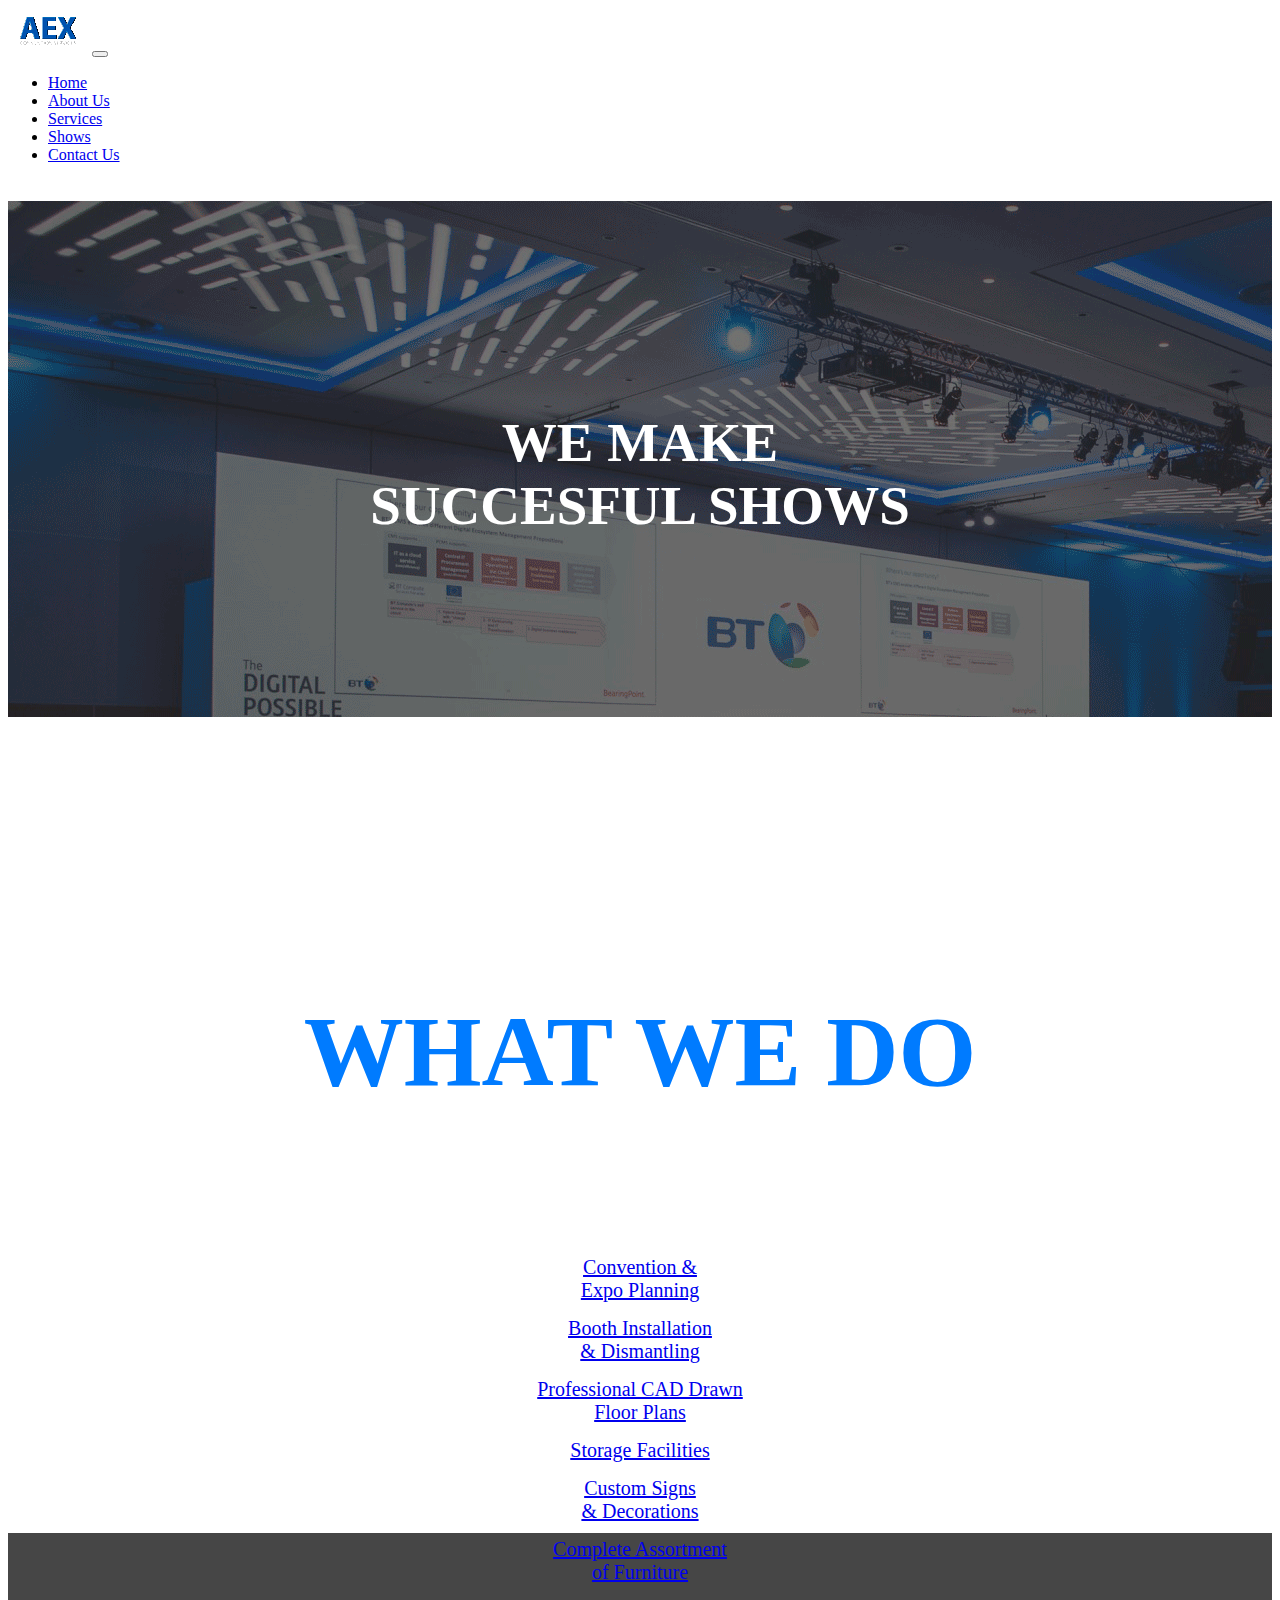
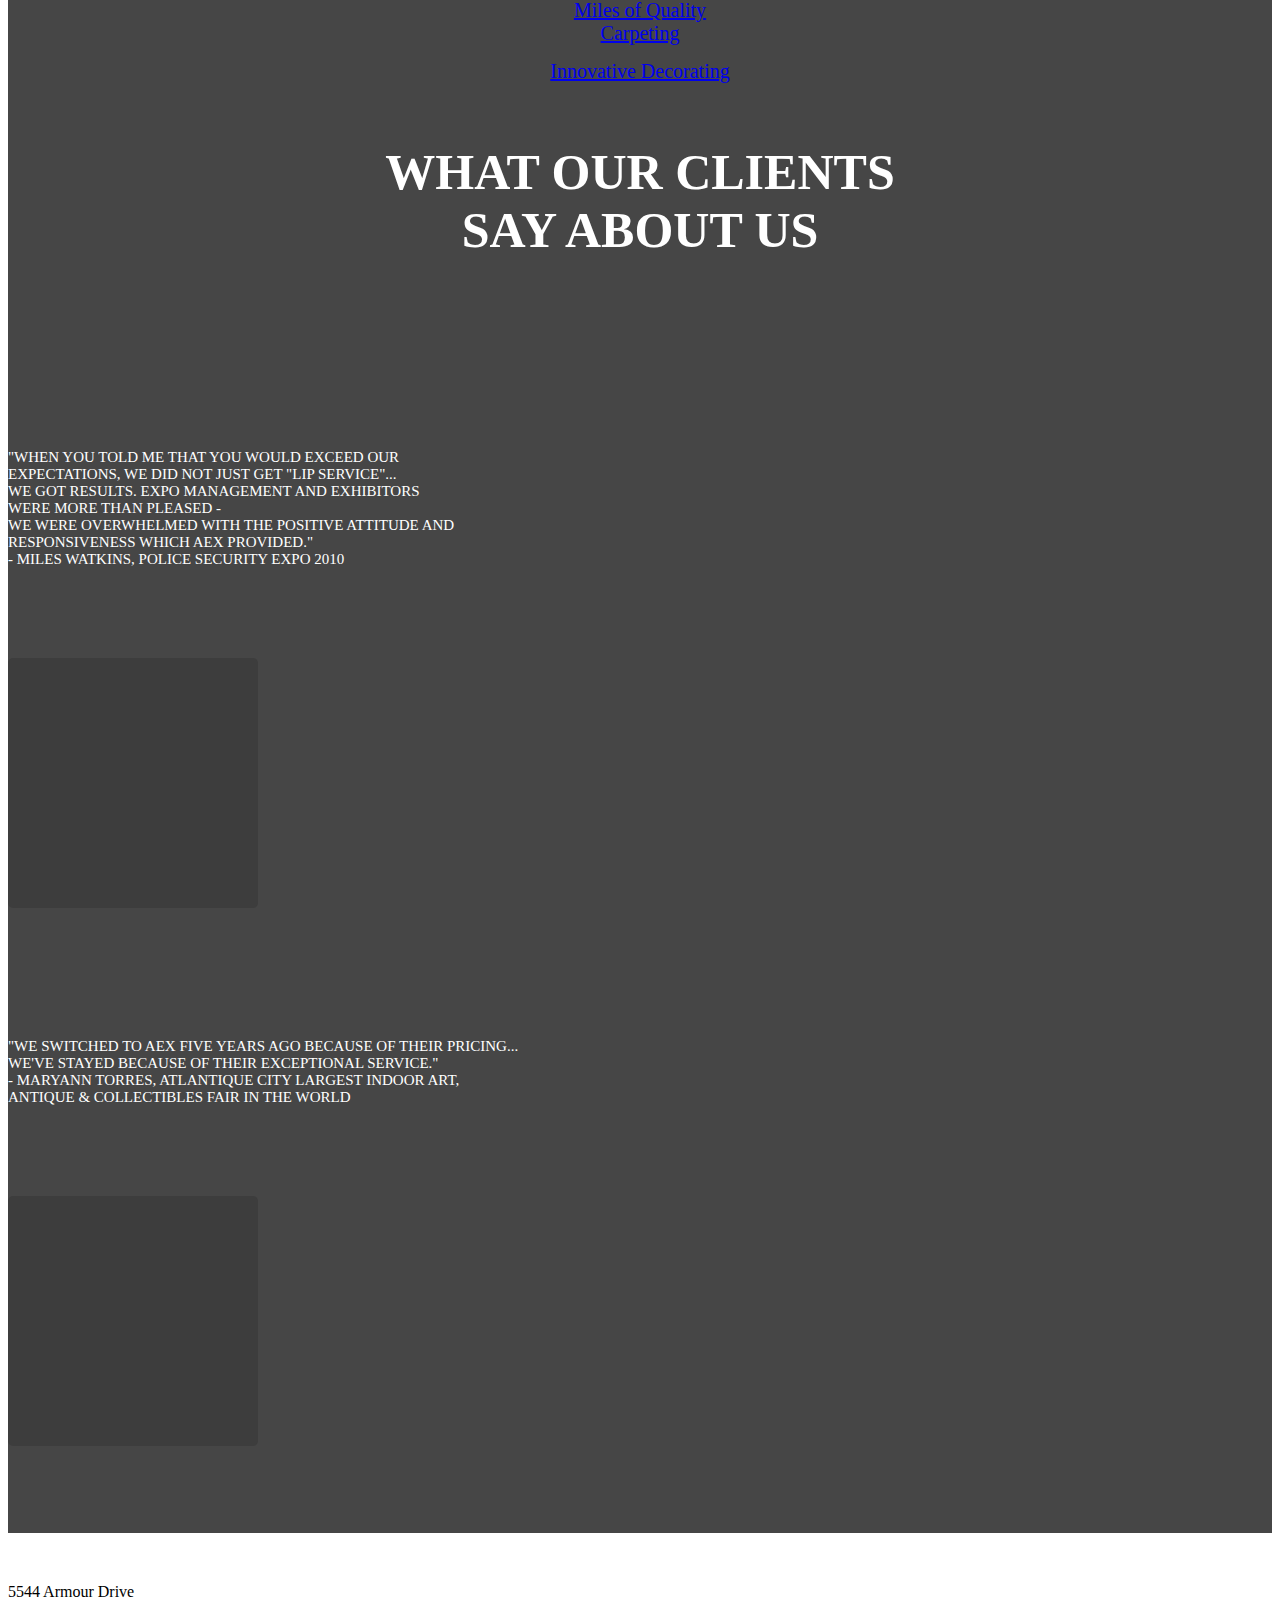
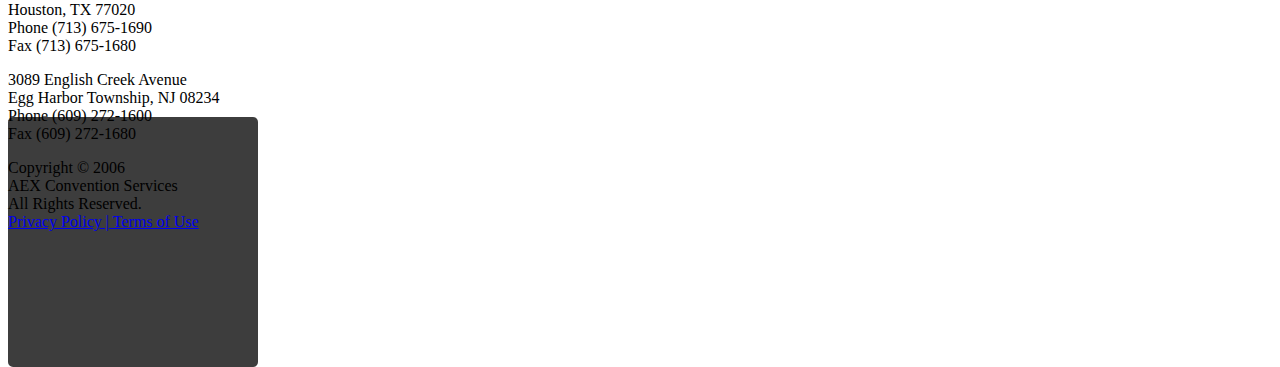
<file: index.html>
<!DOCTYPE html>
<html lang="en" class="animated slideInLeft">
<head>
  <meta charset="UTF-8">
  <meta name="viewport" content="width=device-width, initial-scale=1.0">
  <meta http-equiv="X-UA-Compatible" content="ie=edge">
  <link rel="stylesheet" href="https://stackpath.bootstrapcdn.com/bootstrap/4.1.1/css/bootstrap.min.css" integrity="sha384-WskhaSGFgHYWDcbwN70/dfYBj47jz9qbsMId/iRN3ewGhXQFZCSftd1LZCfmhktB" crossorigin="anonymous">
  <link rel="stylesheet" href="css/style.css">
  <link rel="stylesheet" href="css/animated.css">
  <title>Document</title>

</head>
<body>
  <nav class="navbar sticky-top navbar-expand-lg navbar-light bg-light">
  <a class="navbar-brand" href="#"><img src="img/aex_logo3.png" alt=""></a>
  <button class="navbar-toggler" type="button" data-toggle="collapse" data-target="#navbarTogglerDemo02" aria-controls="navbarTogglerDemo02" aria-expanded="false" aria-label="Toggle navigation">
    <span class="navbar-toggler-icon"></span>
  </button>

  <div class="collapse navbar-collapse" id="navbarTogglerDemo02">
    <ul class="nav justify-content-center ">
      <li class="nav-item">
        <a class="nav-link" href="index.html">Home</a>
      </li>
      <li class="nav-item">
        <a class="nav-link" href="about.html">About Us</a>
      </li>
      <li class="nav-item">
        <a class="nav-link" href="services.html">Services</a>
      </li>
      <li class="nav-item">
        <a class="nav-link" href="shows.html">Shows</a>
      </li>
      <li class="nav-item">
        <a class="nav-link" href="contact.html">Contact Us</a>
      </li>
    </ul>

  </div>
</nav>
  <div class="intro bg-cover bg-size--cover" >

    <div class="container">
      <div class="row text">
        <h1>WE MAKE <br /> SUCCESFUL SHOWS</h1>
      </div>

    </div>
  </div>
  <div class="section2">
    <div class="container">
      <div class="row section-2">
        <h1>What we do</h1>
      </div>
      <div class="row top">
        <div class="col-lg-3 col-md-3 col-sm-6 col-xs-12"style="margin-top: 15px;">
          <a href="#">Convention & <br />
          Expo Planning</a>
        </div>
        <div class="col-lg-3 col-md-3 col-sm-6 col-xs-12"style="margin-top: 15px;"><a href="#">Booth Installation <br />
          & Dismantling</a>
        </div>
        <div class="col-lg-3 col-md-3 col-sm-6 col-xs-12"style="margin-top: 15px;"><a href="#">Professional CAD Drawn <br />
          Floor Plans</a>
        </div>
        <div class="col-lg-3 col-md-3 col-sm-6 col-xs-12"style="margin-top: 15px;"><a href="#">Storage Facilities</a></div>
      </div>

      <div class="row top">
        <div class="col-lg-3 col-md-3 col-sm-6 col-xs-12"style="margin-top: 15px;">
          <a href="#">Custom Signs <br />
           & Decorations</a>
        </div>
        <div class="col-lg-3 col-md-3 col-sm-6 col-xs-12"style="margin-top: 15px;"><a href="#">Complete Assortment <br />
           of Furniture</a>
        </div>
        <div class="col-lg-3 col-md-3 col-sm-6 col-xs-12"style="margin-top: 15px;"><a href="#">Miles of Quality <br />
          Carpeting</a>
        </div>
        <div class="col-lg-3 col-md-3 col-sm-6 col-xs-12"style="margin-top: 15px;"><a href="#">Innovative Decorating</a></div>
      </div>
    </div>
  </div>
  <div class="section3">
    <div class="container">
      <div class="row section-3">
        <h1>What our clients <br />
            say about us</h1>
      </div>
      <div class="row">
        <div class=" col-sm-6 col-xs-12">
          <p>
            "When you told me that you would exceed our <br />
             expectations, we did not just get "lip service"...<br />
             we got results. Expo Management and Exhibitors<br />
             were more than pleased -<br />
             we were overwhelmed with the positive attitude and<br />
             responsiveness which AEX provided."<br />
            - Miles Watkins, Police Security Expo 2010
          </p>
        </div>
        <div class="col-sm-6 col-xs-12">
          <div class="rounded-circle">

          </div>
        </div>
      </div>
      <div class="row">
        <div class="col-sm-6 col-xs-12">
          <p>
          "We switched to AEX five years ago because of their pricing...<br />
            we've stayed because of their exceptional service."<br />
            - Maryann Torres, Atlantique City Largest Indoor Art, <br />
            Antique & Collectibles Fair in the World
          </p>
        </div>
        <div class="col-sm-6 col-xs-12">
          <div class="rounded-circle">

          </div>
        </div>
      </div>
      <div class="row">
        <div class="col-sm-6 col-xs-12">
          <p>
            "We have a large show that rotates throughout the US,
            an international biennial event and, one of the largest most
             established shows in Houston. AEX promised to be our partner
             wherever we went, including Europe. They are there for us every
             step of the way. One stop. World wide. First class service all the way."
            - Wilma Hart, International Quilt Market/Festival
          </p>
        </div>
        <div class="col-sm-6 col-xs-12">
          <div class="rounded-circle">

          </div>
        </div>
      </div>
    </div>
  </div>
  <footer>
    <div class="container">
      <div class="row fo">
        <div class="col-sm-12 col-md-4 col-xs-12">
          <p>
            5544 Armour Drive <br />
            Houston, TX 77020<br />
            Phone (713) 675-1690<br />
            Fax (713) 675-1680
          </p>
        </div>
        <div class="col-sm-12 col-md-4 col-xs-12">
          <p>
            3089 English Creek Avenue <br />
            Egg Harbor Township, NJ 08234 <br />
            Phone (609) 272-1600<br />
            Fax (609) 272-1680
          </p>
        </div>
        <div class="col-sm-12 col-md-4 col-xs-12">
          <p>
            Copyright © 2006<br />
            AEX Convention Services<br />
            All Rights Reserved. <br />
            <span><a href="#">Privacy Policy | Terms of Use</a></span>
          </p>
        </div>
      </div>
    </div>
  </footer>

  <script src="https://code.jquery.com/jquery-3.3.1.slim.min.js" integrity="sha384-q8i/X+965DzO0rT7abK41JStQIAqVgRVzpbzo5smXKp4YfRvH+8abtTE1Pi6jizo" crossorigin="anonymous"></script>
  <script src="https://cdnjs.cloudflare.com/ajax/libs/popper.js/1.14.3/umd/popper.min.js" integrity="sha384-ZMP7rVo3mIykV+2+9J3UJ46jBk0WLaUAdn689aCwoqbBJiSnjAK/l8WvCWPIPm49" crossorigin="anonymous"></script>
  <script src="https://stackpath.bootstrapcdn.com/bootstrap/4.1.1/js/bootstrap.min.js" integrity="sha384-smHYKdLADwkXOn1EmN1qk/HfnUcbVRZyYmZ4qpPea6sjB/pTJ0euyQp0Mk8ck+5T" crossorigin="anonymous"></script>
</body>
</html>
</file>
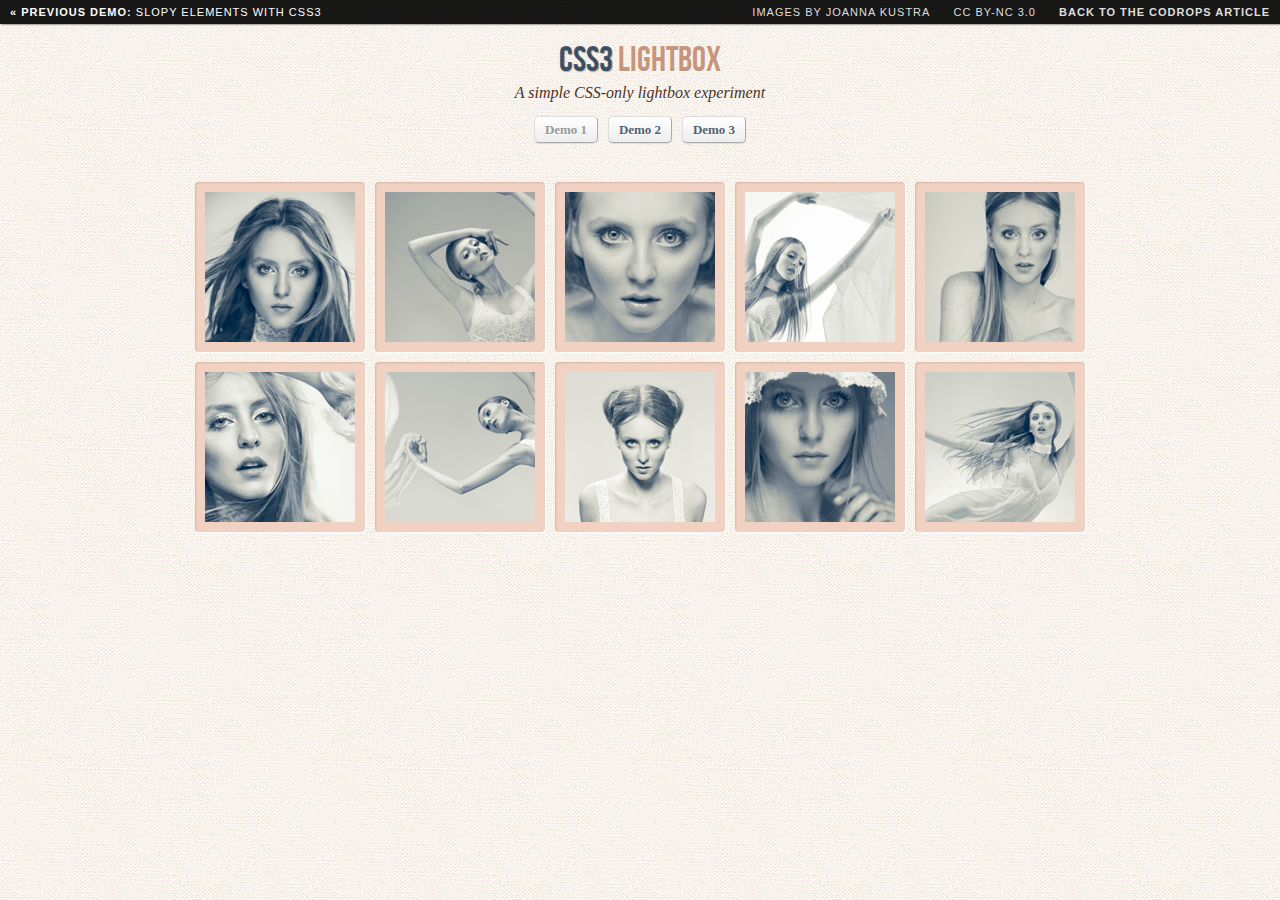
<file: CSS3Lightbox/index.html>
<!DOCTYPE html>
<!--[if lt IE 7 ]> <html class="ie ie6 no-js" lang="en"> <![endif]-->
<!--[if IE 7 ]>    <html class="ie ie7 no-js" lang="en"> <![endif]-->
<!--[if IE 8 ]>    <html class="ie ie8 no-js" lang="en"> <![endif]-->
<!--[if IE 9 ]>    <html class="ie ie9 no-js" lang="en"> <![endif]-->
<!--[if gt IE 9]><!--><html class="no-js" lang="en"><!--<![endif]-->
    <head>
		<meta charset="UTF-8" />
        <meta http-equiv="X-UA-Compatible" content="IE=edge,chrome=1"> 
        <title>CSS3 Lightbox</title>
        <meta name="viewport" content="width=device-width, initial-scale=1.0"> 
        <meta name="description" content="CSS3 Lightbox - A CSS-only lightbox" />
        <meta name="keywords" content="css3, lightbox, overlay, effect, images, thumbnails" />
        <meta name="author" content="Codrops" />
        <link rel="shortcut icon" href="../favicon.ico"> 
        <link rel="stylesheet" type="text/css" href="css/demo.css" />
        <link rel="stylesheet" type="text/css" href="css/style.css" />
    </head>
    <body id="page">
        <div class="container">
			<!-- Codrops top bar -->
            <div class="codrops-top">
                <a href="http://tympanus.net/Tutorials/SlopyElements/">
                    <strong>&laquo; Previous Demo: </strong>Slopy Elements with CSS3
                </a>
                <span class="right">
					<a href="http://www.behance.net/gallery/w-h-i-t-e/269865" target="_blank">Images by Joanna Kustra</a>
					<a href="http://creativecommons.org/licenses/by-nc/3.0/" target="_blank">CC BY-NC 3.0</a>
                    <a href="http://tympanus.net/codrops/2011/12/26/css3-lightbox/">
                        <strong>Back to the Codrops Article</strong>
                    </a>
                </span>
                <div class="clr"></div>
            </div><!--/ Codrops top bar -->
			<header>
				<h1>CSS3 <span>Lightbox</span></h1>
				<h2>A simple CSS-only lightbox experiment</h2>
				<p class="codrops-demos">
					<a class="current-demo" href="index.html">Demo 1</a>
					<a href="index2.html">Demo 2</a>
					<a href="index3.html">Demo 3</a>
				</p>
			</header>
			<section>
				<ul class="lb-album">
					<li>
						<a href="#image-1">
							<img src="images/thumbs/1.jpg" alt="image01">
							<span>Pointe</span>
						</a>
						<div class="lb-overlay" id="image-1">
							<a href="#page" class="lb-close">x Close</a>
							<img src="images/full/1.jpg" alt="image01" />
							<div>
								<h3>pointe <span>/point/</h3>
								<p>Dance performed on the tips of the toes</p>
							</div>
							
						</div>
					</li>
					<li>
						<a href="#image-2">
							<img src="images/thumbs/2.jpg" alt="image02">
							<span>Port de bras</span>
						</a>
						<div class="lb-overlay" id="image-2">
							<img src="images/full/2.jpg" alt="image02" />
							<div>							
								<h3>port de bras <span>/ˌpôr də ˈbrä/</h3>
								<p>An exercise designed to develop graceful movement and disposition of the arms</p>
							</div>
							<a href="#page" class="lb-close">x Close</a>
						</div>
					</li>
					<li>
						<a href="#image-3">
							<img src="images/thumbs/3.jpg" alt="image03">
							<span>Plié</span>
						</a>
						<div class="lb-overlay" id="image-3">
							<img src="images/full/3.jpg" alt="image03" />
							<div>							
								<h3>pli·é <span>/plēˈā/</h3>
								<p>A movement in which a dancer bends the knees and straightens them again</p>
							</div>
							<a href="#page" class="lb-close">x Close</a>
						</div>
					</li>
					<li>
						<a href="#image-4">
							<img src="images/thumbs/4.jpg" alt="image04">
							<span>Adagio</span>
						</a>
						<div class="lb-overlay" id="image-4">
							<img src="images/full/4.jpg" alt="image04" />
							<div>							
								<h3>a·da·gio <span>/əˈdäjō/</h3>
								<p>A movement or composition marked to be played adagio</p>
							</div>
							<a href="#page" class="lb-close">x Close</a>
						</div>
					</li>
					<li>
						<a href="#image-5">
							<img src="images/thumbs/5.jpg" alt="image05">
							<span>Frappé</span>
						</a>
						<div class="lb-overlay" id="image-5">
							<img src="images/full/5.jpg" alt="image05" />
							<div>							
								<h3>frap·pé<span>/fraˈpā/</h3>
								<p>Involving a beating action of the toe of one foot against the ankle of the supporting leg</p>
							</div>
							<a href="#page" class="lb-close">x Close</a>
						</div>
					</li>
					<li>
						<a href="#image-6">
							<img src="images/thumbs/6.jpg" alt="image06">
							<span>Glissade</span>
						</a>
						<div class="lb-overlay" id="image-6">
							<img src="images/full/6.jpg" alt="image06" />
							<div>							
								<h3>glis·sade <span>/gliˈsäd/</h3>
								<p>One leg is brushed outward from the body, which then takes the weight while the second leg is brushed in to meet it</p>
							</div>
							<a href="#page" class="lb-close">x Close</a>
						</div>
					</li>
					<li>
						<a href="#image-7">
							<img src="images/thumbs/7.jpg" alt="image07">
							<span>Jeté</span>
						</a>
						<div class="lb-overlay" id="image-7">
							<img src="images/full/7.jpg" alt="image07" />
							<div>							
								<h3>je·té <span>/zhə-ˈtā/</h3>
								<p>A springing jump made from one foot to the other in any direction</p>
							</div>
							<a href="#page" class="lb-close">x Close</a>
						</div>
					</li>
					<li>
						<a href="#image-8">
							<img src="images/thumbs/8.jpg" alt="image08">
							<span>Piqué</span>
						</a>
						<div class="lb-overlay" id="image-8">
							<img src="images/full/8.jpg" alt="image08" />
							<div>							
								<h3>pi·qué <span>/pēˈkā/</h3>
								<p>Strongly pointed toe of the lifted and extended leg sharply lowers to hit the floor then immediately rebounds upward</p>
							</div>
							<a href="#page" class="lb-close">x Close</a>
						</div>
					</li>
					<li>
						<a href="#image-9">
							<img src="images/thumbs/9.jpg" alt="image09">
							<span>Arabesque</span>
						</a>
						<div class="lb-overlay" id="image-9">
							<img src="images/full/9.jpg" alt="image09" />
							<div>							
								<h3>ar·a·besque <span>/ˌarəˈbesk/</h3>
								<p>Position of the body supported on one leg, with the other leg extended behind the body with the knee straight</p>
							</div>
							<a href="#page" class="lb-close">x Close</a>
						</div>
					</li>
					<li>
						<a href="#image-10">
							<img src="images/thumbs/10.jpg" alt="image10">
							<span>Ballerina</span>
						</a>
						<div class="lb-overlay" id="image-10">
							<img src="images/full/10.jpg" alt="image10" />
							<div>							
								<h3>bal·le·ri·na <span>/ˌbaləˈrēnə/</h3>
								<p>A female ballet dancer</p>
							</div>
							<a href="#page" class="lb-close">x Close</a>
						</div>
					</li>
				</ul>
			</section>
        </div>
    </body>
</html>
</file>
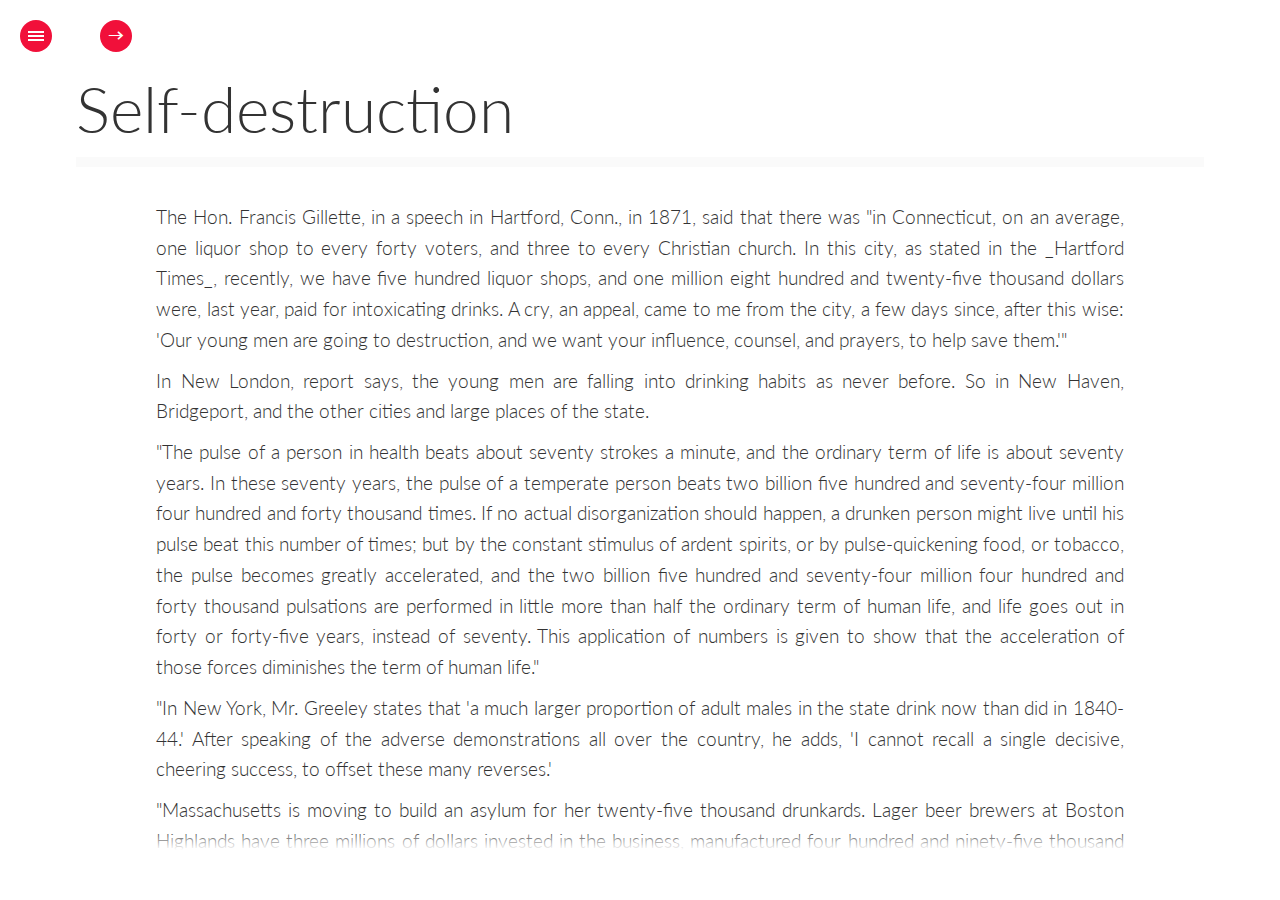
<file: FULLSCREEN PAGEFLIP LAYOUT/FullscreenBookBlock/index.html>
<!DOCTYPE html>
<html lang="en" class="no-js">
	<head>
		<meta charset="UTF-8" />
		<meta http-equiv="X-UA-Compatible" content="IE=edge,chrome=1"> 
		<meta name="viewport" content="width=device-width, initial-scale=1.0"> 
		<title>Fullscreen Pageflip Layout with BookBlock</title>
		<meta name="description" content="Fullscreen Pageflip Layout with BookBlock" />
		<meta name="keywords" content="fullscreen pageflip, booklet, layout, bookblock, jquery plugin, flipboard layout, sidebar menu" />
		<meta name="author" content="Codrops" />
		<link rel="shortcut icon" href="../favicon.ico"> 
		<link rel="stylesheet" type="text/css" href="css/jquery.jscrollpane.custom.css" />
		<link rel="stylesheet" type="text/css" href="css/bookblock.css" />
		<link rel="stylesheet" type="text/css" href="css/custom.css" />
		<script src="js/modernizr.custom.79639.js"></script>
	</head>
	<body>
		<div id="container" class="container">	

			<div class="menu-panel">
				<h3>Table of Contents</h3>
				<ul id="menu-toc" class="menu-toc">
					<li class="menu-toc-current"><a href="#item1">Self-destruction</a></li>
					<li><a href="#item2">Why we die</a></li>
					<li><a href="#item3">The honeymoon</a></li>
					<li><a href="#item4">A drawing joke</a></li>
					<li><a href="#item5">Commencing practice</a></li>
				</ul>
				<div>
					<a href="http://tympanus.net/Development/AudioPlayer/">&larr; Previous Demo: Responsive Audio Player</a>
					<a href="http://tympanus.net/codrops/?p=12795">Back to the Codrops Article</a>
				</div>
			</div>

			<div class="bb-custom-wrapper">
				<div id="bb-bookblock" class="bb-bookblock">
					<div class="bb-item" id="item1">
						<div class="content">
							<div class="scroller">
								<h2>Self-destruction</h2>
								<p>The Hon. Francis Gillette, in a speech in Hartford, Conn., in 1871, said
								that there was "in Connecticut, on an average, one liquor shop to every
								forty voters, and three to every Christian church. In this city, as stated
								in the _Hartford Times_, recently, we have five hundred liquor shops, and
								one million eight hundred and twenty-five thousand dollars were, last
								year, paid for intoxicating drinks. A cry, an appeal, came to me from the
								city, a few days since, after this wise: 'Our young men are going to
								destruction, and we want your influence, counsel, and prayers, to help
								save them.'"</p>

								<p>In New London, report says, the young men are falling into drinking habits
								as never before. So in New Haven, Bridgeport, and the other cities and
								large places of the state.</p>

								<p>"The pulse of a person in health beats about seventy strokes a minute, and
								the ordinary term of life is about seventy years. In these seventy years,
								the pulse of a temperate person beats two billion five hundred and
								seventy-four million four hundred and forty thousand times. If no actual
								disorganization should happen, a drunken person might live until his pulse
								beat this number of times; but by the constant stimulus of ardent spirits,
								or by pulse-quickening food, or tobacco, the pulse becomes greatly
								accelerated, and the two billion five hundred and seventy-four million
								four hundred and forty thousand pulsations are performed in little more
								than half the ordinary term of human life, and life goes out in forty or
								forty-five years, instead of seventy. This application of numbers is given
								to show that the acceleration of those forces diminishes the term of human
								life."</p>

								<p>"In New York, Mr. Greeley states that 'a much larger proportion of adult
								males in the state drink now than did in 1840-44.' After speaking of the
								adverse demonstrations all over the country, he adds, 'I cannot recall a
								single decisive, cheering success, to offset these many reverses.'</p>

								<p>"Massachusetts is moving to build an asylum for her twenty-five thousand
								drunkards. Lager beer brewers at Boston Highlands have three millions of
								dollars invested in the business, manufactured four hundred and
								ninety-five thousand barrels last year, and paid a tax of half a million
								to the general government. The city of Chicago, last year, received into
								her treasury one hundred and ten thousand dollars for the sale of
								indulgences to sell intoxicating drinks.</p>

								<p>"The same rate of fearful expenditure for intoxicating drinks extends
								across the ocean. In a speech before the Trades' Union Congress, last
								October, at Birmingham, 'on the disorganization of labor,' Mr. Potter
								shows drunkenness to be the great disorganizer of the labor of Great
								Britain, at a yearly cost of two hundred and twenty-eight million pounds,
								equal to one billion one hundred and forty million dollars; enough," he
								adds, "to pay the public debt of Great Britain in less than five years,
								and greatly diminish taxation forever."</p>

								<p><em>From <a href="http://www.gutenberg.org/ebooks/41595" target="_blank">"The Funny Side of Physic"</a> by A. D. Crabtre</em></p>
							</div>
						</div>
					</div>
					<div class="bb-item" id="item2">
						<div class="content">
							<div class="scroller">
								<h2>Why we die</h2>
								<p>But few of the human race die of old age. Besides the thousand and one
								diseases flesh is heir to, and the disease which Mrs. O'Flannagan said her
								husband died of, viz., "Of a Saturday 'tis that poor Mike died," very many
								die of disappointment. More _fret_ out. Mr. Beecher said, "It is the
								fretting that wears out the machinery; friction, not the real wear."</p>

								<p>"Choked with passion" is no chimera; for passion often kills the
								unfortunate possessor of an irritable temper, sometimes suddenly. Care and
								over-anxiety sweep away thousands annually.</p>

								<p>Let us see how long a man should live. The horse lives twenty-five years;
								the ox fifteen or twenty; the lion about twenty; the dog ten or twelve;
								the rabbit eight; the guinea-pig six or seven years. These numbers all
								bear a similar proportion to the time the animal takes to grow to its full
								size. But man, of all animals, is the one that seldom comes up to his
								average. He ought to live a hundred years, according to this physiological
								law, for five times twenty are one hundred; but instead of that, he
								scarcely reaches, on the average, four times his growing period; the cat
								six times; and the rabbit even eight times the standard of measurement.
								The reason is obvious. Man is not only the most irregular and the most
								intemperate, but the most laborious and hard-worked of all animals. He is
								also the most irritable of all animals; and there is reason to believe,
								though we cannot tell what an animal secretly feels, that, more than any
								other animal, man cherishes wrath to keep it warm, and consumes himself
								with the fire of his secret reflections.</p>

								<p>"Age dims the lustre of the eye, and pales the roses on beauty's cheek;
								while crows' feet, and furrows, and wrinkles, and lost teeth, and gray
								hairs, and bald head, and tottering limbs, and limping, most sadly mar the
								human form divine. But dim as the eye is, pallid and sunken as may be the
								face of beauty, and frail and feeble that once strong, erect, and manly
								body, the immortal soul, just fledging its wings for its home in heaven,
								may look out through those faded windows as beautiful as the dewdrop of
								summer's morning, as melting as the tears that glisten in affection's eye,
								by growing kindly, by cultivating sympathy with all human kind, by
								cherishing forbearance towards the follies and foibles of our race, and
								feeding, day by day, on that love to God and man which lifts us from the
								brute, and makes us akin to angels."</p>

								<p><em>From <a href="http://www.gutenberg.org/ebooks/41595" target="_blank">"The Funny Side of Physic"</a> by A. D. Crabtre</em></p>
							</div>
						</div>
					</div>
					<div class="bb-item" id="item3">
						<div class="content">
							<div class="scroller">
								<h2>The honeymoon</h2>
								<p>The origin of the honeymoon is not generally known.</p>

								<p>The Saxons long and long ago got up the delightful occasion. Amongst the
								ancient Saxons and Teutons a beverage was made of honey and water, and
								sometimes flavored with mulberries. This drink was used especially at
								weddings and the after festivals. These festivals were kept up among the
								nobility sometimes for a month--"monath." The "hunig monath" was thus
								established, and the next moon after the marriage was called the
								honeymoon.</p>

								<p>Alaric, about the fifth century king of the Saxons and Western Goths, is
								said to have actually died on his wedding night from drinking too freely
								of the honeyed beverage,--at least he died before morning,--and it
								certainly would seem to be a charitable inference to draw, since he
								partook very deeply of the "festive drink." It was certainly a sweet
								oblivion, "yet it should be a warning to posterity, as showing that even
								bridegrooms may make too merry."</p>

								<p>Dr. Blanchet recently read a paper before the Academy of Science, Paris,
								relative to some cases of "long sleep," or lethargic slumber. One of them
								related to a lady twenty years of age, who took a sleeping fit during her
								_honeymoon_, which lasted fifty days.</p>

								<p>"During this long period a false front tooth had to be taken out in order
								to introduce milk and broth into her mouth. This was her only food; she
								remained motionless, insensible, and all her muscles were in a state of
								contraction. Her pulse was low, her breathing scarcely perceptible; there
								was no evacuation, no leanness; her complexion was florid and healthy.
								The other cases were exactly similar. Dr. Blanchet is of opinion that in
								such cases no stimulants or forced motion ought to be employed.</p>

								<p>"The report did not say whether the husband was pleased or not with her
								long silence."</p>

								<p>There is too much talk in the world about woman's "_jaw_." As for me, give
								me the woman who can _talk_; the faster and more sense the better.</p>

								<p><em>From <a href="http://www.gutenberg.org/ebooks/41595" target="_blank">"The Funny Side of Physic"</a> by A. D. Crabtre</em></p>
							</div>
						</div>
					</div>
					<div class="bb-item" id="item4">
						<div class="content">
							<div class="scroller">
								<h2>A drawing joke</h2>
								<p>Several kings and great lords are made mention of as being particularly
								fond of using the lancet. Peter the Great of Russia was remarkably fond of
								witnessing dissections and surgical operations. He even used to carry a
								case of instruments in his pocket. He often visited the hospitals to
								witness capital operations, at times assisting in person, and was able to
								dissect properly, to bleed a patient, and extract a tooth as well as one
								of the faculty.</p>

								<p>The pretty wife of one of the czar's valets had the following unpleasant
								experience of his skill. The husband of the "maid" accused her of
								flirting, and vowed revenge. The czar noticed the valet seated in the
								ante-room, looking forlorn, and asked the cause of his dejection. The
								wicked valet replied that his wife had a tooth which gave her great pain,
								keeping them both awake day and night, but would not have it drawn.</p>

								<p>"Send her to me," said the czar.</p>

								<p>The woman was brought, but persisted in affirming that her teeth were
								sound, and never ached. The valet alleged that this was always the way she
								did when the physician was called; therefore, in spite of her cries and
								remonstrances, the king ordered her husband to hold her head between his
								knees, when the czar drew out his instruments and instantly extracted the
								tooth designated by the husband, disregarding the cries of the unfortunate
								victim.</p>

								<p>In a few days the czar was informed that the thing was a put-up job by the
								jealous husband, in order to punish, if not mar the beauty of, his gallant
								wife, whereupon the instruments were again brought into requisition; and
								this time the naughty valet was the sufferer, to the extent of losing a
								sound and valuable tooth.</p>

								<p><em>From <a href="http://www.gutenberg.org/ebooks/41595" target="_blank">"The Funny Side of Physic"</a> by A. D. Crabtre</em></p>
							</div>
						</div>
					</div>
					<div class="bb-item" id="item5">
						<div class="content">
							<div class="scroller">
								<h2>Commencing practice</h2>
								<p>From that excellent work, "Scenes in the Practice of a New York Surgeon,"
								by Dr. E. H. Dixon, I copy, with some abbreviation, the following, which
								the author terms "Leaves from the Log-book of an Unfledged Æsculapian:"--</p>

								<p>"In the year 1830 I was sent forth, like our long-suffering and
								much-abused prototype,--old father Noah's crow,--from the ark of safety,
								the old St. Duane Street College. I pitched my tent, and set up my trap,
								in what was then a fashionable up-town street.</p>

								<p>"I hired a modest house, and had my arm-chair, my midnight couch, and my
								few books in my melancholy little office, and I confess that I now and
								then left an amputating-knife, or some other awful-looking instrument, on
								the table, to impress the poor women who came to me for advice.</p>

								<p>"These little matters, although the 'Academy' would frown upon them, I
								considered quite pardonable. God knows I would willingly have adopted
								their most approved method of a splendid residence, and silver-mounted
								harnesses for my bays; but they were yet in dream-land, eating moonbeams,
								and my vicious little nag had nearly all this time to eat his oats and
								nurse his bad temper in his comfortable stable.</p>

								<p>"In this miserable way I read over my old books, watered my
								rose-bushes,--sometimes with tears,--drank my tea and ate my toast, and
								occasionally listened to the complaint of an unfortunate Irish damsel,
								with her customary account of 'a pain in me side an' a flutterin' about me
								heart.' At rare intervals I ministered to some of her countrywomen in
								their fulfilment of the great command when placed in the Garden of Eden.
								(What a dirty place it would have been if inhabited by Irish women!)</p>

								<p>"And thus I spent nearly a year without a single call to any person of
								character. I think I should have left in despair if it had not been for a
								lovely creature up the street. She was the wife of a distinguished fish
								merchant down town.</p>

								<p>"This lovely woman was Mrs. Mackerel. I will explain how it was that I
								was summoned to her ladyship's mansion, and had the pleasure of seeing Mr.
								Mackerel, of the firm of 'Mackerel, Haddock &amp; Dun.'</p>

								<p>"One bitter cold night in January, just as I was about to retire, a
								furious ring at the front door made me feel particularly amiable! A
								servant announced the sudden and alarming illness of Mrs. Mackerel, with
								the assurance that as the family physician was out of town, Mrs. M. would
								be obliged if I would immediately visit her. Accordingly, I soon found
								myself in the presence of the accomplished lady, having--I confess
								it--given my hair an extra touch as I entered the beautiful chamber.</p>

								<p>"Mrs. Mackerel was not a bad-tempered lady; she was only a beautiful
								fool--nothing less, dear reader, or she would have never married old
								Mackerel. Her charms would have procured her a husband of at least a
								tolerable exterior. His physiognomy presented a remarkable resemblance to
								his namesake. Besides, he chewed and smoked, and the combination of the
								aroma of his favorite luxuries with the articles of his merchandise must
								have been most uncongenial to the curve of such lips and such nostrils as
								Mrs. Mackerel's.</p>

								<p>"I was received by Mr. Mackerel in a manner that increased observation has
								since taught me is sufficiently indicative of the hysterical _finale_ of a
								domestic dialogue. He was not so obtuse as to let me directly into the
								true cause of his wife's nervous attack and his own collectedness, and yet
								he felt it would not answer to make too light of it before me.</p>

								<p>"Mr. and Mrs. M. had just returned from a party. (The party must be the
								'scape-goat'!) He assured me that as the lady was in the full enjoyment of
								health previously, he felt obliged to attribute the cause of her attack
								and speechless condition--for she spoke not one word, or gave a sign--to
								the dancing, heated room, and the supper.</p>

								<p>"I was fully prepared to realize the powers of ice-cream, cake, oranges,
								chicken-salad, oysters, sugar-plums, punch, and champagne, and at one
								moment almost concluded to despatch a servant for an emetic of ipecac;
								but--I prudently avoided it. Aside from the improbability of excess of
								appetite through the portal of such a mouth, the lovely color of the
								cheeks and lips utterly forbade a conclusion favorable to Mr. Mackerel's
								solution of the cause.</p>

								<p>"I placed my finger on her delicate and jewelled wrist. All seemed calm as
								the thought of an angel's breast!

								<p>"I was nonplussed. 'Could any tumultuous passion ever have agitated that
								bosom so gently swelling in repose?'</p>

								<p>"Mackerel's curious questions touching my sagacity as to his wife's
								condition received about as satisfactory a solution as do most questions
								put to me on the cause and treatment of diseases; and having tolerably
								befogged him with opinions, and lulled his suspicions to rest, by the
								apparent innocent answers to his leading questions, he arrived at the
								conclusion most desirable to him, viz., that I was a fool--a conviction
								quite necessary in some nervous cases....</p>

								<p>"So pleased was Mr. M. with the soothing influences of my brief visit that
								he very courteously waited on me to the outside door, instead of ordering
								a servant to show me out, and astonished me by desiring me to call on the
								patient again in the morning.</p>

								<p>"After my usual diversion of investigating 'a pain an' a flutterin' about
								me heart,' and an 'O, I'm kilt intirely,' I visited Mrs. Mackerel, and had
								the extreme pleasure of finding her quite composed, and in conversation
								with her fashionable friend, Mrs. Tiptape. The latter was the daughter of
								a 'retired milliner,' and had formed a desirable union with Tiptape, the
								eminent dry goods merchant. Fortunately--for she was a woman of
								influence--I passed the critical examination of Mrs. T. unscathed by her
								sharp black eyes, and, as the sequel will show, was considered by her
								'quite an agreeable person.'</p>

								<p>"Poor Mrs. Mackerel, notwithstanding her efforts to conceal it, had
								evidently received some cruel and stunning communication from her husband
								on the night of my summons; her agitated circulation during the fortnight
								of my attendance showed to my conviction some persistent and secret cause
								for her nervousness.</p>

								<p>"One evening she assured me that she felt she should now rapidly recover,
								as Mr. Mackerel had concluded to take her to Saratoga. I, of course,
								acquiesced in the decision, though my previous opinion had not been asked.
								I took a final leave of the lovely woman, and the poor child soon departed
								for Saratoga.</p>

								<p>"The ensuing week there was a sheriff's sale at Mackerel's residence. The
								day following the Mackerels' departure, Mr. Tiptape did me the honor to
								inquire after the health of my family; and a week later, Master Tiptape
								having fallen and bumped his dear nose on the floor, I had the felicity of
								soothing the anguish of his mamma in her magnificent _boudoir_, and
								holding to her lovely nose the smelling salts, and offering such
								consolation as her trying position required!"</p>

								<p>Thus was commenced the practice of one of the first physicians of New
								York. The facts are avouched for. The names, of course, are manufactured,
								to cover the occupation of the parties. The doctor still lives, in the
								enjoyment of a lucrative and respectable practice, and the love and
								confidence of his numerous friends and patrons.</p>

								<p>Quite as ludicrous scenes could be revealed by most physicians, if they
								would but take the time to think over their earlier efforts, and the
								various circumstances which were mainly instrumental in getting them into
								a respectable practice.</p>

								<p><em>From <a href="http://www.gutenberg.org/ebooks/41595" target="_blank">"The Funny Side of Physic"</a> by A. D. Crabtre</em></p>
							</div>
						</div>
					</div>
				</div>
				
				<nav>
					<span id="bb-nav-prev">&larr;</span>
					<span id="bb-nav-next">&rarr;</span>
				</nav>

				<span id="tblcontents" class="menu-button">Table of Contents</span>

			</div>
				
		</div><!-- /container -->
		<script src="http://ajax.googleapis.com/ajax/libs/jquery/1.8.3/jquery.min.js"></script>
		<script src="js/jquery.mousewheel.js"></script>
		<script src="js/jquery.jscrollpane.min.js"></script>
		<script src="js/jquerypp.custom.js"></script>
		<script src="js/jquery.bookblock.js"></script>
		<script src="js/page.js"></script>
		<script>
			$(function() {

				Page.init();

			});
		</script>
	</body>
</html>
</file>
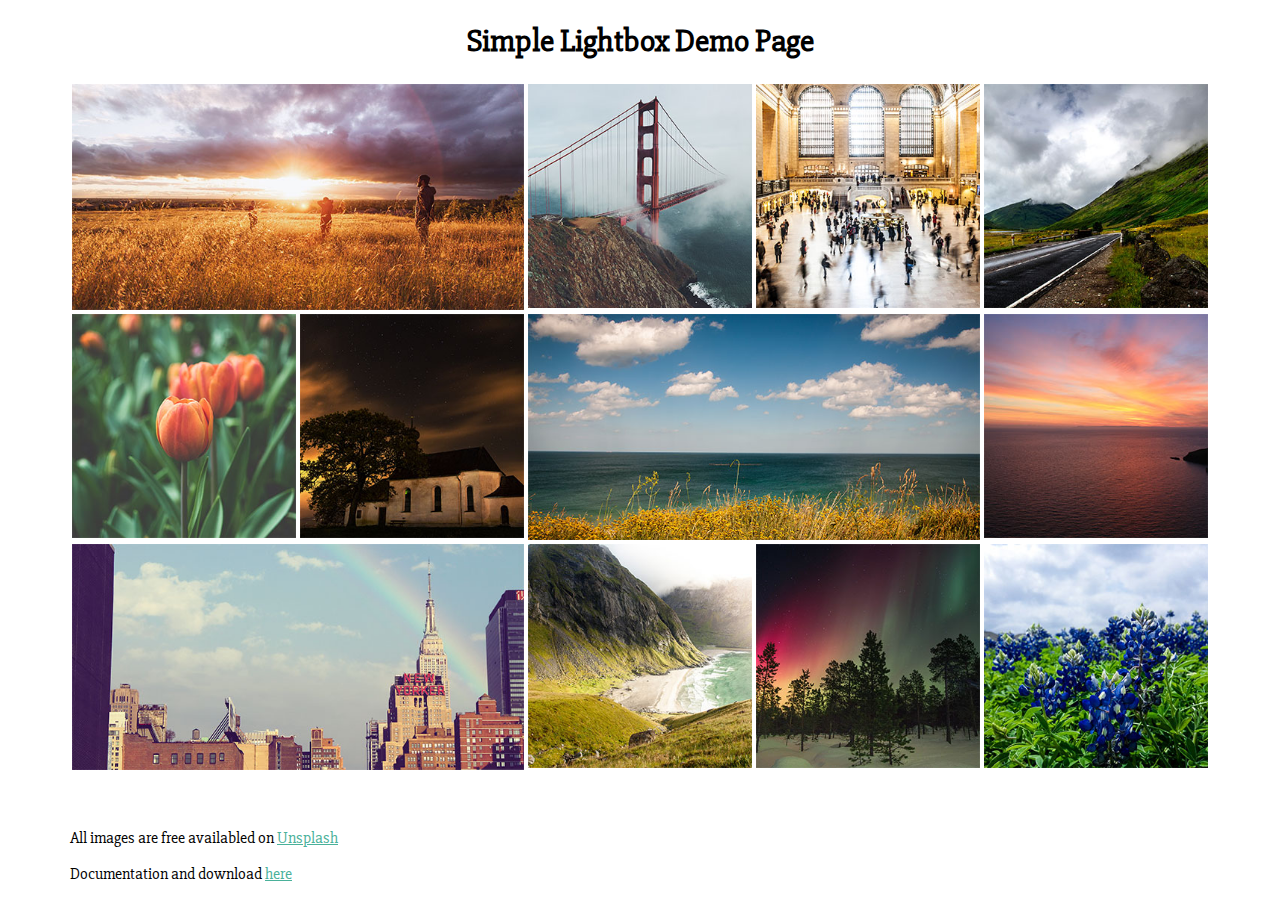
<file: simplelightbox-master/simplelightbox-master/demo/index.html>
<!DOCTYPE html>
<html lang="en">
<head>
	<meta charset="utf-8">
	<meta http-equiv="X-UA-Compatible" content="IE=edge">
	<meta content="width=device-width, initial-scale=1, maximum-scale=1, user-scalable=no" name="viewport">
	<title>Simple Lightbox - Responsive touch friendly Image lightbox</title>
	<link href='http://fonts.googleapis.com/css?family=Slabo+27px' rel='stylesheet' type='text/css'>
	<link href='../dist/simplelightbox.min.css' rel='stylesheet' type='text/css'>
	<link href='demo.css' rel='stylesheet' type='text/css'>
</head>
<body>
	<div class="container">
		<h1 class="align-center">Simple Lightbox Demo Page</h1>
		<div class="gallery">
			<a href="images/image1.jpg" class="big"><img src="images/thumbs/thumb1.jpg" alt="" title="Beautiful Image" /></a>
			<a href="images/image2.jpg"><img src="images/thumbs/thumb2.jpg" alt="" title=""/></a>
			<a href="images/image3.jpg"><img src="images/thumbs/thumb3.jpg" alt="" title="Beautiful Image"/></a>
			<a href="images/image4.jpg"><img src="images/thumbs/thumb4.jpg" alt="" title=""/></a>
			<div class="clear"></div>

			<a href="images/image5.jpg"><img src="images/thumbs/thumb5.jpg" alt="" title=""/></a>
			<a href="images/image6.jpg"><img src="images/thumbs/thumb6.jpg" alt="" title=""/></a>
			<a href="images/image7.jpg" class="big"><img src="images/thumbs/thumb7.jpg" alt="" title=""/></a>
			<a href="images/image8.jpg"><img src="images/thumbs/thumb8.jpg" alt="" title=""/></a>
			<div class="clear"></div>

			<a href="images/image9.jpg" class="big"><img src="images/thumbs/thumb9.jpg" alt="" title=""/></a>
			<a href="images/image10.jpg"><img src="images/thumbs/thumb10.jpg" alt="" title=""/></a>
			<a href="images/image11.jpg"><img src="images/thumbs/thumb11.jpg" alt="" title=""/></a>
			<a href="images/image12.jpg"><img src="images/thumbs/thumb12.jpg" alt="" title=""/></a>
			<div class="clear"></div>

		</div>
		<br><br>
			<p>All images are free availabled on <a href="https://unsplash.com/" target="_blank">Unsplash</a></p>
			<p>Documentation and download <a target="_blank" href="http://andreknieriem.de/simple-lightbox/">here</a></p>
	</div>
<script src="https://ajax.googleapis.com/ajax/libs/jquery/2.2.4/jquery.min.js"></script>
<script type="text/javascript" src="../dist/simple-lightbox.js"></script>
<script>
	$(function(){
		var $gallery = $('.gallery a').simpleLightbox();

		$gallery.on('show.simplelightbox', function(){
			console.log('Requested for showing');
		})
		.on('shown.simplelightbox', function(){
			console.log('Shown');
		})
		.on('close.simplelightbox', function(){
			console.log('Requested for closing');
		})
		.on('closed.simplelightbox', function(){
			console.log('Closed');
		})
		.on('change.simplelightbox', function(){
			console.log('Requested for change');
		})
		.on('next.simplelightbox', function(){
			console.log('Requested for next');
		})
		.on('prev.simplelightbox', function(){
			console.log('Requested for prev');
		})
		.on('nextImageLoaded.simplelightbox', function(){
			console.log('Next image loaded');
		})
		.on('prevImageLoaded.simplelightbox', function(){
			console.log('Prev image loaded');
		})
		.on('changed.simplelightbox', function(){
			console.log('Image changed');
		})
		.on('nextDone.simplelightbox', function(){
			console.log('Image changed to next');
		})
		.on('prevDone.simplelightbox', function(){
			console.log('Image changed to prev');
		})
		.on('error.simplelightbox', function(e){
			console.log('No image found, go to the next/prev');
			console.log(e);
		});
	});
</script>
</body>
</html>
</file>
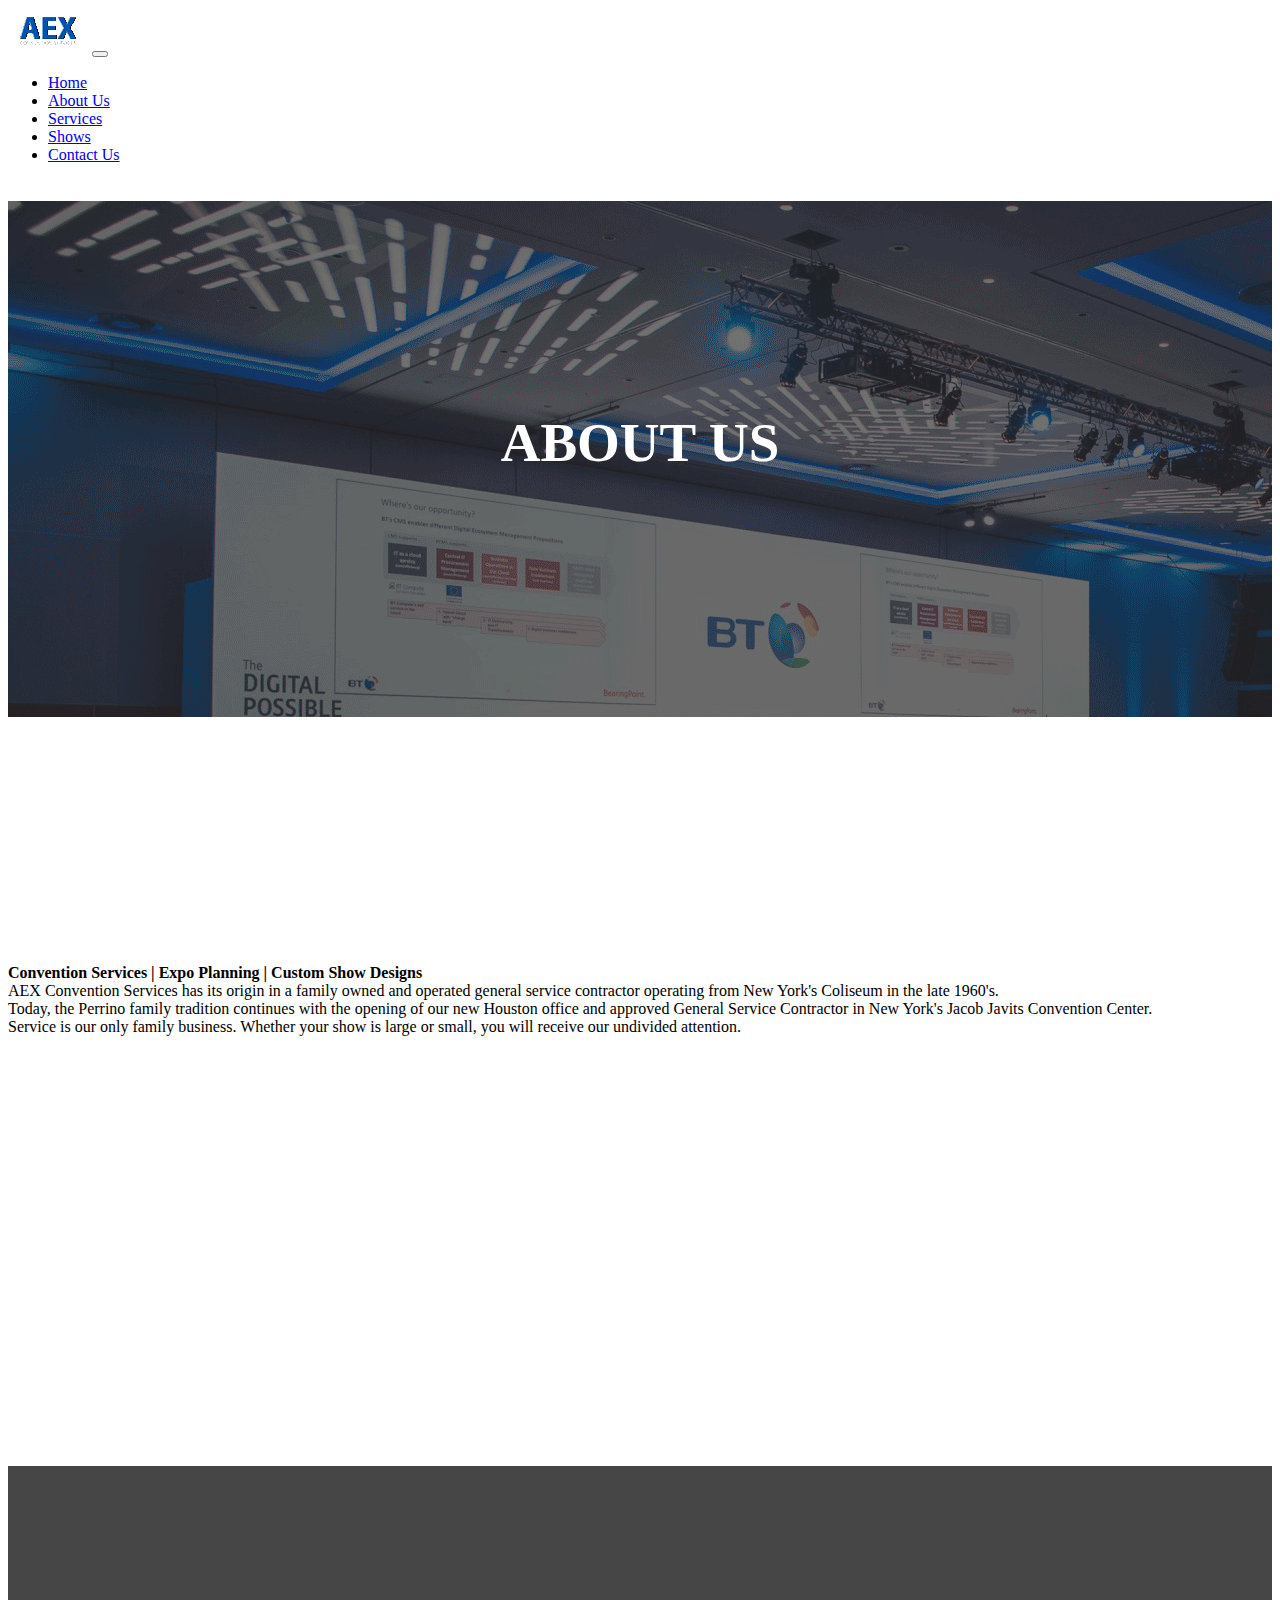
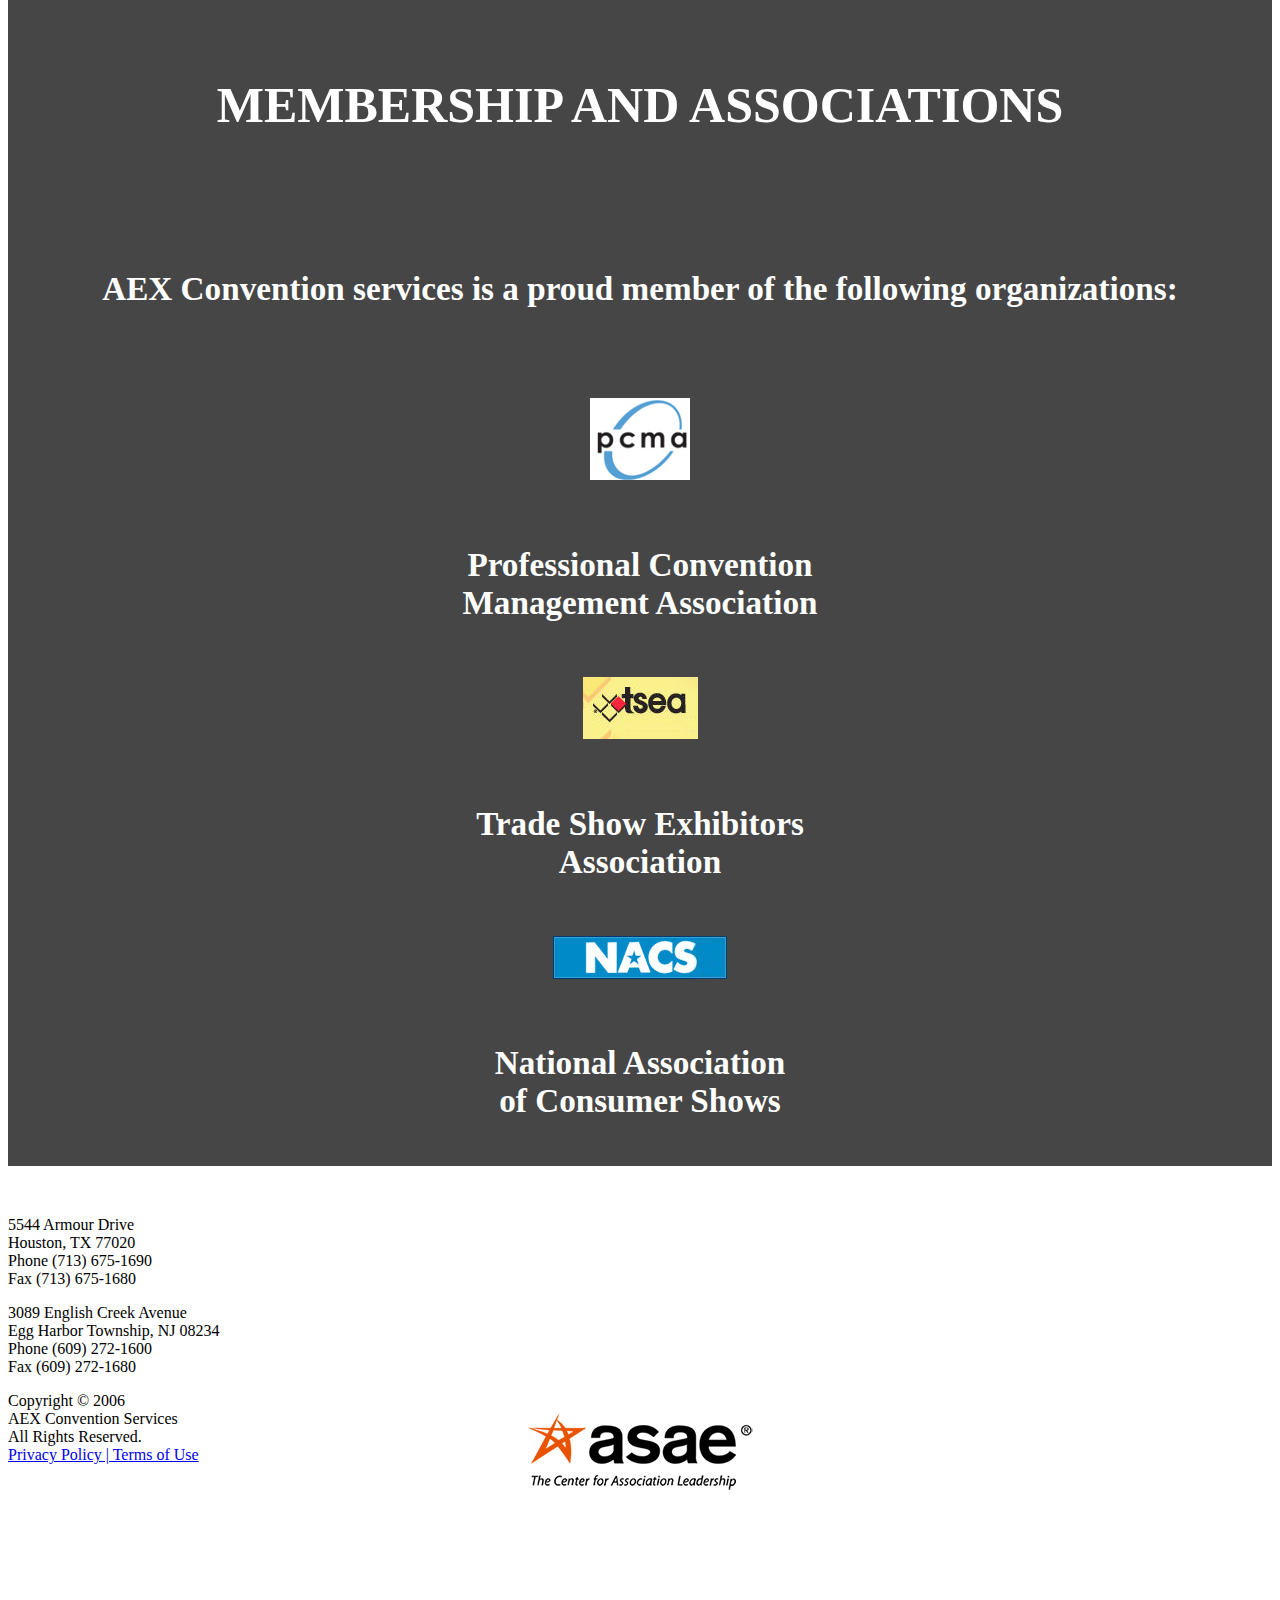
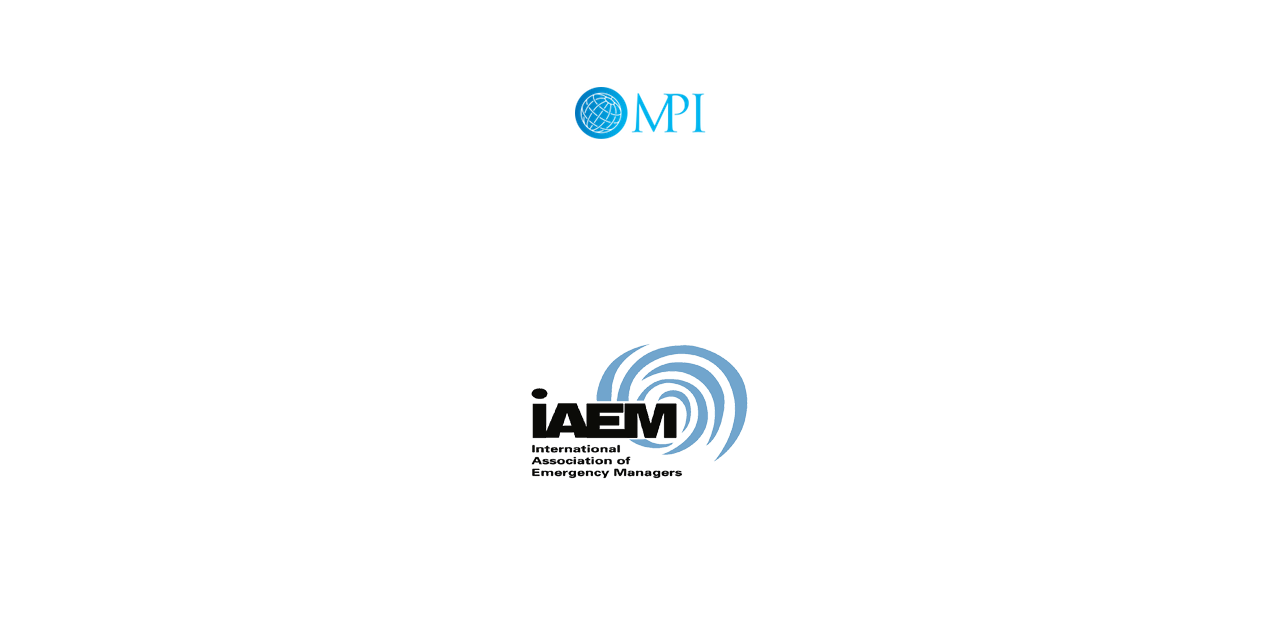
<file: about.html>
<!DOCTYPE html>
<html lang="en" class="animated slideInLeft">
<head>
  <meta charset="UTF-8">
  <meta name="viewport" content="width=device-width, initial-scale=1.0">
  <meta http-equiv="X-UA-Compatible" content="ie=edge">
  <link rel="stylesheet" href="https://stackpath.bootstrapcdn.com/bootstrap/4.1.1/css/bootstrap.min.css" integrity="sha384-WskhaSGFgHYWDcbwN70/dfYBj47jz9qbsMId/iRN3ewGhXQFZCSftd1LZCfmhktB" crossorigin="anonymous">
  <link rel="stylesheet" href="css/style.css">
  <link rel="stylesheet" href="css/animated.css">
  <title>Document</title>
</head>
<body>
  <nav class="navbar sticky-top navbar-expand-lg navbar-light bg-light">
  <a class="navbar-brand" href="#"><img src="img/aex_logo3.png" alt=""></a>
  <button class="navbar-toggler" type="button" data-toggle="collapse" data-target="#navbarTogglerDemo02" aria-controls="navbarTogglerDemo02" aria-expanded="false" aria-label="Toggle navigation">
    <span class="navbar-toggler-icon"></span>
  </button>

  <div class="collapse navbar-collapse" id="navbarTogglerDemo02">
    <ul class="nav justify-content-center ">
      <li class="nav-item">
        <a class="nav-link" href="index.html">Home</a>
      </li>
      <li class="nav-item">
        <a class="nav-link" href="about.html">About Us</a>
      </li>
      <li class="nav-item">
        <a class="nav-link" href="services.html">Services</a>
      </li>
      <li class="nav-item">
        <a class="nav-link" href="shows.html">Shows</a>
      </li>
      
      <li class="nav-item">
        <a class="nav-link" href="contact.html">Contact Us</a>
      </li>
    </ul>

  </div>
</nav>
  <div class="intro bg-cover bg-size--cover" >

    <div class="container">
      <div class="row text">
        <h1>ABOUT US</h1>
      </div>
      <div class="row col-md-12 about">
        <p>
          <b>Convention Services | Expo Planning | Custom Show Designs</b> <br />

          AEX Convention Services has its origin in a family owned and operated general service contractor operating from New York's Coliseum in the late 1960's.<br />
          Today, the Perrino family tradition continues with the opening of our new Houston office and approved General Service Contractor in New York's Jacob Javits Convention Center.<br />
          Service is our only family business.  Whether your show is large or small, you will receive our undivided attention.
        </p>
      </div>
    </div>
  </div>
  <div class="section2">

  </div>
  <div class="section3" style="height: 1300px;">
    <div class="container">
      <div class="row section-3">
        <h1>Membership and associations</h1>
        <br />
        <h5>AEX Convention services is a proud member of the following organizations:</h5>
      </div>
          <!--COMPANIES LOGO -->
      <div class="row first-row">
        <div class="col-md-6 col-sm-12">
          <a href="#"><img src="img/pcma-logo-2.png" alt="pcma">
            <h5>Professional Convention <br />
              Management Association</h5>
          </a>
        </div>
        <div class="col-md-6 col-sm-12">
          <a href="#"><img src="img/tsea.jpg" alt="pcma">
          <h5>Trade Show Exhibitors <br />
               Association</h5>
          </a>
        </div>
      </div>
      <div class="row second-row">
        <div class="col-md-6 col-sm-12">
          <a href="#"><img src="img/nacs.gif" alt="nacs">
          <h5>National Association <br />
               of Consumer Shows</h5>
          </a>
        </div>
        <div class="col-md-6 col-sm-12">
          <a href="#"><img src="img/esca.png" alt="esca">
          <h5>Exhibition Services & <br />
               Contractors Association</h5>
          </a>
        </div>
      </div>
      <div class="row third-row">
        <div class="col-md-6 col-sm-12">
          <a href="#"><img src="img/asae235.png" alt="asae235">
          <h5>American Society of <br />
               Association Executives2</h5>
          </a>
        </div>
        <div class="col-md-6 col-sm-12">
          <a href="#"><img src="img/mpi.png" alt="mpi">
          <h5>Meeting Professionals <br />
               International</h5>
          </a>
        </div>
        <div class="col-md-12 col-sm-12">
          <a href="#"><img src="img/iaem.png" alt="iaem">
          <h5>International Association <br />
               of Exhibitions and Events</h5>
          </a>
        </div>
      </div>  <!--END COMPANIES LOGO -->
    </div>
  </div>
      <!--FOOTER-->
  <footer class="bg-dark text-light">
    <div class="container">
      <div class="row fo">
        <div class="col-sm-12 col-md-4 col-xs-12">
          <p>
            5544 Armour Drive <br />
            Houston, TX 77020<br />
            Phone (713) 675-1690<br />
            Fax (713) 675-1680
          </p>
        </div>
        <div class="col-sm-12 col-md-4 col-xs-12">
          <p>
            3089 English Creek Avenue <br />
            Egg Harbor Township, NJ 08234 <br />
            Phone (609) 272-1600<br />
            Fax (609) 272-1680
          </p>
        </div>
        <div class="col-sm-12 col-md-4 col-xs-12">
          <p>
            Copyright © 2006<br />
            AEX Convention Services<br />
            All Rights Reserved. <br />
            <span><a href="#">Privacy Policy | Terms of Use</a></span>
          </p>
        </div>
      </div>
    </div>
  </footer>

  <script src="https://code.jquery.com/jquery-3.3.1.slim.min.js" integrity="sha384-q8i/X+965DzO0rT7abK41JStQIAqVgRVzpbzo5smXKp4YfRvH+8abtTE1Pi6jizo" crossorigin="anonymous"></script>
  <script src="https://cdnjs.cloudflare.com/ajax/libs/popper.js/1.14.3/umd/popper.min.js" integrity="sha384-ZMP7rVo3mIykV+2+9J3UJ46jBk0WLaUAdn689aCwoqbBJiSnjAK/l8WvCWPIPm49" crossorigin="anonymous"></script>
  <script src="https://stackpath.bootstrapcdn.com/bootstrap/4.1.1/js/bootstrap.min.js" integrity="sha384-smHYKdLADwkXOn1EmN1qk/HfnUcbVRZyYmZ4qpPea6sjB/pTJ0euyQp0Mk8ck+5T" crossorigin="anonymous"></script>

</body>
</html>
</file>
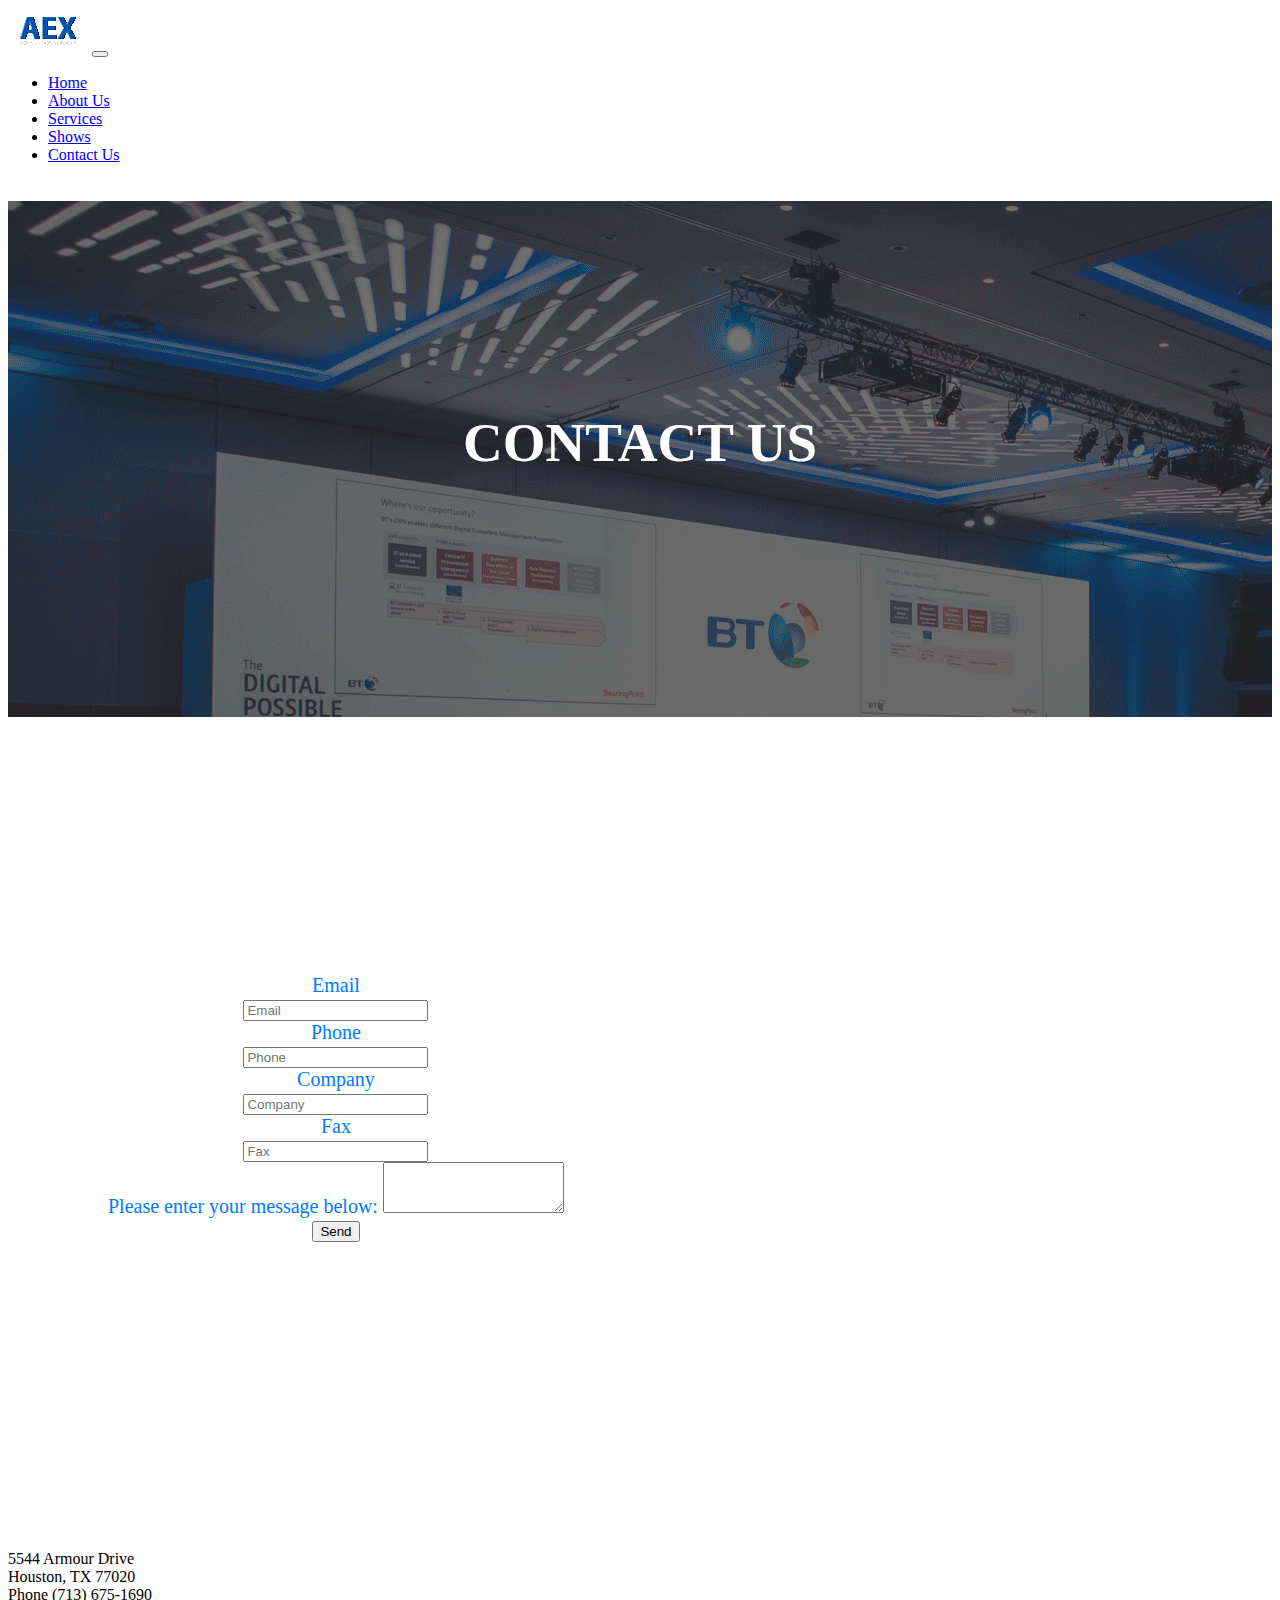
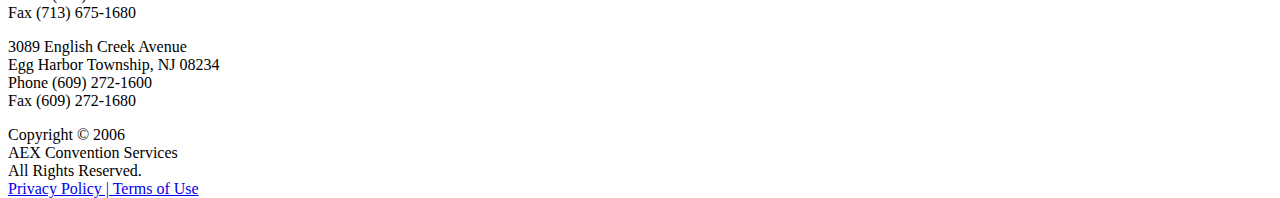
<file: contact.html>
<!DOCTYPE html>
<html lang="en" class="animated slideInLeft">
<head>
  <meta charset="UTF-8">
  <meta name="viewport" content="width=device-width, initial-scale=1.0">
  <meta http-equiv="X-UA-Compatible" content="ie=edge">
  <link rel="stylesheet" href="https://stackpath.bootstrapcdn.com/bootstrap/4.1.1/css/bootstrap.min.css" integrity="sha384-WskhaSGFgHYWDcbwN70/dfYBj47jz9qbsMId/iRN3ewGhXQFZCSftd1LZCfmhktB" crossorigin="anonymous">
  <link rel="stylesheet" href="css/style.css">
  <link rel="stylesheet" href="css/animated.css">
  <title>Document</title>

</head>
<body>
  <nav class="navbar sticky-top navbar-expand-lg navbar-light bg-light">
  <a class="navbar-brand" href="#"><img src="img/aex_logo3.png" alt=""></a>
  <button class="navbar-toggler" type="button" data-toggle="collapse" data-target="#navbarTogglerDemo02" aria-controls="navbarTogglerDemo02" aria-expanded="false" aria-label="Toggle navigation">
    <span class="navbar-toggler-icon"></span>
  </button>

  <div class="collapse navbar-collapse" id="navbarTogglerDemo02">
    <ul class="nav justify-content-center ">
      <li class="nav-item">
        <a class="nav-link" href="index.html">Home</a>
      </li>
      <li class="nav-item">
        <a class="nav-link" href="about.html">About Us</a>
      </li>
      <li class="nav-item">
        <a class="nav-link" href="services.html">Services</a>
      </li>
      <li class="nav-item">
        <a class="nav-link" href="shows.html">Shows</a>
      </li>
      
      <li class="nav-item">
        <a class="nav-link" href="contact.html">Contact Us</a>
      </li>
    </ul>

  </div>
</nav>
  <div class="intro bg-cover bg-size--cover" >

    <div class="container">
      <div class="row text">
        <h1>CONTACT US</h1>
      </div>

    </div>
  </div>
  <div class="section2">
    <div class="container">
      <div class="row section-2">
        <h1></h1>
      </div>
      <div class="row top contact-form2">
        <form class=" contact-form"><!--CONTACT FORM -->
          <div class="form-group row">
            <label for="inputEmail3" class="col-sm-2 col-form-label">Email</label>
            <div class="col-sm-10">
              <input type="email" class="form-control" id="inputEmail3" placeholder="Email">
            </div>
          </div>
          <div class="form-group row">
            <label for="inputPassword3" class="col-sm-3 col-form-label">Phone</label>
            <div class="col-sm-9">
              <input type="phone" class="form-control" id="inputPassword3" placeholder="Phone">
            </div>
          </div>
          <div class="form-group row">
            <label for="inputName" class="col-sm-4 col-form-label">Company</label>
            <div class="col-sm-8">
              <input type="text" class="form-control" id="inputName" placeholder="Company">
            </div>
          </div>
          <div class="form-group row">
            <label for="inputName" class="col-sm-2 col-form-label">Fax</label>
            <div class="col-sm-10">
              <input type="text" class="form-control" id="inputName" placeholder="Fax">
            </div>
          </div>
          <div class="form-group">
            <label for="exampleFormControlTextarea1">Please enter your message below:</label>
            <textarea class="form-control" id="exampleFormControlTextarea1" rows="3"></textarea>
          </div>
          <div class="form-group row">
            <div class="col-sm-10">
              <button type="submit" class="btn btn-primary">Send</button>
            </div>
          </div>
        </form>
      </div>


    </div>
  </div>

  <footer class="bg-dark text-light">
    <div class="container">
      <div class="row fo">
        <div class="col-sm-12 col-md-4 col-xs-12">
          <p>
            5544 Armour Drive <br />
            Houston, TX 77020<br />
            Phone (713) 675-1690<br />
            Fax (713) 675-1680
          </p>
        </div>
        <div class="col-sm-12 col-md-4 col-xs-12">
          <p>
            3089 English Creek Avenue <br />
            Egg Harbor Township, NJ 08234 <br />
            Phone (609) 272-1600<br />
            Fax (609) 272-1680
          </p>
        </div>
        <div class="col-sm-12 col-md-4 col-xs-12">
          <p>
            Copyright © 2006<br />
            AEX Convention Services<br />
            All Rights Reserved. <br />
            <span><a href="#">Privacy Policy | Terms of Use</a></span>
          </p>
        </div>
      </div>
    </div>
  </footer>

  <script src="https://code.jquery.com/jquery-3.3.1.slim.min.js" integrity="sha384-q8i/X+965DzO0rT7abK41JStQIAqVgRVzpbzo5smXKp4YfRvH+8abtTE1Pi6jizo" crossorigin="anonymous"></script>
  <script src="https://cdnjs.cloudflare.com/ajax/libs/popper.js/1.14.3/umd/popper.min.js" integrity="sha384-ZMP7rVo3mIykV+2+9J3UJ46jBk0WLaUAdn689aCwoqbBJiSnjAK/l8WvCWPIPm49" crossorigin="anonymous"></script>
  <script src="https://stackpath.bootstrapcdn.com/bootstrap/4.1.1/js/bootstrap.min.js" integrity="sha384-smHYKdLADwkXOn1EmN1qk/HfnUcbVRZyYmZ4qpPea6sjB/pTJ0euyQp0Mk8ck+5T" crossorigin="anonymous"></script>
</body>
</html>
</file>
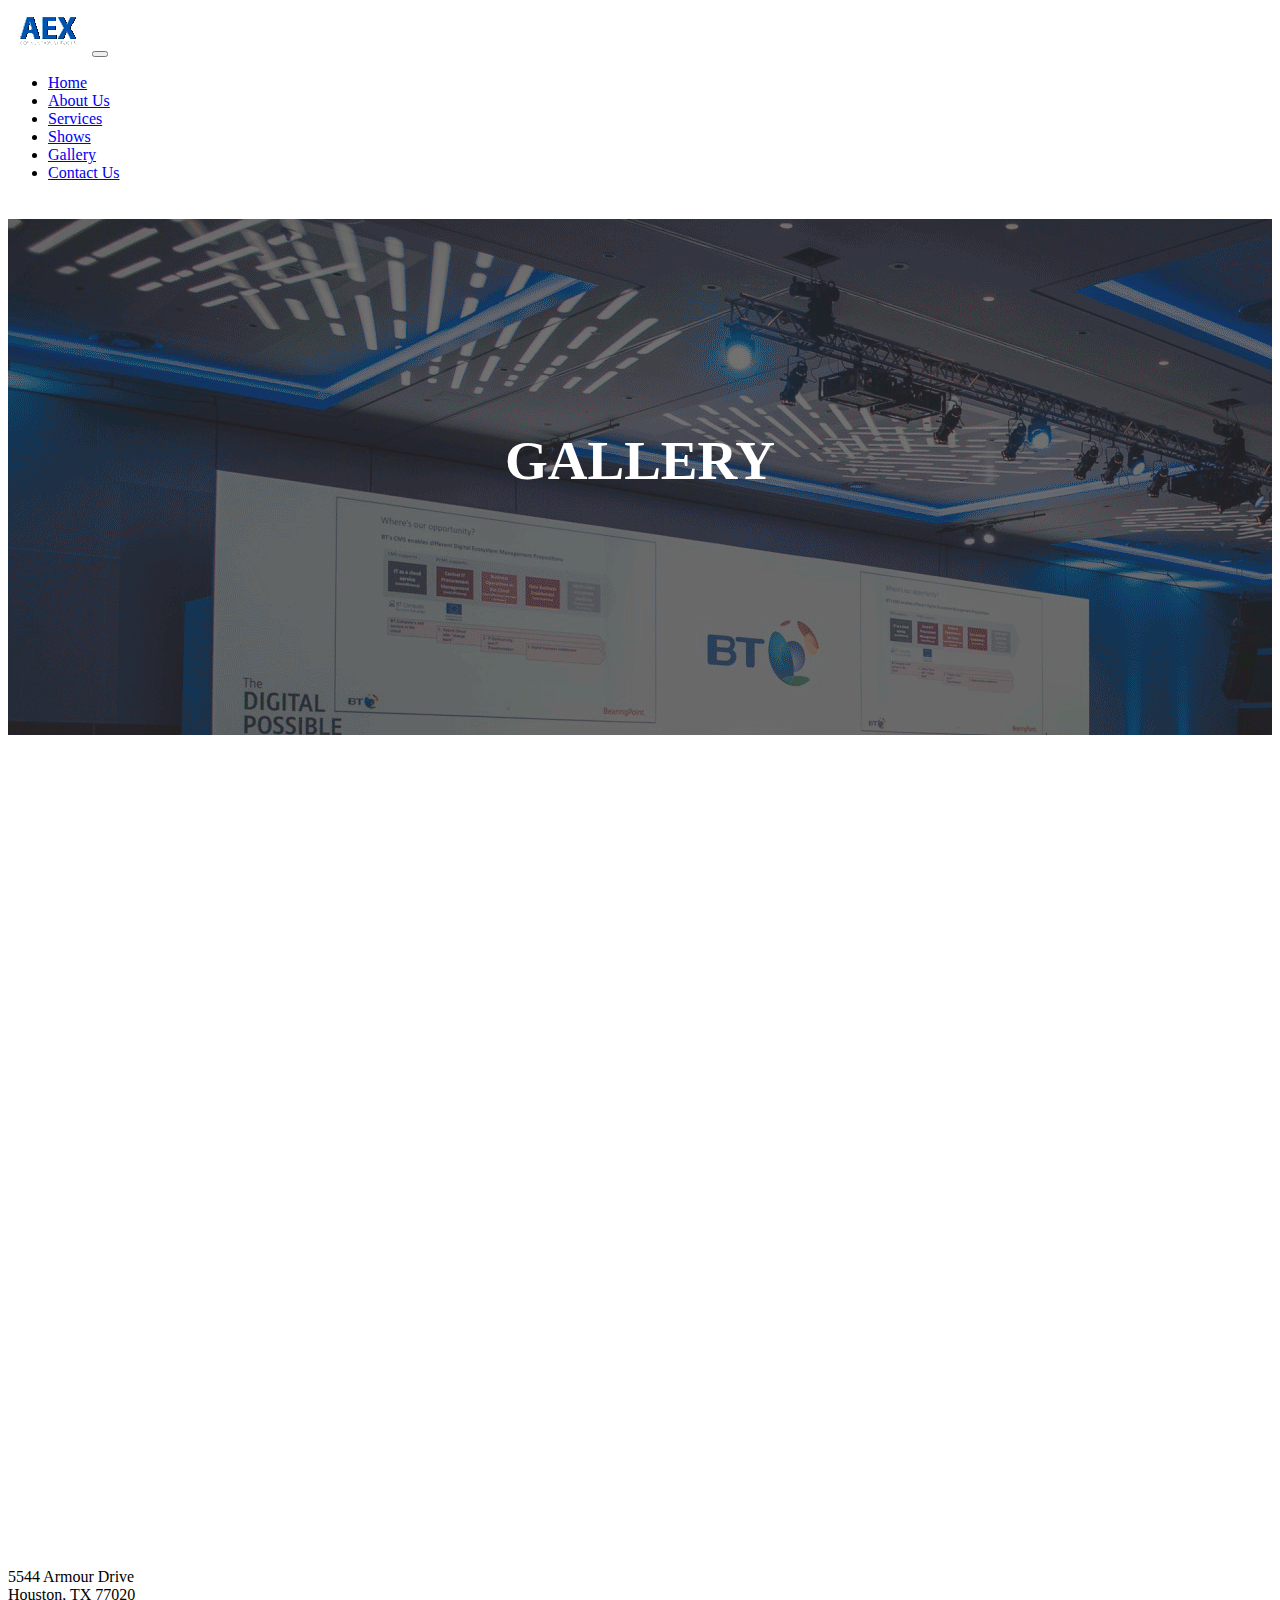
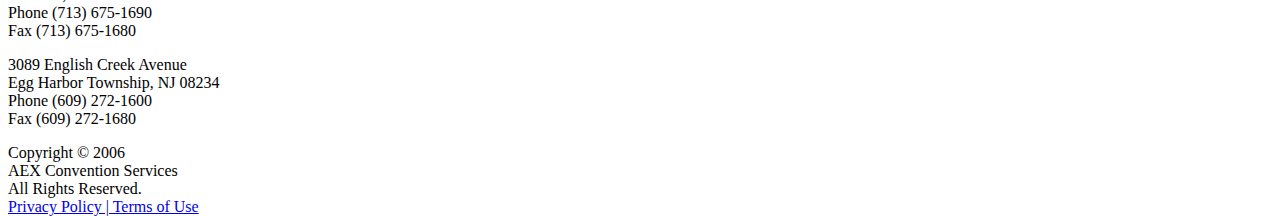
<file: gallery.html>
<!DOCTYPE html>
<html lang="en" class="animated slideInLeft">
<head>
  <meta charset="UTF-8">
  <meta name="viewport" content="width=device-width, initial-scale=1.0">
  <meta http-equiv="X-UA-Compatible" content="ie=edge">
  <link rel="stylesheet" href="https://stackpath.bootstrapcdn.com/bootstrap/4.1.1/css/bootstrap.min.css" integrity="sha384-WskhaSGFgHYWDcbwN70/dfYBj47jz9qbsMId/iRN3ewGhXQFZCSftd1LZCfmhktB" crossorigin="anonymous">
  <link rel="stylesheet" href="css/style.css">

  <link rel="stylesheet" href="css/animated.css">

  <title>Gallery</title>

</head>
<body>
  <nav class="navbar sticky-top navbar-expand-lg navbar-light bg-light">
  <a class="navbar-brand" href="#"><img src="img/aex_logo3.png" alt=""></a>
  <button class="navbar-toggler" type="button" data-toggle="collapse" data-target="#navbarTogglerDemo02" aria-controls="navbarTogglerDemo02" aria-expanded="false" aria-label="Toggle navigation">
    <span class="navbar-toggler-icon"></span>
  </button>

  <div class="collapse navbar-collapse" id="navbarTogglerDemo02">
    <ul class="nav justify-content-center ">
      <li class="nav-item">
        <a class="nav-link" href="index.html">Home</a>
      </li>
      <li class="nav-item">
        <a class="nav-link" href="about.html">About Us</a>
      </li>
      <li class="nav-item">
        <a class="nav-link" href="services.html">Services</a>
      </li>
      <li class="nav-item">
        <a class="nav-link" href="shows.html">Shows</a>
      </li>
      <li class="nav-item">
        <a class="nav-link" href="gallery.html">Gallery</a>
      </li>
      <li class="nav-item">
        <a class="nav-link" href="contact.html">Contact Us</a>
      </li>
    </ul>

  </div>
</nav>
  <div class="intro bg-cover bg-size--cover" >

    <div class="container">
      <div class="row text">
        <h1>Gallery</h1>
      </div>

    </div>
  </div>
  <div class="section2">
    <div class="container">
      <div class="row section-2">
        <h1></h1>
      </div>



    </div>
  </div>

  <footer class="bg-dark text-light">
    <div class="container">
      <div class="row fo">
        <div class="col-sm-12 col-md-4 col-xs-12">
          <p>
            5544 Armour Drive <br />
            Houston, TX 77020<br />
            Phone (713) 675-1690<br />
            Fax (713) 675-1680
          </p>
        </div>
        <div class="col-sm-12 col-md-4 col-xs-12">
          <p>
            3089 English Creek Avenue <br />
            Egg Harbor Township, NJ 08234 <br />
            Phone (609) 272-1600<br />
            Fax (609) 272-1680
          </p>
        </div>
        <div class="col-sm-12 col-md-4 col-xs-12">
          <p>
            Copyright © 2006<br />
            AEX Convention Services<br />
            All Rights Reserved. <br />
            <span><a href="#">Privacy Policy | Terms of Use</a></span>
          </p>
        </div>
      </div>
    </div>
  </footer>

  <script src="https://code.jquery.com/jquery-3.3.1.slim.min.js" integrity="sha384-q8i/X+965DzO0rT7abK41JStQIAqVgRVzpbzo5smXKp4YfRvH+8abtTE1Pi6jizo" crossorigin="anonymous"></script>
  <script src="https://cdnjs.cloudflare.com/ajax/libs/popper.js/1.14.3/umd/popper.min.js" integrity="sha384-ZMP7rVo3mIykV+2+9J3UJ46jBk0WLaUAdn689aCwoqbBJiSnjAK/l8WvCWPIPm49" crossorigin="anonymous"></script>
  <script src="https://stackpath.bootstrapcdn.com/bootstrap/4.1.1/js/bootstrap.min.js" integrity="sha384-smHYKdLADwkXOn1EmN1qk/HfnUcbVRZyYmZ4qpPea6sjB/pTJ0euyQp0Mk8ck+5T" crossorigin="anonymous"></script>

</body>
</html>
</file>
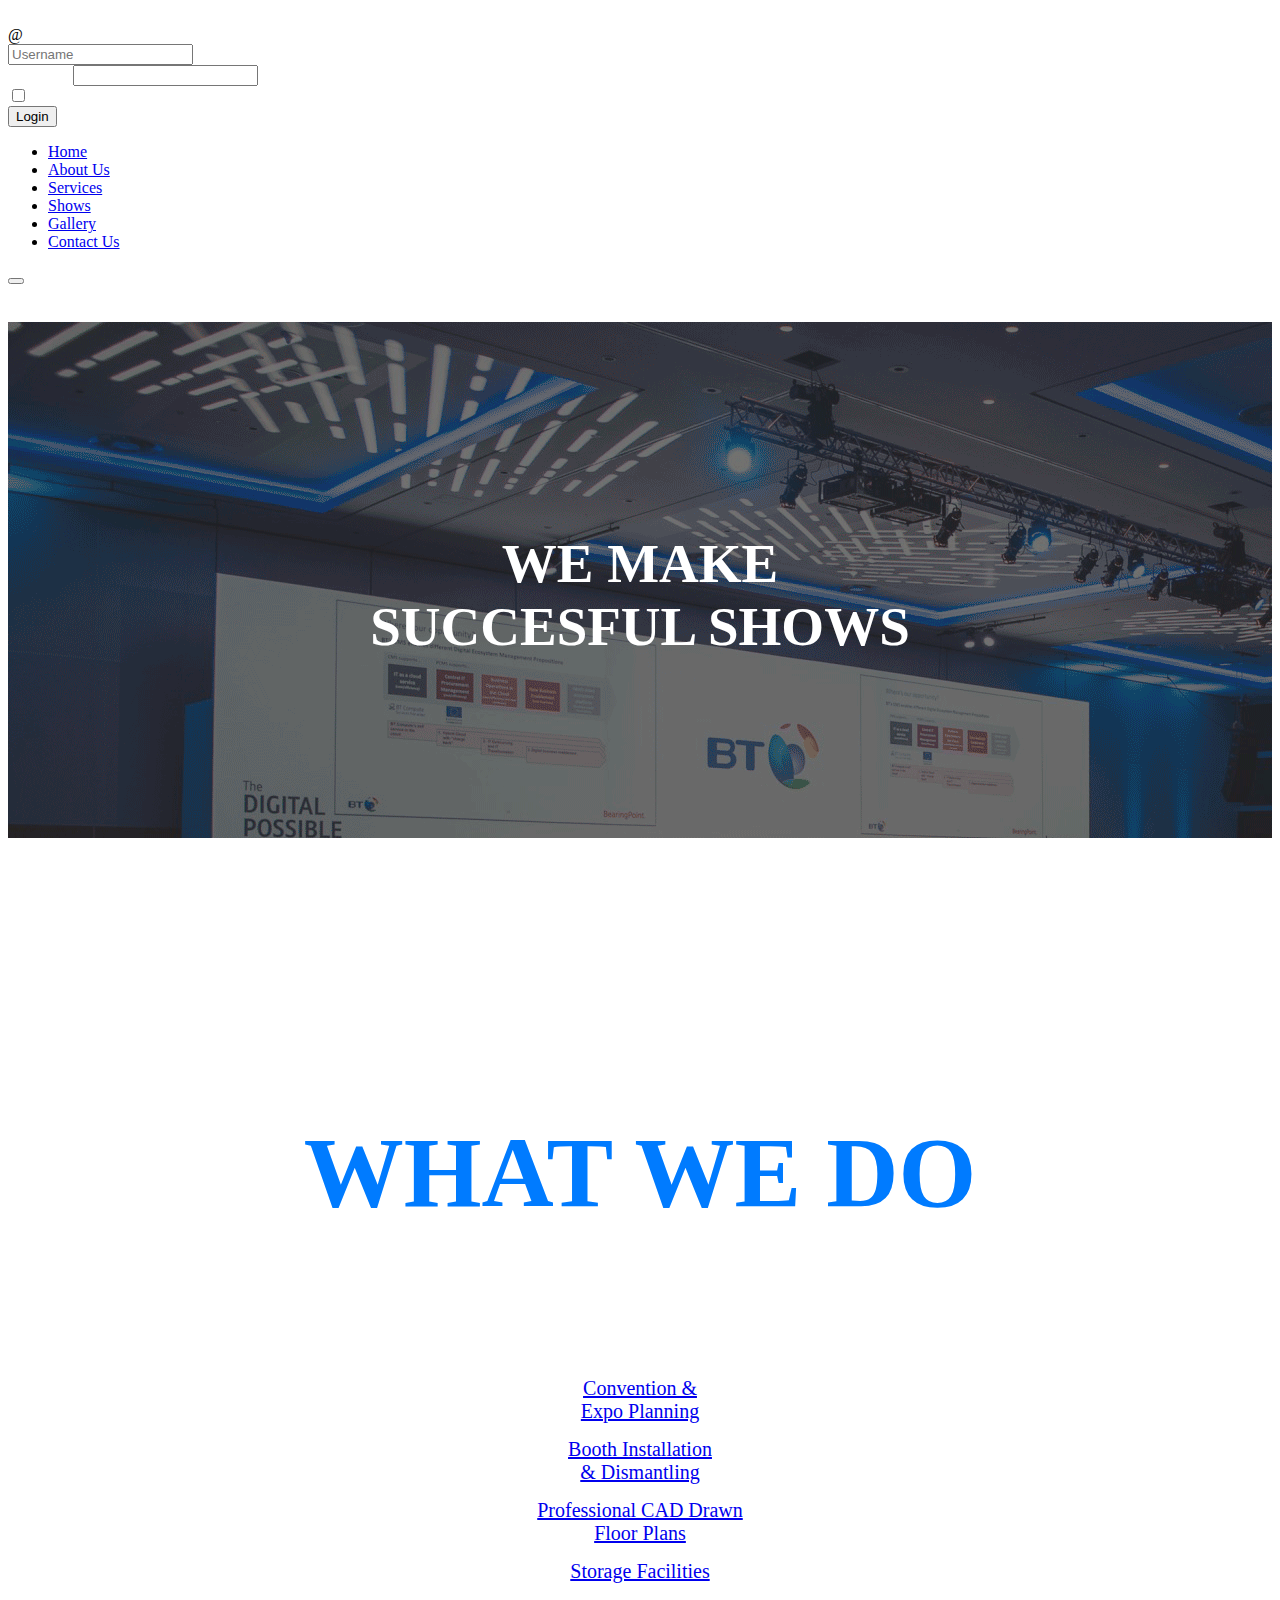
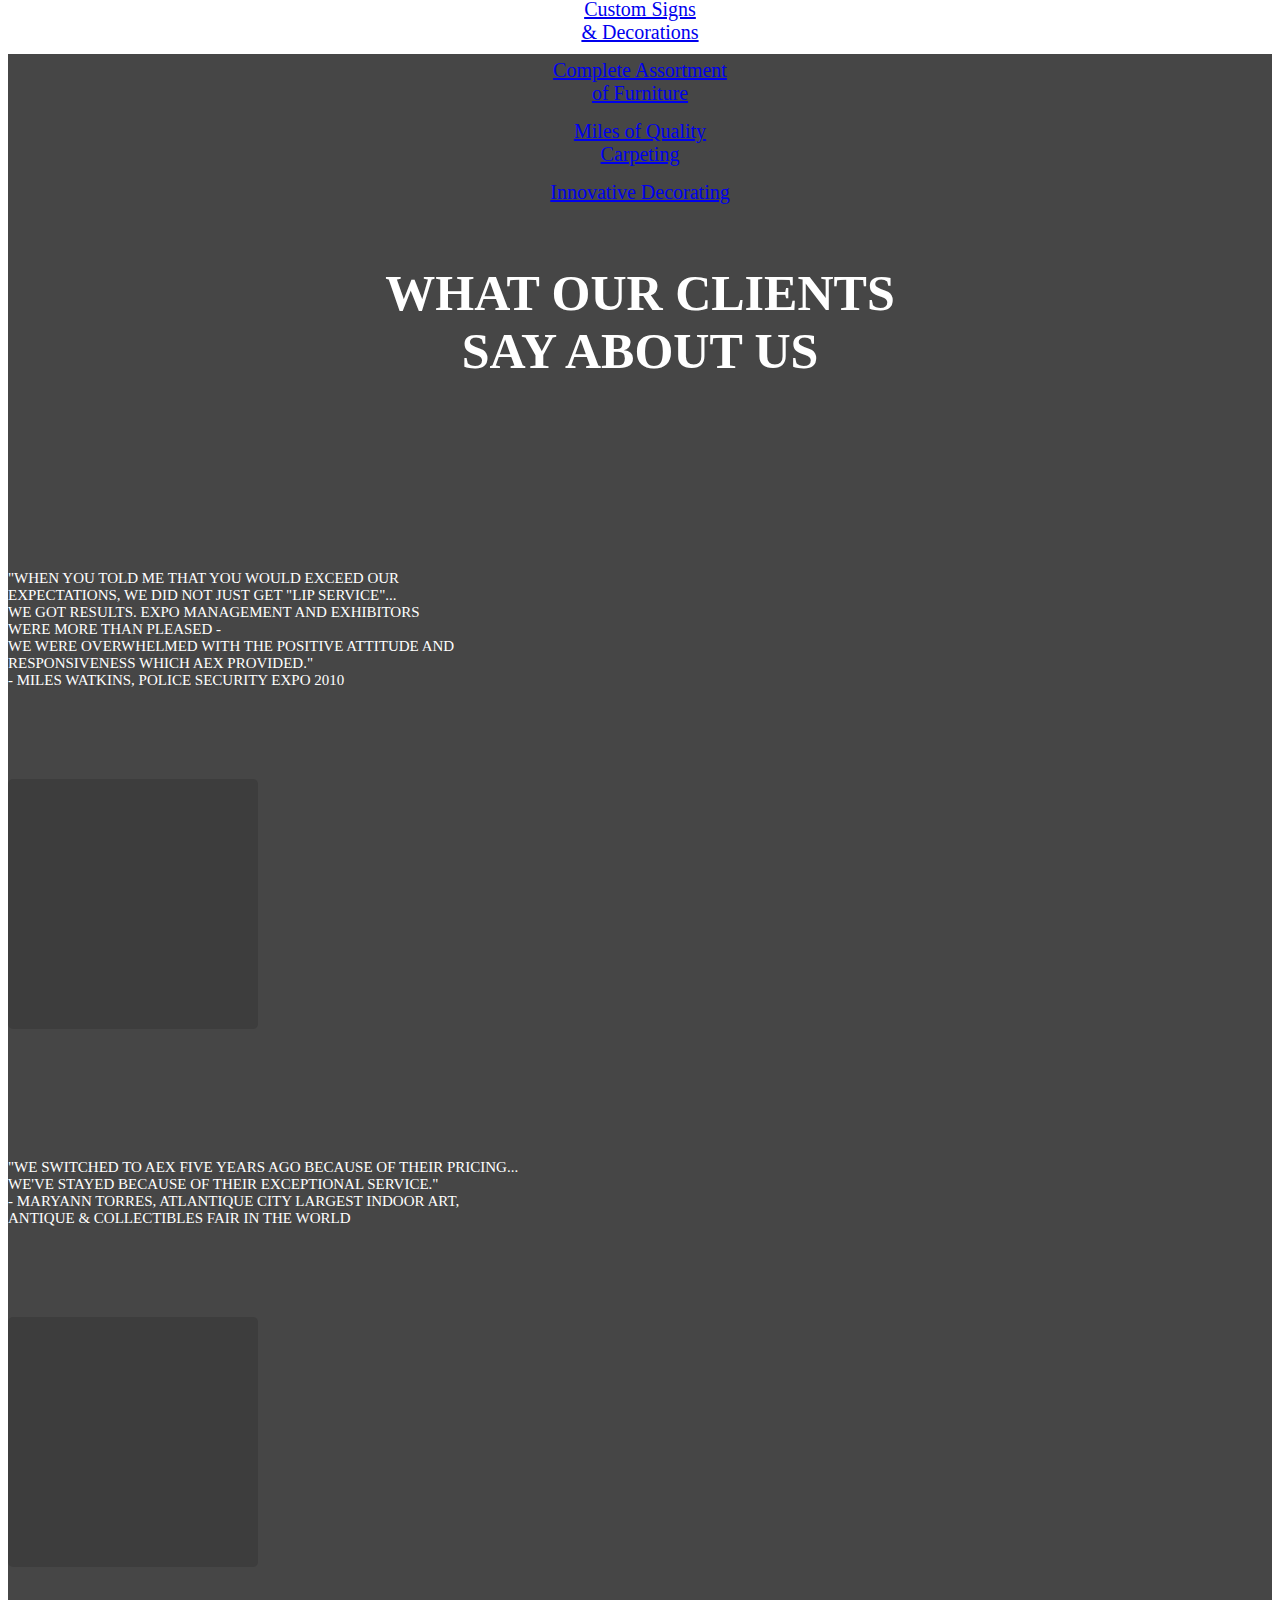
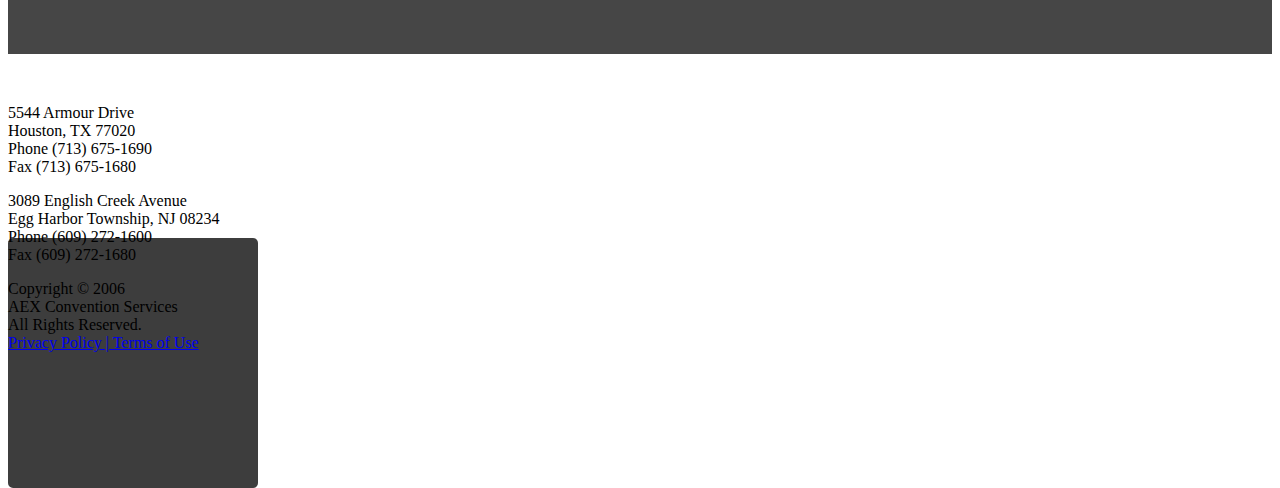
<file: prueba-menu.html>
<!DOCTYPE html>
<html lang="en" class="animated slideInLeft">
<head>
  <meta charset="UTF-8">
  <meta name="viewport" content="width=device-width, initial-scale=1.0">
  <meta http-equiv="X-UA-Compatible" content="ie=edge">
  <link rel="stylesheet" href="https://stackpath.bootstrapcdn.com/bootstrap/4.1.1/css/bootstrap.min.css" integrity="sha384-WskhaSGFgHYWDcbwN70/dfYBj47jz9qbsMId/iRN3ewGhXQFZCSftd1LZCfmhktB" crossorigin="anonymous">
  <link rel="stylesheet" href="css/style.css">
  <link rel="stylesheet" href="css/animated.css">
  <title>Document</title>

</head>
<body>
  <div class="bg-dark navbar-dark "data-sticky="top">
    <div class="container ">

      <div class="pos-f-t"><!-- Nav -->

        <div class="collapse navbar-collapse justify-content-between " id="navbarToggleExternalContent">
          <div class="bg-dark p-4">
            <form class="form-inline">

            <label class="sr-only" for="inlineFormInputGroupUsername2">Username</label>
            <div class="input-group mb-2 mr-sm-2">
              <div class="input-group-prepend">
                <div class="input-group-text">@</div>
              </div>
              <input type="text" class="form-control" id="inlineFormInputGroupUsername2" placeholder="Username">
            </div>
            <label for="inputPassword6">Password</label>
            <input type="password" id="inputPassword6" class="form-control mx-sm-3" aria-describedby="passwordHelpInline">

            <div class="form-check mb-2 mr-sm-2">
              <input class="form-check-input" type="checkbox" id="inlineFormCheck">
              <label class="form-check-label" for="inlineFormCheck">
                Remember me
              </label>
            </div>

            <button type="submit" class="btn btn-primary mb-2">Login</button>
          </form> <!--End of form -->

          <ul class="nav justify-content-center ">
            <li class="nav-item">
              <a class="nav-link" href="index.html">Home</a>
            </li>
            <li class="nav-item">
              <a class="nav-link" href="about.html">About Us</a>
            </li>
            <li class="nav-item">
              <a class="nav-link" href="services.html">Services</a>
            </li>
            <li class="nav-item">
              <a class="nav-link" href="shows.html">Shows</a>
            </li>
            <li class="nav-item">
              <a class="nav-link" href="gallery.html">Gallery</a>
            </li>
            <li class="nav-item">
              <a class="nav-link" href="contact.html">Contact Us</a>
            </li>
          </ul>

          </div>
        </div>
        <nav class="navbar navbar-dark bg-dark">
          <button class="navbar-toggler" type="button" data-toggle="collapse" data-target="#navbarToggleExternalContent" aria-controls="navbarToggleExternalContent" aria-expanded="false" aria-label="Toggle navigation">
            <span class="navbar-toggler-icon"></span>
          </button>
        </nav><!-- End Nav -->

      </div>

    </div>
  </div>
  <div class="intro bg-cover bg-size--cover" >

    <div class="container">
      <div class="row text">
        <h1>WE MAKE <br /> SUCCESFUL SHOWS</h1>
      </div>

    </div>
  </div>
  <div class="section2">
    <div class="container">
      <div class="row section-2">
        <h1>What we do</h1>
      </div>
      <div class="row top">
        <div class="col-lg-3 col-md-3 col-sm-6 col-xs-12"style="margin-top: 15px;">
          <a href="#">Convention & <br />
          Expo Planning</a>
        </div>
        <div class="col-lg-3 col-md-3 col-sm-6 col-xs-12"style="margin-top: 15px;"><a href="#">Booth Installation <br />
          & Dismantling</a>
        </div>
        <div class="col-lg-3 col-md-3 col-sm-6 col-xs-12"style="margin-top: 15px;"><a href="#">Professional CAD Drawn <br />
          Floor Plans</a>
        </div>
        <div class="col-lg-3 col-md-3 col-sm-6 col-xs-12"style="margin-top: 15px;"><a href="#">Storage Facilities</a></div>
      </div>

      <div class="row top">
        <div class="col-lg-3 col-md-3 col-sm-6 col-xs-12"style="margin-top: 15px;">
          <a href="#">Custom Signs <br />
           & Decorations</a>
        </div>
        <div class="col-lg-3 col-md-3 col-sm-6 col-xs-12"style="margin-top: 15px;"><a href="#">Complete Assortment <br />
           of Furniture</a>
        </div>
        <div class="col-lg-3 col-md-3 col-sm-6 col-xs-12"style="margin-top: 15px;"><a href="#">Miles of Quality <br />
          Carpeting</a>
        </div>
        <div class="col-lg-3 col-md-3 col-sm-6 col-xs-12"style="margin-top: 15px;"><a href="#">Innovative Decorating</a></div>
      </div>
    </div>
  </div>
  <div class="section3">
    <div class="container">
      <div class="row section-3">
        <h1>What our clients <br />
            say about us</h1>
      </div>
      <div class="row">
        <div class=" col-sm-6 col-xs-12">
          <p>
            "When you told me that you would exceed our <br />
             expectations, we did not just get "lip service"...<br />
             we got results. Expo Management and Exhibitors<br />
             were more than pleased -<br />
             we were overwhelmed with the positive attitude and<br />
             responsiveness which AEX provided."<br />
            - Miles Watkins, Police Security Expo 2010
          </p>
        </div>
        <div class="col-sm-6 col-xs-12">
          <div class="rounded-circle">

          </div>
        </div>
      </div>
      <div class="row">
        <div class="col-sm-6 col-xs-12">
          <p>
          "We switched to AEX five years ago because of their pricing...<br />
            we've stayed because of their exceptional service."<br />
            - Maryann Torres, Atlantique City Largest Indoor Art, <br />
            Antique & Collectibles Fair in the World
          </p>
        </div>
        <div class="col-sm-6 col-xs-12">
          <div class="rounded-circle">

          </div>
        </div>
      </div>
      <div class="row">
        <div class="col-sm-6 col-xs-12">
          <p>
            "We have a large show that rotates throughout the US,
            an international biennial event and, one of the largest most
             established shows in Houston. AEX promised to be our partner
             wherever we went, including Europe. They are there for us every
             step of the way. One stop. World wide. First class service all the way."
            - Wilma Hart, International Quilt Market/Festival
          </p>
        </div>
        <div class="col-sm-6 col-xs-12">
          <div class="rounded-circle">

          </div>
        </div>
      </div>
    </div>
  </div>
  <footer>
    <div class="container">
      <div class="row fo">
        <div class="col-sm-12 col-md-4 col-xs-12">
          <p>
            5544 Armour Drive <br />
            Houston, TX 77020<br />
            Phone (713) 675-1690<br />
            Fax (713) 675-1680
          </p>
        </div>
        <div class="col-sm-12 col-md-4 col-xs-12">
          <p>
            3089 English Creek Avenue <br />
            Egg Harbor Township, NJ 08234 <br />
            Phone (609) 272-1600<br />
            Fax (609) 272-1680
          </p>
        </div>
        <div class="col-sm-12 col-md-4 col-xs-12">
          <p>
            Copyright © 2006<br />
            AEX Convention Services<br />
            All Rights Reserved. <br />
            <span><a href="#">Privacy Policy | Terms of Use</a></span>
          </p>
        </div>
      </div>
    </div>
  </footer>

  <script src="https://code.jquery.com/jquery-3.3.1.slim.min.js" integrity="sha384-q8i/X+965DzO0rT7abK41JStQIAqVgRVzpbzo5smXKp4YfRvH+8abtTE1Pi6jizo" crossorigin="anonymous"></script>
  <script src="https://cdnjs.cloudflare.com/ajax/libs/popper.js/1.14.3/umd/popper.min.js" integrity="sha384-ZMP7rVo3mIykV+2+9J3UJ46jBk0WLaUAdn689aCwoqbBJiSnjAK/l8WvCWPIPm49" crossorigin="anonymous"></script>
  <script src="https://stackpath.bootstrapcdn.com/bootstrap/4.1.1/js/bootstrap.min.js" integrity="sha384-smHYKdLADwkXOn1EmN1qk/HfnUcbVRZyYmZ4qpPea6sjB/pTJ0euyQp0Mk8ck+5T" crossorigin="anonymous"></script>
</body>
</html>
</file>
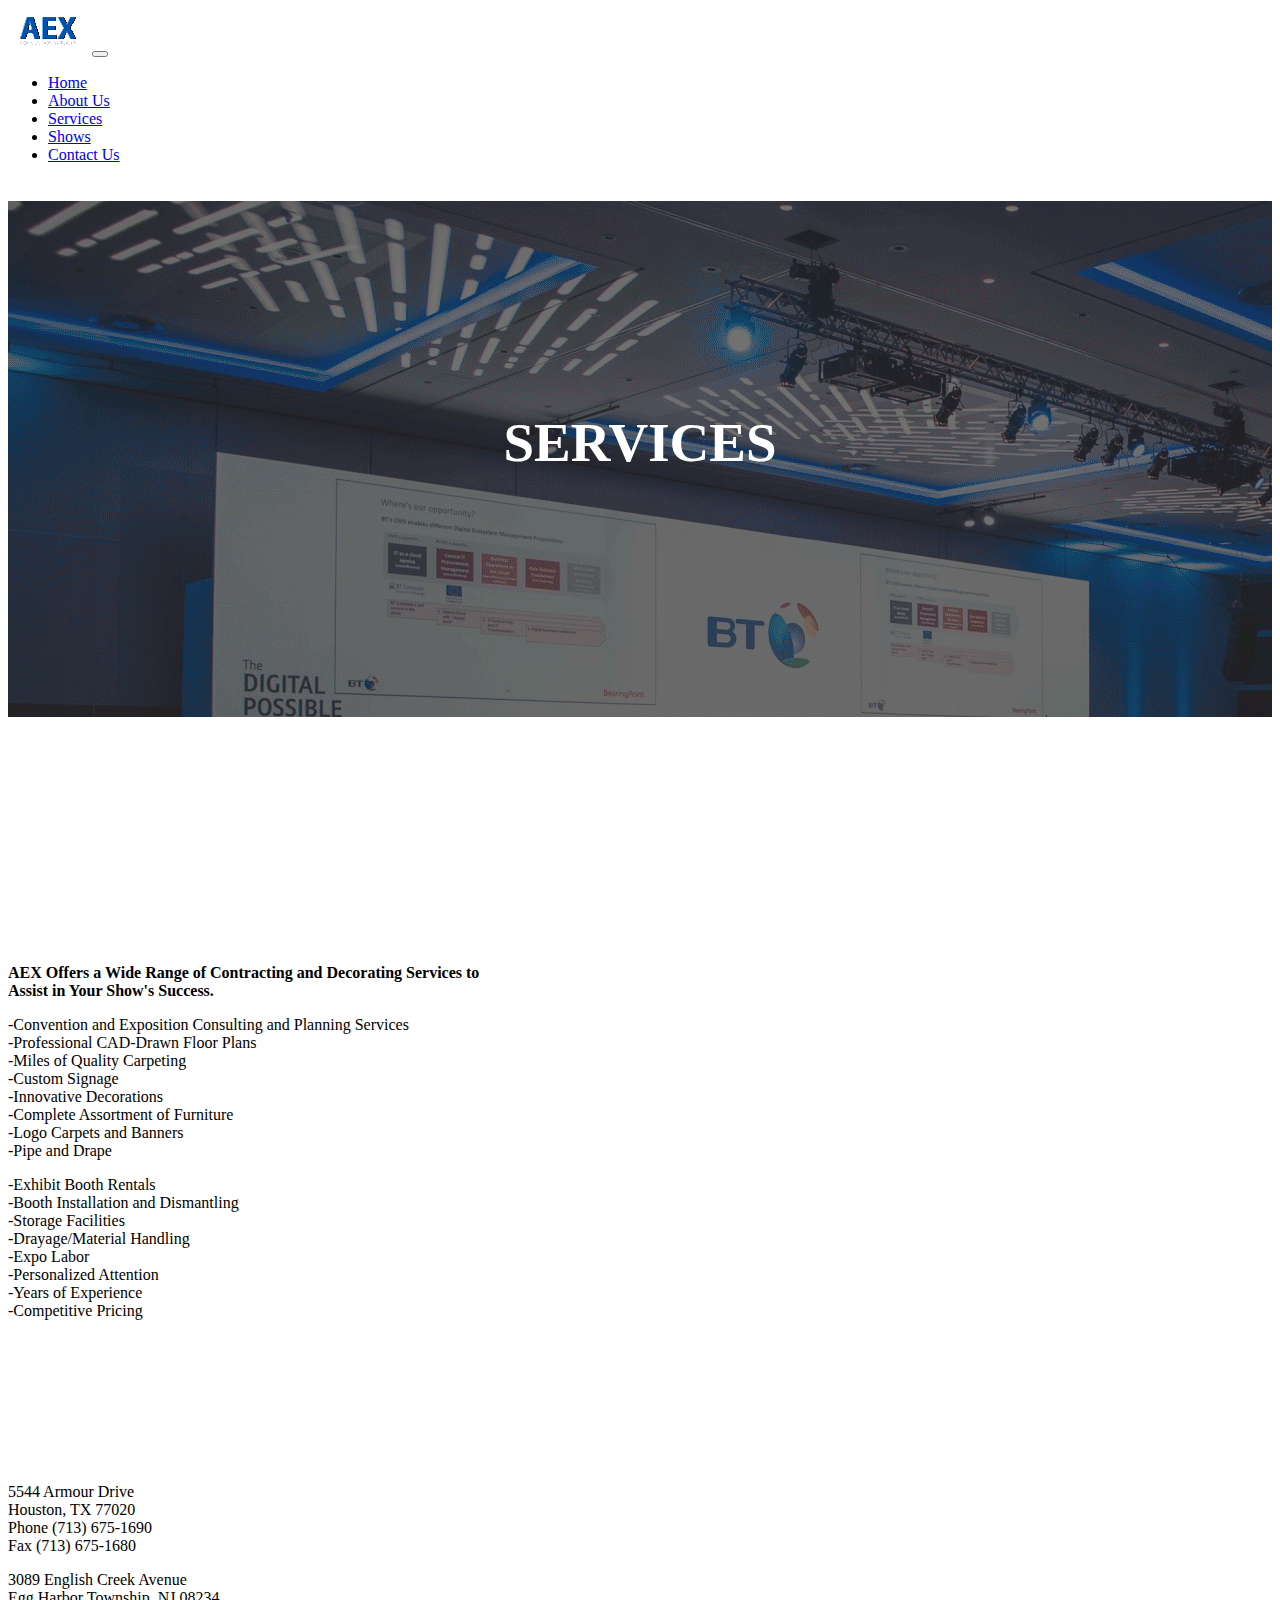
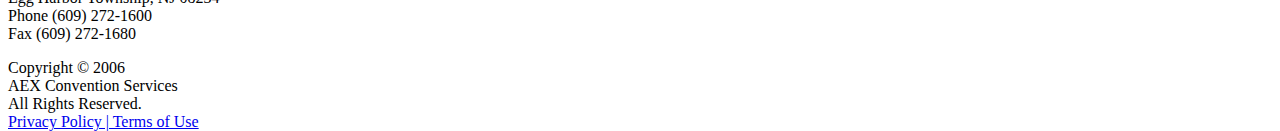
<file: services.html>
<!DOCTYPE html>
<html lang="en" class="animated slideInLeft">
<head>
  <meta charset="UTF-8">
  <meta name="viewport" content="width=device-width, initial-scale=1.0">
  <meta http-equiv="X-UA-Compatible" content="ie=edge">
  <link rel="stylesheet" href="https://stackpath.bootstrapcdn.com/bootstrap/4.1.1/css/bootstrap.min.css" integrity="sha384-WskhaSGFgHYWDcbwN70/dfYBj47jz9qbsMId/iRN3ewGhXQFZCSftd1LZCfmhktB" crossorigin="anonymous">
  <link rel="stylesheet" href="css/style.css">
  <link rel="stylesheet" href="css/animated.css">
  <title>Services</title>
</head>
<body>
  <nav class="navbar sticky-top navbar-expand-lg navbar-light bg-light">
  <a class="navbar-brand" href="#"><img src="img/aex_logo3.png" alt=""></a>
  <button class="navbar-toggler" type="button" data-toggle="collapse" data-target="#navbarTogglerDemo02" aria-controls="navbarTogglerDemo02" aria-expanded="false" aria-label="Toggle navigation">
    <span class="navbar-toggler-icon"></span>
  </button>

  <div class="collapse navbar-collapse " id="navbarTogglerDemo02">
    <ul class="nav justify-content-center ">
      <li class="nav-item">
        <a class="nav-link" href="index.html">Home</a>
      </li>
      <li class="nav-item">
        <a class="nav-link" href="about.html">About Us</a>
      </li>
      <li class="nav-item">
        <a class="nav-link" href="services.html">Services</a>
      </li>
      <li class="nav-item">
        <a class="nav-link" href="shows.html">Shows</a>
      </li>
      <li class="nav-item">
        <a class="nav-link" href="contact.html">Contact Us</a>
      </li>
    </ul>

  </div>
</nav>
  <div class="intro bg-cover bg-size--cover" >

    <div class="container">
      <div class="row text">
        <h1>Services</h1>
      </div>
      <div class="row col-md-12 about">
        <p>
          <b>AEX Offers a Wide Range of Contracting and Decorating Services to<br />
            Assist in Your Show's Success.</b> <br />
        </p>
      </div>
      <div class="row">
      <div class="col-md-6 col-sm-12">
        <p>
        -Convention and Exposition Consulting and Planning Services <br />
        -Professional CAD-Drawn Floor Plans<br />
        -Miles of Quality Carpeting<br />
        -Custom Signage<br />
        -Innovative Decorations<br />
        -Complete Assortment of Furniture<br />
        -Logo Carpets and Banners<br />
        -Pipe and Drape
        </p>
      </div>
      <div class="col-md-6 col-sm-12">
        <p>
        -Exhibit Booth Rentals<br />
        -Booth Installation and Dismantling<br />
        -Storage Facilities<br />
        -Drayage/Material Handling<br />
        -Expo Labor<br />
        -Personalized Attention<br />
        -Years of Experience<br />
        -Competitive Pricing
        </p>
        </div>
        </div>
    </div>
  </div>
  <div class="section2">
    <div class="container">

    </div>
  </div>

  <footer class="bg-dark text-light">
    <div class="container">
      <div class="row fo">
        <div class="col-sm-12 col-md-4 col-xs-12">
          <p>
            5544 Armour Drive <br />
            Houston, TX 77020<br />
            Phone (713) 675-1690<br />
            Fax (713) 675-1680
          </p>
        </div>
        <div class="col-sm-12 col-md-4 col-xs-12">
          <p>
            3089 English Creek Avenue <br />
            Egg Harbor Township, NJ 08234 <br />
            Phone (609) 272-1600<br />
            Fax (609) 272-1680
          </p>
        </div>
        <div class="col-sm-12 col-md-4 col-xs-12">
          <p>
            Copyright © 2006<br />
            AEX Convention Services<br />
            All Rights Reserved. <br />
            <span><a href="#">Privacy Policy | Terms of Use</a></span>
          </p>
        </div>
      </div>
    </div>
  </footer>

  <script src="https://code.jquery.com/jquery-3.3.1.slim.min.js" integrity="sha384-q8i/X+965DzO0rT7abK41JStQIAqVgRVzpbzo5smXKp4YfRvH+8abtTE1Pi6jizo" crossorigin="anonymous"></script>
  <script src="https://cdnjs.cloudflare.com/ajax/libs/popper.js/1.14.3/umd/popper.min.js" integrity="sha384-ZMP7rVo3mIykV+2+9J3UJ46jBk0WLaUAdn689aCwoqbBJiSnjAK/l8WvCWPIPm49" crossorigin="anonymous"></script>
  <script src="https://stackpath.bootstrapcdn.com/bootstrap/4.1.1/js/bootstrap.min.js" integrity="sha384-smHYKdLADwkXOn1EmN1qk/HfnUcbVRZyYmZ4qpPea6sjB/pTJ0euyQp0Mk8ck+5T" crossorigin="anonymous"></script>
</body>
</html>
</file>
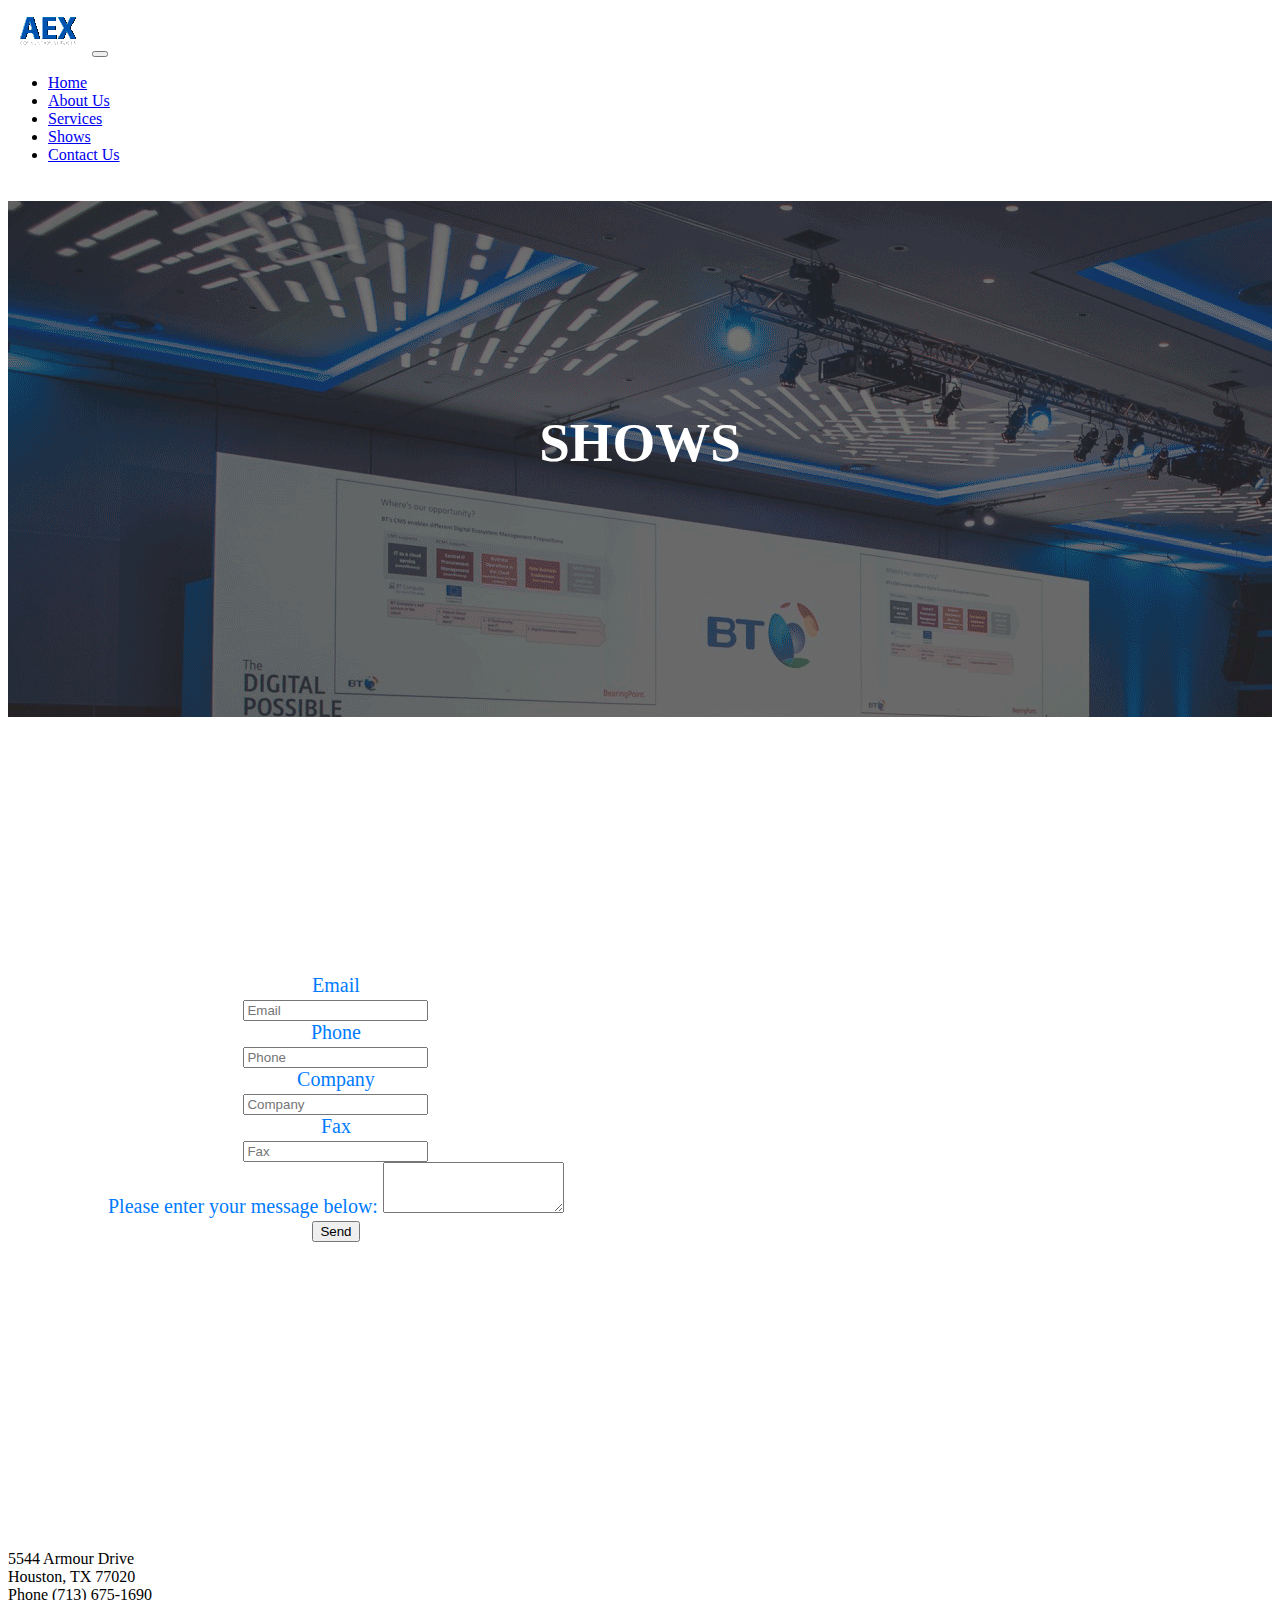
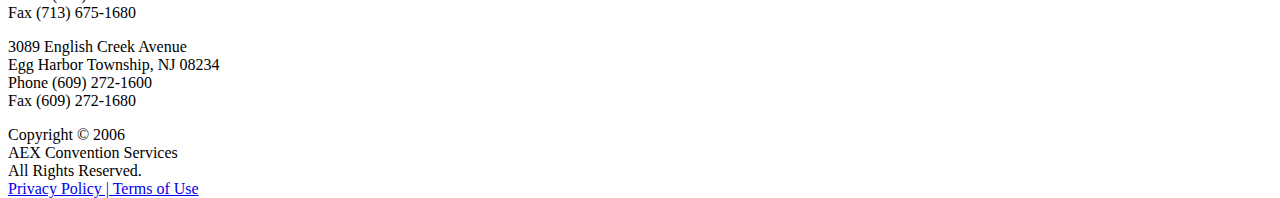
<file: shows.html>
<!DOCTYPE html>
<html lang="en" class="animated slideInLeft">
<head>
  <meta charset="UTF-8">
  <meta name="viewport" content="width=device-width, initial-scale=1.0">
  <meta http-equiv="X-UA-Compatible" content="ie=edge">
  <link rel="stylesheet" href="https://stackpath.bootstrapcdn.com/bootstrap/4.1.1/css/bootstrap.min.css" integrity="sha384-WskhaSGFgHYWDcbwN70/dfYBj47jz9qbsMId/iRN3ewGhXQFZCSftd1LZCfmhktB" crossorigin="anonymous">
  <link rel="stylesheet" href="css/style.css">
  <link rel="stylesheet" href="css/animated.css">
  <title>Shows</title>

</head>
<body>
  <nav class="navbar sticky-top navbar-expand-lg navbar-light bg-light">
  <a class="navbar-brand" href="#"><img src="img/aex_logo3.png" alt=""></a>
  <button class="navbar-toggler" type="button" data-toggle="collapse" data-target="#navbarTogglerDemo02" aria-controls="navbarTogglerDemo02" aria-expanded="false" aria-label="Toggle navigation">
    <span class="navbar-toggler-icon"></span>
  </button>

  <div class="collapse navbar-collapse" id="navbarTogglerDemo02">
    <ul class="nav justify-content-center ">
      <li class="nav-item">
        <a class="nav-link" href="index.html">Home</a>
      </li>
      <li class="nav-item">
        <a class="nav-link" href="about.html">About Us</a>
      </li>
      <li class="nav-item">
        <a class="nav-link" href="services.html">Services</a>
      </li>
      <li class="nav-item">
        <a class="nav-link" href="shows.html">Shows</a>
      </li>
      <li class="nav-item">
        <a class="nav-link" href="contact.html">Contact Us</a>
      </li>
    </ul>

  </div>
</nav>
  <div class="intro bg-cover bg-size--cover" >

    <div class="container">
      <div class="row text">
        <h1>Shows</h1>
      </div>

    </div>
  </div>
  <div class="section2">
    <div class="container">
      <div class="row section-2">
        <h1></h1>
      </div>
      <div class="row top contact-form2">
        <form class=" contact-form"><!--CONTACT FORM -->
          <div class="form-group row">
            <label for="inputEmail3" class="col-sm-2 col-form-label">Email</label>
            <div class="col-sm-10">
              <input type="email" class="form-control" id="inputEmail3" placeholder="Email">
            </div>
          </div>
          <div class="form-group row">
            <label for="inputPassword3" class="col-sm-3 col-form-label">Phone</label>
            <div class="col-sm-9">
              <input type="phone" class="form-control" id="inputPassword3" placeholder="Phone">
            </div>
          </div>
          <div class="form-group row">
            <label for="inputName" class="col-sm-4 col-form-label">Company</label>
            <div class="col-sm-8">
              <input type="text" class="form-control" id="inputName" placeholder="Company">
            </div>
          </div>
          <div class="form-group row">
            <label for="inputName" class="col-sm-2 col-form-label">Fax</label>
            <div class="col-sm-10">
              <input type="text" class="form-control" id="inputName" placeholder="Fax">
            </div>
          </div>
          <div class="form-group">
            <label for="exampleFormControlTextarea1">Please enter your message below:</label>
            <textarea class="form-control" id="exampleFormControlTextarea1" rows="3"></textarea>
          </div>
          <div class="form-group row">
            <div class="col-sm-10">
              <button type="submit" class="btn btn-primary">Send</button>
            </div>
          </div>
        </form>
      </div>


    </div>
  </div>

  <footer class="bg-dark text-light">
    <div class="container">
      <div class="row fo">
        <div class="col-sm-12 col-md-4 col-xs-12">
          <p>
            5544 Armour Drive <br />
            Houston, TX 77020<br />
            Phone (713) 675-1690<br />
            Fax (713) 675-1680
          </p>
        </div>
        <div class="col-sm-12 col-md-4 col-xs-12">
          <p>
            3089 English Creek Avenue <br />
            Egg Harbor Township, NJ 08234 <br />
            Phone (609) 272-1600<br />
            Fax (609) 272-1680
          </p>
        </div>
        <div class="col-sm-12 col-md-4 col-xs-12">
          <p>
            Copyright © 2006<br />
            AEX Convention Services<br />
            All Rights Reserved. <br />
            <span><a href="#">Privacy Policy | Terms of Use</a></span>
          </p>
        </div>
      </div>
    </div>
  </footer>

  <script src="https://code.jquery.com/jquery-3.3.1.slim.min.js" integrity="sha384-q8i/X+965DzO0rT7abK41JStQIAqVgRVzpbzo5smXKp4YfRvH+8abtTE1Pi6jizo" crossorigin="anonymous"></script>
  <script src="https://cdnjs.cloudflare.com/ajax/libs/popper.js/1.14.3/umd/popper.min.js" integrity="sha384-ZMP7rVo3mIykV+2+9J3UJ46jBk0WLaUAdn689aCwoqbBJiSnjAK/l8WvCWPIPm49" crossorigin="anonymous"></script>
  <script src="https://stackpath.bootstrapcdn.com/bootstrap/4.1.1/js/bootstrap.min.js" integrity="sha384-smHYKdLADwkXOn1EmN1qk/HfnUcbVRZyYmZ4qpPea6sjB/pTJ0euyQp0Mk8ck+5T" crossorigin="anonymous"></script>
</body>
</html>
</file>
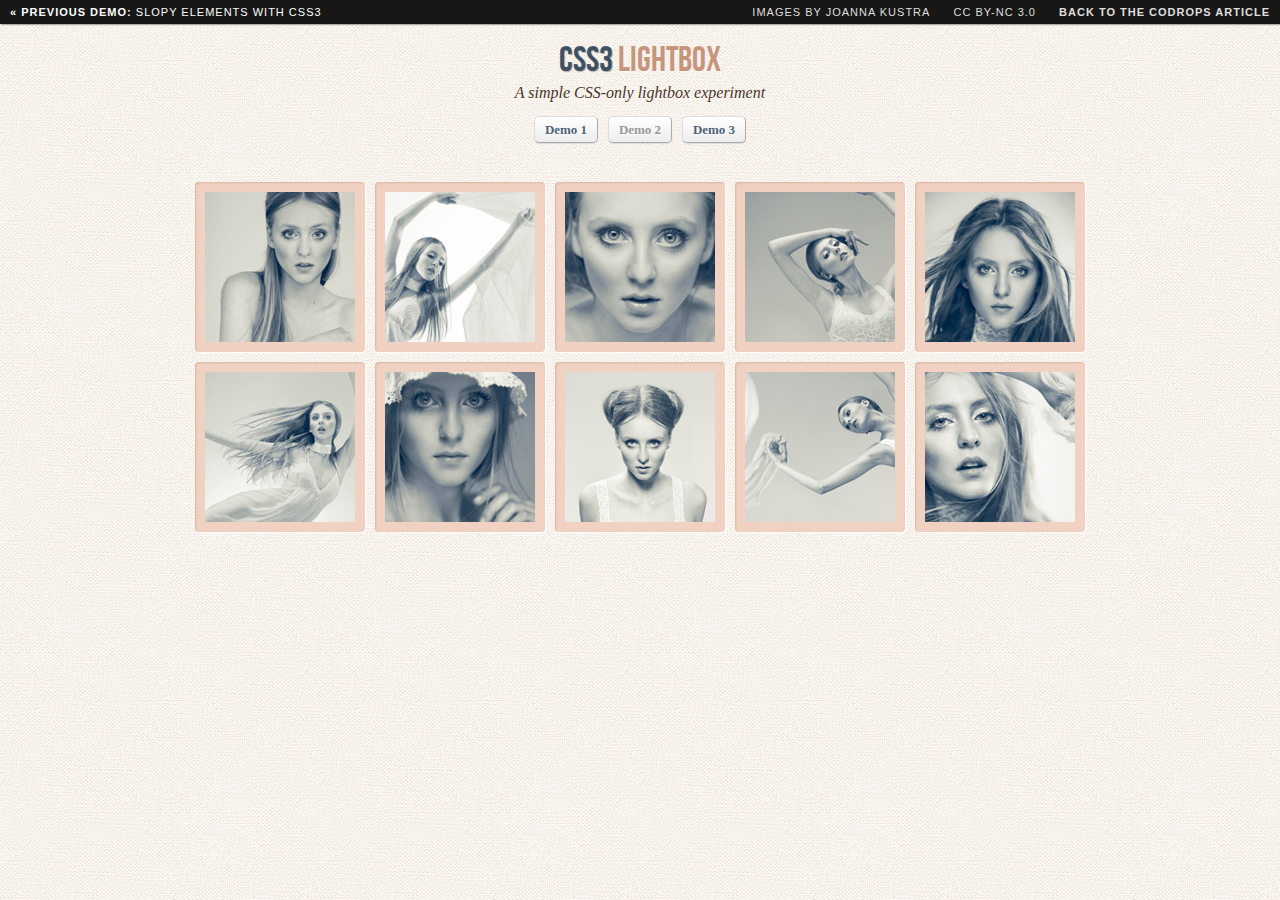
<file: CSS3Lightbox/index2.html>
<!DOCTYPE html>
<!--[if lt IE 7 ]> <html class="ie ie6 no-js" lang="en"> <![endif]-->
<!--[if IE 7 ]>    <html class="ie ie7 no-js" lang="en"> <![endif]-->
<!--[if IE 8 ]>    <html class="ie ie8 no-js" lang="en"> <![endif]-->
<!--[if IE 9 ]>    <html class="ie ie9 no-js" lang="en"> <![endif]-->
<!--[if gt IE 9]><!--><html class="no-js" lang="en"><!--<![endif]-->
    <head>
		<meta charset="UTF-8" />
        <meta http-equiv="X-UA-Compatible" content="IE=edge,chrome=1"> 
        <title>CSS3 Lightbox</title>
        <meta name="viewport" content="width=device-width, initial-scale=1.0"> 
        <meta name="description" content="CSS3 Lightbox - A CSS-only lightbox" />
        <meta name="keywords" content="css3, lightbox, overlay, effect, images, thumbnails" />
        <meta name="author" content="Codrops" />
        <link rel="shortcut icon" href="../favicon.ico"> 
        <link rel="stylesheet" type="text/css" href="css/demo.css" />
        <link rel="stylesheet" type="text/css" href="css/style2.css" />
    </head>
    <body id="page">
        <div class="container">
			<!-- Codrops top bar -->
            <div class="codrops-top">
                <a href="http://tympanus.net/Tutorials/SlopyElements/">
                    <strong>&laquo; Previous Demo: </strong>Slopy Elements with CSS3
                </a>
                <span class="right">
					<a href="http://www.behance.net/gallery/w-h-i-t-e/269865" target="_blank">Images by Joanna Kustra</a>
					<a href="http://creativecommons.org/licenses/by-nc/3.0/" target="_blank">CC BY-NC 3.0</a>
                    <a href="http://tympanus.net/codrops/2011/12/26/css3-lightbox/">
                        <strong>Back to the Codrops Article</strong>
                    </a>
                </span>
                <div class="clr"></div>
            </div><!--/ Codrops top bar -->
			<header>
				<h1>CSS3 <span>Lightbox</span></h1>
				<h2>A simple CSS-only lightbox experiment</h2>
				<p class="codrops-demos">
					<a href="index.html">Demo 1</a>
					<a class="current-demo" href="index2.html">Demo 2</a>
					<a href="index3.html">Demo 3</a>
				</p>
			</header>
			<section>
				<ul class="lb-album">
					<li>
						<a href="#image-1">
							<img src="images/thumbs/1.jpg" alt="image01">
							<span>Pointe</span>
						</a>
						<div class="lb-overlay" id="image-1">
							<img src="images/full/1.jpg" alt="image01" />
							<div>
								<h3>pointe <span>/point/</h3>
								<p>Dance performed on the tips of the toes</p>
							</div>
							<a href="#page" class="lb-close">x Close</a>
						</div>
					</li>
					<li>
						<a href="#image-2">
							<img src="images/thumbs/2.jpg" alt="image02">
							<span>Port de bras</span>
						</a>
						<div class="lb-overlay" id="image-2">
							<img src="images/full/2.jpg" alt="image02" />
							<div>							
								<h3>port de bras <span>/ˌpôr də ˈbrä/</h3>
								<p>An exercise designed to develop graceful movement and disposition of the arms</p>
							</div>
							<a href="#page" class="lb-close">x Close</a>
						</div>
					</li>
					<li>
						<a href="#image-3">
							<img src="images/thumbs/3.jpg" alt="image03">
							<span>Plié</span>
						</a>
						<div class="lb-overlay" id="image-3">
							<img src="images/full/3.jpg" alt="image03" />
							<div>							
								<h3>pli·é <span>/plēˈā/</h3>
								<p>A movement in which a dancer bends the knees and straightens them again</p>
							</div>
							<a href="#page" class="lb-close">x Close</a>
						</div>
					</li>
					<li>
						<a href="#image-4">
							<img src="images/thumbs/4.jpg" alt="image04">
							<span>Adagio</span>
						</a>
						<div class="lb-overlay" id="image-4">
							<img src="images/full/4.jpg" alt="image04" />
							<div>							
								<h3>a·da·gio <span>/əˈdäjō/</h3>
								<p>A movement or composition marked to be played adagio</p>
							</div>
							<a href="#page" class="lb-close">x Close</a>
						</div>
					</li>
					<li>
						<a href="#image-5">
							<img src="images/thumbs/5.jpg" alt="image05">
							<span>Frappé</span>
						</a>
						<div class="lb-overlay" id="image-5">
							<img src="images/full/5.jpg" alt="image05" />
							<div>							
								<h3>frap·pé<span>/fraˈpā/</h3>
								<p>Involving a beating action of the toe of one foot against the ankle of the supporting leg</p>
							</div>
							<a href="#page" class="lb-close">x Close</a>
						</div>
					</li>
					<li>
						<a href="#image-6">
							<img src="images/thumbs/6.jpg" alt="image06">
							<span>Glissade</span>
						</a>
						<div class="lb-overlay" id="image-6">
							<img src="images/full/6.jpg" alt="image06" />
							<div>							
								<h3>glis·sade <span>/gliˈsäd/</h3>
								<p>One leg is brushed outward from the body, which then takes the weight while the second leg is brushed in to meet it</p>
							</div>
							<a href="#page" class="lb-close">x Close</a>
						</div>
					</li>
					<li>
						<a href="#image-7">
							<img src="images/thumbs/7.jpg" alt="image07">
							<span>Jeté</span>
						</a>
						<div class="lb-overlay" id="image-7">
							<img src="images/full/7.jpg" alt="image07" />
							<div>							
								<h3>je·té <span>/zhə-ˈtā/</h3>
								<p>A springing jump made from one foot to the other in any direction</p>
							</div>
							<a href="#page" class="lb-close">x Close</a>
						</div>
					</li>
					<li>
						<a href="#image-8">
							<img src="images/thumbs/8.jpg" alt="image08">
							<span>Piqué</span>
						</a>
						<div class="lb-overlay" id="image-8">
							<img src="images/full/8.jpg" alt="image08" />
							<div>							
								<h3>pi·qué <span>/pēˈkā/</h3>
								<p>Strongly pointed toe of the lifted and extended leg sharply lowers to hit the floor then immediately rebounds upward</p>
							</div>
							<a href="#page" class="lb-close">x Close</a>
						</div>
					</li>
					<li>
						<a href="#image-9">
							<img src="images/thumbs/9.jpg" alt="image09">
							<span>Arabesque</span>
						</a>
						<div class="lb-overlay" id="image-9">
							<img src="images/full/9.jpg" alt="image09" />
							<div>							
								<h3>ar·a·besque <span>/ˌarəˈbesk/</h3>
								<p>Position of the body supported on one leg, with the other leg extended behind the body with the knee straight</p>
							</div>
							<a href="#page" class="lb-close">x Close</a>
						</div>
					</li>
					<li>
						<a href="#image-10">
							<img src="images/thumbs/10.jpg" alt="image10">
							<span>Ballerina</span>
						</a>
						<div class="lb-overlay" id="image-10">
							<img src="images/full/10.jpg" alt="image10" />
							<div>							
								<h3>bal·le·ri·na <span>/ˌbaləˈrēnə/</h3>
								<p>A female ballet dancer</p>
							</div>
							<a href="#page" class="lb-close">x Close</a>
						</div>
					</li>
				</ul>
			</section>
        </div>
    </body>
</html>
</file>
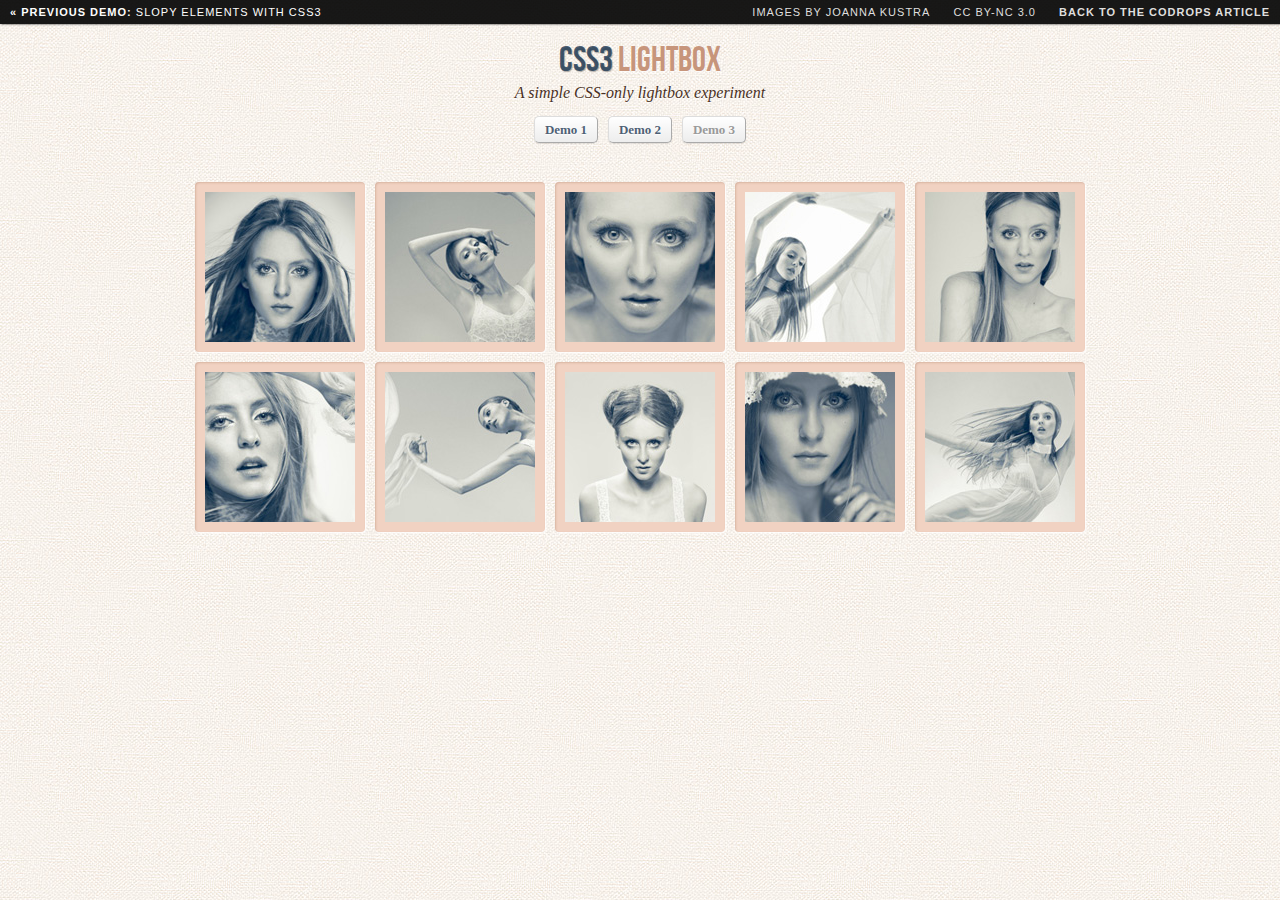
<file: CSS3Lightbox/index3.html>
<!DOCTYPE html>
<!--[if lt IE 7 ]> <html class="ie ie6 no-js" lang="en"> <![endif]-->
<!--[if IE 7 ]>    <html class="ie ie7 no-js" lang="en"> <![endif]-->
<!--[if IE 8 ]>    <html class="ie ie8 no-js" lang="en"> <![endif]-->
<!--[if IE 9 ]>    <html class="ie ie9 no-js" lang="en"> <![endif]-->
<!--[if gt IE 9]><!--><html class="no-js" lang="en"><!--<![endif]-->
    <head>
		<meta charset="UTF-8" />
        <meta http-equiv="X-UA-Compatible" content="IE=edge,chrome=1"> 
        <title>CSS3 Lightbox</title>
        <meta name="viewport" content="width=device-width, initial-scale=1.0"> 
        <meta name="description" content="CSS3 Lightbox - A CSS-only lightbox" />
        <meta name="keywords" content="css3, lightbox, overlay, effect, images, thumbnails, navigate" />
        <meta name="author" content="Codrops" />
        <link rel="shortcut icon" href="../favicon.ico"> 
        <link rel="stylesheet" type="text/css" href="css/demo.css" />
        <link rel="stylesheet" type="text/css" href="css/style3.css" />
    </head>
    <body id="page">
        <div class="container">
			<!-- Codrops top bar -->
            <div class="codrops-top">
                <a href="http://tympanus.net/Tutorials/SlopyElements/">
                    <strong>&laquo; Previous Demo: </strong>Slopy Elements with CSS3
                </a>
                <span class="right">
					<a href="http://www.behance.net/gallery/w-h-i-t-e/269865" target="_blank">Images by Joanna Kustra</a>
					<a href="http://creativecommons.org/licenses/by-nc/3.0/" target="_blank">CC BY-NC 3.0</a>
                    <a href="http://tympanus.net/codrops/2011/12/26/css3-lightbox/">
                        <strong>Back to the Codrops Article</strong>
                    </a>
                </span>
                <div class="clr"></div>
            </div><!--/ Codrops top bar -->
			<header>
				<h1>CSS3 <span>Lightbox</span></h1>
				<h2>A simple CSS-only lightbox experiment</h2>
				<p class="codrops-demos">
					<a href="index.html">Demo 1</a>
					<a href="index2.html">Demo 2</a>
					<a class="current-demo" href="index3.html">Demo 3</a>
				</p>
			</header>
			<section>
				<ul class="lb-album">
					<li>
						<a href="#image-1">
							<img src="images/thumbs/1.jpg" alt="image01">
							<span>Pointe</span>
						</a>
						<div class="lb-overlay" id="image-1">
							<img src="images/full/1.jpg" alt="image01" />
							<div>
								<h3>pointe <span>/point/</h3>
								<p>Dance performed on the tips of the toes</p>
								<a href="#image-10" class="lb-prev">Prev</a>
								<a href="#image-2" class="lb-next">Next</a>
							</div>
							<a href="#page" class="lb-close">x Close</a>
						</div>
					</li>
					<li>
						<a href="#image-2">
							<img src="images/thumbs/2.jpg" alt="image02">
							<span>Port de bras</span>
						</a>
						<div class="lb-overlay" id="image-2">
							<img src="images/full/2.jpg" alt="image02" />
							<div>							
								<h3>port de bras <span>/ˌpôr də ˈbrä/</h3>
								<p>An exercise designed to develop graceful movement and disposition of the arms</p>
								<a href="#image-1" class="lb-prev">Prev</a>
								<a href="#image-3" class="lb-next">Next</a>
							</div>
							<a href="#page" class="lb-close">x Close</a>
						</div>
					</li>
					<li>
						<a href="#image-3">
							<img src="images/thumbs/3.jpg" alt="image03">
							<span>Plié</span>
						</a>
						<div class="lb-overlay" id="image-3">
							<img src="images/full/3.jpg" alt="image03" />
							<div>							
								<h3>pli·é <span>/plēˈā/</h3>
								<p>A movement in which a dancer bends the knees and straightens them again</p>
								<a href="#image-2" class="lb-prev">Prev</a>
								<a href="#image-4" class="lb-next">Next</a>
							</div>
							<a href="#page" class="lb-close">x Close</a>
						</div>
					</li>
					<li>
						<a href="#image-4">
							<img src="images/thumbs/4.jpg" alt="image04">
							<span>Adagio</span>
						</a>
						<div class="lb-overlay" id="image-4">
							<img src="images/full/4.jpg" alt="image04" />
							<div>							
								<h3>a·da·gio <span>/əˈdäjō/</h3>
								<p>A movement or composition marked to be played adagio</p>
								<a href="#image-3" class="lb-prev">Prev</a>
								<a href="#image-5" class="lb-next">Next</a>
							</div>
							<a href="#page" class="lb-close">x Close</a>
						</div>
					</li>
					<li>
						<a href="#image-5">
							<img src="images/thumbs/5.jpg" alt="image05">
							<span>Frappé</span>
						</a>
						<div class="lb-overlay" id="image-5">
							<img src="images/full/5.jpg" alt="image05" />
							<div>							
								<h3>frap·pé<span>/fraˈpā/</h3>
								<p>Involving a beating action of the toe of one foot against the ankle of the supporting leg</p>
								<a href="#image-4" class="lb-prev">Prev</a>
								<a href="#image-6" class="lb-next">Next</a>
							</div>
							<a href="#page" class="lb-close">x Close</a>
						</div>
					</li>
					<li>
						<a href="#image-6">
							<img src="images/thumbs/6.jpg" alt="image06">
							<span>Glissade</span>
						</a>
						<div class="lb-overlay" id="image-6">
							<img src="images/full/6.jpg" alt="image06" />
							<div>							
								<h3>glis·sade <span>/gliˈsäd/</h3>
								<p>One leg is brushed outward from the body, which then takes the weight while the second leg is brushed in to meet it</p>
								<a href="#image-5" class="lb-prev">Prev</a>
								<a href="#image-7" class="lb-next">Next</a>
							</div>
							<a href="#page" class="lb-close">x Close</a>
						</div>
					</li>
					<li>
						<a href="#image-7">
							<img src="images/thumbs/7.jpg" alt="image07">
							<span>Jeté</span>
						</a>
						<div class="lb-overlay" id="image-7">
							<img src="images/full/7.jpg" alt="image07" />
							<div>							
								<h3>je·té <span>/zhə-ˈtā/</h3>
								<p>A springing jump made from one foot to the other in any direction</p>
								<a href="#image-6" class="lb-prev">Prev</a>
								<a href="#image-8" class="lb-next">Next</a>
							</div>
							<a href="#page" class="lb-close">x Close</a>
						</div>
					</li>
					<li>
						<a href="#image-8">
							<img src="images/thumbs/8.jpg" alt="image08">
							<span>Piqué</span>
						</a>
						<div class="lb-overlay" id="image-8">
							<img src="images/full/8.jpg" alt="image08" />
							<div>							
								<h3>pi·qué <span>/pēˈkā/</h3>
								<p>Strongly pointed toe of the lifted and extended leg sharply lowers to hit the floor then immediately rebounds upward</p>
								<a href="#image-7" class="lb-prev">Prev</a>
								<a href="#image-9" class="lb-next">Next</a>
							</div>
							<a href="#page" class="lb-close">x Close</a>
						</div>
					</li>
					<li>
						<a href="#image-9">
							<img src="images/thumbs/9.jpg" alt="image09">
							<span>Arabesque</span>
						</a>
						<div class="lb-overlay" id="image-9">
							<img src="images/full/9.jpg" alt="image09" />
							<div>							
								<h3>ar·a·besque <span>/ˌarəˈbesk/</h3>
								<p>Position of the body supported on one leg, with the other leg extended behind the body with the knee straight</p>
								<a href="#image-8" class="lb-prev">Prev</a>
								<a href="#image-10" class="lb-next">Next</a>
							</div>
							<a href="#page" class="lb-close">x Close</a>
						</div>
					</li>
					<li>
						<a href="#image-10">
							<img src="images/thumbs/10.jpg" alt="image10">
							<span>Ballerina</span>
						</a>
						<div class="lb-overlay" id="image-10">
							<img src="images/full/10.jpg" alt="image10" />
							<div>							
								<h3>bal·le·ri·na <span>/ˌbaləˈrēnə/</h3>
								<p>A female ballet dancer</p>
								<a href="#image-9" class="lb-prev">Prev</a>
								<a href="#image-1" class="lb-next">Next</a>
							</div>
							<a href="#page" class="lb-close">x Close</a>
						</div>
					</li>
				</ul>
			</section>
        </div>
    </body>
</html>
</file>
<file: css/style.css>
html,
    body,
    header,
    #intro {
      height: 100%;
    }

    .pos-f-t label{
      color: #fff;
    }

    #back{
      background-color: #343A40;
    }

    .text{
      color: #fff;
      text-transform: uppercase;
      text-align: center!important;
      position: relative;
      top: 210px;
      display: block;
      margin: auto;

      /*position: absolute;
      top: 50%;
      left: 50%;
      transform: translate(-50%, -50%);*/
    }

    .text h1{
      font-size: 55px;
    }

    .intro{
      background-image: url('../img/img1.png');
      height: 516px;
    }

    .top{
      position: relative;
      top:290px;
      font-size: 20px;
      color: #007bff;
      text-align: center!important;
    }

    .section-2{
      text-transform: uppercase;
      text-align: center!important;
      font-size: 40px;
      position: relative;
      top: 210px;
      display: block;
      margin: auto;
      color: #007bff;
    }

    .section-2, .section-3 h1{
      font-size: 50px;
    }

    .section3{
      text-transform: uppercase;
      text-align: center!important;
      font-size: 40px;
      background-color: #464646;
      width: 100%;
      height: 1600px;
      color: #fff;

    }

    .section3 h5{
      text-transform: none;
    }

    .first-row{
      margin: 300px 0 0 0;
    }

    .second-row, .third-row{
      margin: 50px 0 0 0;
    }

    .section3 .container a{
      text-decoration: none;
      color: #fff;
    }

    .section3 .container a:hover{
      color: #17a2b8;
    }

    .rounded-circle{
      height: 250px;
      width: 250px;
      border-radius: 5px;
      background-color: #3D3D3D;
      position: relative;
      top: 270px;
      margin-top: 70px;
    }

    .section3 p{
      font-size: 15px;
      position: relative;
      top: 250px;
      margin-top: 150px;
      text-align: left;
    }

    .section-3{
      position: relative;
      top: 210px;
      display: block;
      margin: auto;
    }

    .section2{
      height: 716px;
    }

    .top a:hover{
      text-decoration: none;
      color: #000;
    }

    @media (max-width:425px) {
      .section3{
        height: 2500px;
        margin-top: 230px;
      }

      .rounded-circle{
        margin: auto;
      }

    }
    @media (max-width:375px) {
      .section3{
        height: 2700px;
        margin-top: 230px;
      }
      .rounded-circle{
        margin: auto;
      }
    }

    footer{
      height: 150px;
    }

    footer .fo{
      position: relative;
      margin-top: 50px;
    }

    footer span{
      color: #007bff;
    }
    footer span a:hover{
      text-decoration: none;
      color: #28a745;
    }

    .contact-form{
      position: absolute;
      left: 50px;

    }

    .contact-form2{
      height: 600px;
    }

    @media (min-width:768px) {
      .contact-form{
        position: absolute;
        top: -100px;
        left:100px;
      }
    }

    @media (max-width:425px) {
      footer{
        position: relative;
        top: 200px;
        height: 500px;
      }
      footer .fo{
        margin: 0 0 0 50px;
      }
    }

    .menu{
      position: fixed;
    }
    
    .about{
      margin: 700px 0 0 0;
    }
</file>
<file: CSS3Lightbox/css/demo.css>
@font-face {
    font-family: 'BebasNeueRegular';
    src: url('fonts/BebasNeue-webfont.eot');
    src: url('fonts/BebasNeue-webfont.eot?#iefix') format('embedded-opentype'),
         url('fonts/BebasNeue-webfont.woff') format('woff'),
         url('fonts/BebasNeue-webfont.ttf') format('truetype'),
         url('fonts/BebasNeue-webfont.svg#BebasNeueRegular') format('svg');
    font-weight: normal;
    font-style: normal;
}
/* CSS reset */
body,div,dl,dt,dd,ul,ol,li,h1,h2,h3,h4,h5,h6,pre,form,fieldset,input,textarea,p,blockquote,th,td { 
	margin:0;
	padding:0;
}
html,body {
	margin:0;
	padding:0;
}
table {
	border-collapse:collapse;
	border-spacing:0;
}
fieldset,img { 
	border:0;
}
input{
	border:1px solid #b0b0b0;
	padding:3px 5px 4px;
	color:#979797;
	width:190px;
}
address,caption,cite,code,dfn,th,var {
	font-style:normal;
	font-weight:normal;
}
ol,ul {
	list-style:none;
}
caption,th {
	text-align:left;
}
h1,h2,h3,h4,h5,h6 {
	font-size:100%;
	font-weight:normal;
}
q:before,q:after {
	content:'';
}
abbr,acronym { border:0;
}
/* General Demo Style */
body{
	font-family: Constantia, Palatino, "Palatino Linotype", "Palatino LT STD", Georgia, serif;
	background: #fbf8f4 url(../images/bg.jpg) repeat top left;
	font-weight: 400;
	font-size: 15px;
	color: #aa3e03;
	overflow-y: scroll;
}
.ie7 body{
	overflow:hidden;
}
a{
	color: #333;
	text-decoration: none;
}
.container{
	position: relative;
	text-align: center;
}
.clr{
	clear: both;
}
.container > header{
	padding: 20px 30px 10px 30px;
	margin: 0px 20px 10px 20px;
	position: relative;
	display: block;
	text-shadow: 1px 1px 1px rgba(0,0,0,0.2);
    text-align: center;
}
.container > header h1{
	font-family: 'BebasNeueRegular', 'Arial Narrow', Arial, sans-serif;
	font-size: 35px;
	line-height: 35px;
	position: relative;
	font-weight: 400;
	color: rgba(27,54,81,0.8);
	text-shadow: 1px 1px 1px rgba(0,0,0,0.3);
    padding: 0px 0px 5px 0px;
}
.container > header h1 span{
	color: #c7957b;
	text-shadow: 0px 1px 1px rgba(255,255,255,0.8);
}
.container > header h2, p.info{
	font-size: 16px;
	font-style: italic;
	color: #4a3124;
	text-shadow: 0px 1px 1px rgba(255,255,255,1);
}
/* Header Style */
.codrops-top{
	font-family:'Arial Narrow', Arial, sans-serif;
	line-height: 24px;
	font-size: 11px;
	width: 100%;
	background: #000;
	opacity: 0.9;
	text-transform: uppercase;
	z-index: 9999;
	position: relative;
	-moz-box-shadow: 1px 0px 2px #000;
	-webkit-box-shadow: 1px 0px 2px #000;
	box-shadow: 1px 0px 2px #000;
}
.codrops-top a{
	padding: 0px 10px;
	letter-spacing: 1px;
	color: #ddd;
	display: block;
	float: left;
}
.codrops-top a:hover{
	color: #fff;
}
.codrops-top span.right{
	float: right;
}
.codrops-top span.right a{
	float: none;
	display: inline;
}

p.codrops-demos{
	text-align:center;
	display: block;
	padding: 14px;
}
p.codrops-demos a,
p.codrops-demos a.current-demo,
p.codrops-demos a.current-demo:hover{
    display: inline-block;
	border: 1px solid #ddd;
	border-color: #ddd #aaa #aaa #ddd;
	padding: 4px 10px 3px;
	font-size: 13px;
	line-height: 18px;
	margin: 0px 3px;
	font-weight: 800;
	-webkit-box-shadow: 0px 1px 1px rgba(0,0,0,0.1);
	-moz-box-shadow:0px 1px 1px rgba(0,0,0,0.1);
	box-shadow: 0px 1px 1px rgba(0,0,0,0.1);
	color: rgba(27,54,81,0.8);
	-webkit-border-radius: 5px;
	-moz-border-radius: 5px;
	border-radius: 5px;
	background: #fff;
	text-shadow: 0px 1px 1px rgba(255,255,255,0.9);
	background: -moz-linear-gradient(top, #ffffff 0%, #f6f6f6 47%, #ededed 100%);
	background: -webkit-gradient(linear, left top, left bottom, color-stop(0%,#ffffff), color-stop(47%,#f6f6f6), color-stop(100%,#ededed));
	background: -webkit-linear-gradient(top, #ffffff 0%,#f6f6f6 47%,#ededed 100%);
	background: -o-linear-gradient(top, #ffffff 0%,#f6f6f6 47%,#ededed 100%);
	background: -ms-linear-gradient(top, #ffffff 0%,#f6f6f6 47%,#ededed 100%);
	background: linear-gradient(top, #ffffff 0%,#f6f6f6 47%,#ededed 100%);
}
p.codrops-demos a:hover{
	background: #fff;
}
p.codrops-demos a:active{
	background: #e5e5e5;
	background: -moz-linear-gradient(top, #e5e5e5 0%, #ffffff 100%);
	background: -webkit-gradient(linear, left top, left bottom, color-stop(0%,#e5e5e5), color-stop(100%,#ffffff));
	background: -webkit-linear-gradient(top, #e5e5e5 0%,#ffffff 100%);
	background: -o-linear-gradient(top, #e5e5e5 0%,#ffffff 100%);
	background: -ms-linear-gradient(top, #e5e5e5 0%,#ffffff 100%);
	background: linear-gradient(top, #e5e5e5 0%,#ffffff 100%);
	-webkit-box-shadow: 0px 1px 1px rgba(255,255,255,0.9);
	-moz-box-shadow:0px 1px 1px rgba(255,255,255,0.9);
	box-shadow: 0px 1px 1px rgba(255,255,255,0.9);
}
p.codrops-demos a.current-demo,
p.codrops-demos a.current-demo:hover{
	color: #999;
}
/* Media Queries */
@media screen and (max-width: 767px) {
	.container > header{
		text-align: center;
	}
	p.codrops-demos {
		position: relative;
		top: auto;
		left: auto;
	}
}
</file>
<file: CSS3Lightbox/css/style.css>
.lb-album{
	width: 900px;
	margin: 0 auto;
	font-family: 'BebasNeueRegular', 'Arial Narrow', Arial, sans-serif;
}
.lb-album li{
	float: left;
	margin: 5px;
	position: relative;
}
.lb-album li > a,
.lb-album li > a img{
	display: block;
}
.lb-album li > a{
	width: 150px;
	height: 150px;
	position: relative;
	padding: 10px;
	background: #f1d2c2;
	-webkit-box-shadow: 1px 1px 2px #fff, 1px 1px 2px rgba(158,111,86,0.3) inset;
	-moz-box-shadow: 1px 1px 2px #fff, 1px 1px 2px rgba(158,111,86,0.3) inset;
	box-shadow: 1px 1px 2px #fff, 1px 1px 2px rgba(158,111,86,0.3) inset;
	-moz-border-radius: 4px;
	-webkit-border-radius: 4px;
	border-radius: 4px 4px 4px 4px;
}
.lb-album li > a span{
	position: absolute;
	width: 150px;
	height: 150px;
	top: 10px;
	left: 10px;
	text-align: center;
	line-height: 150px;
	color: rgba(27,54,81,0.8);
	text-shadow: 0px 1px 1px rgba(255,255,255,0.6);
	font-size: 24px;
	opacity: 0;
	filter: alpha(opacity=0); /* internet explorer */
    -ms-filter:"progid:DXImageTransform.Microsoft.Alpha(opacity=0)"; /*IE8*/
	background: rgb(241,210,194);
	background: -moz-radial-gradient(center, ellipse cover, rgba(255,255,255,0.56) 0%, rgba(241,210,194,1) 100%);
	background: -webkit-gradient(radial, center center, 0px, center center, 100%, color-stop(0%,rgba(255,255,255,0.56)), color-stop(100%,rgba(241,210,194,1)));
	background: -webkit-radial-gradient(center, ellipse cover, rgba(255,255,255,0.56) 0%,rgba(241,210,194,1) 100%);
	background: -o-radial-gradient(center, ellipse cover, rgba(255,255,255,0.56) 0%,rgba(241,210,194,1) 100%);
	background: -ms-radial-gradient(center, ellipse cover, rgba(255,255,255,0.56) 0%,rgba(241,210,194,1) 100%);
	background: radial-gradient(center, ellipse cover, rgba(255,255,255,0.56) 0%,rgba(241,210,194,1) 100%);
	-webkit-transition: opacity 0.3s linear;
	-moz-transition: opacity 0.3s linear;
	-o-transition: opacity 0.3s linear;
	-ms-transition: opacity 0.3s linear;
	transition: opacity 0.3s linear;
}
.lb-album li > a:hover span{
	opacity: 1;
	filter: alpha(opacity=99); /* internet explorer */
    -ms-filter:"progid:DXImageTransform.Microsoft.Alpha(opacity=99)"; /*IE8*/
}
.lb-overlay{
	width: 0px;
	height: 0px;
	position: fixed;
	overflow: hidden;
	left: 0px;
	top: 0px;
	padding: 0px;
	z-index: 99;
	text-align: center;
	background: rgb(241,210,194);
	background: -moz-radial-gradient(center, ellipse cover, rgba(255,255,255,0.56) 0%, rgba(241,210,194,1) 100%);
	background: -webkit-gradient(radial, center center, 0px, center center, 100%, color-stop(0%,rgba(255,255,255,0.56)), color-stop(100%,rgba(241,210,194,1)));
	background: -webkit-radial-gradient(center, ellipse cover, rgba(255,255,255,0.56) 0%,rgba(241,210,194,1) 100%);
	background: -o-radial-gradient(center, ellipse cover, rgba(255,255,255,0.56) 0%,rgba(241,210,194,1) 100%);
	background: -ms-radial-gradient(center, ellipse cover, rgba(255,255,255,0.56) 0%,rgba(241,210,194,1) 100%);
	background: radial-gradient(center, ellipse cover, rgba(255,255,255,0.56) 0%,rgba(241,210,194,1) 100%);
}
.lb-overlay > div{
	position: relative;
	color: rgba(27,54,81,0.8);
	opacity: 0;
	filter: alpha(opacity=0); /* internet explorer */
    -ms-filter:"progid:DXImageTransform.Microsoft.Alpha(opacity=0)"; /*IE8*/
	width: 550px;
	margin: 10px auto 0px auto;
	text-shadow: 0px 1px 1px rgba(255,255,255,0.6);
	-webkit-transition: opacity 0.3s linear 1.3s;
	-moz-transition: opacity 0.3s linear 1.3s;
	-o-transition: opacity 0.3s linear 1.3s;
	-ms-transition: opacity 0.3s linear 1.3s;
	transition: opacity 0.3s linear 1.3s;
}
.lb-overlay div h3,
.lb-overlay div p{
	padding: 0px 20px;
	width: 200px;
	height: 60px;
}
.lb-overlay div h3{
	font-size: 36px;
	float: left;
	text-align: right;
	border-right: 1px solid rgba(27,54,81,0.4);
}
.lb-overlay div h3 span,
.lb-overlay div p{
	font-size: 16px;
	font-family: Constantia, Palatino, "Palatino Linotype", "Palatino LT STD", Georgia, serif;
	font-style: italic;
}
.lb-overlay div h3 span{
	display: block;
	line-height: 6px;
}
.lb-overlay div p{
	text-align: left;
	float: left;
	width: 260px;
}
.lb-overlay a.lb-close{
	background: rgba(27,54,81,0.8);
	z-index: 1001;
	color: #fff;
	position: absolute;
	top: 43px;
	left: 50%;
	font-size: 15px;
	line-height: 26px;
	text-align: center;
	width: 50px;
	height: 23px;
	overflow: hidden;
	margin-left: -25px;
	opacity: 0;
	filter: alpha(opacity=0); /* internet explorer */
    -ms-filter:"progid:DXImageTransform.Microsoft.Alpha(opacity=0)"; /*IE8*/
	-webkit-box-shadow: 0px 1px 2px rgba(0,0,0,0.3);
	-moz-box-shadow: 0px 1px 2px rgba(0,0,0,0.3);
	box-shadow: 0px 1px 2px rgba(0,0,0,0.3);
	-webkit-transition: opacity 0.3s linear 1.2s;
	-moz-transition: opacity 0.3s linear 1.2s;
	-o-transition: opacity 0.3s linear 1.2s;
	-ms-transition: opacity 0.3s linear 1.2s;
	transition: opacity 0.3s linear 1.2s;
}
.lb-overlay img{
	/* height: 100%; For Opera max-height does not seem to work */
	max-height: 100%;
	position: relative;
	-webkit-box-shadow: 1px 1px 4px rgba(0,0,0,0.3);
	-moz-box-shadow: 1px 1px 4px rgba(0,0,0,0.3);
	box-shadow: 0px 2px 7px rgba(0,0,0,0.2);
}
.lb-overlay:target {
	width: auto;
	height: auto;
	bottom: 0px;
	right: 0px;
	padding: 80px 100px 120px 100px;
}
.lb-overlay:target img {
	-webkit-animation: fadeInScale 1.2s ease-in-out;
	-moz-animation: fadeInScale 1.2s ease-in-out;
	-o-animation: fadeInScale 1.2s ease-in-out;
	-ms-animation: fadeInScale 1.2s ease-in-out;
	animation: fadeInScale 1.2s ease-in-out;
}
.lb-overlay:target a.lb-close,
.lb-overlay:target > div{
	opacity: 1;
	filter: alpha(opacity=99); /* internet explorer */
    -ms-filter:"progid:DXImageTransform.Microsoft.Alpha(opacity=99)"; /*IE8*/
}
@-webkit-keyframes fadeInScale {
  0% { -webkit-transform: scale(0.6); opacity: 0; }
  100% { -webkit-transform: scale(1); opacity: 1; }
}
@-moz-keyframes fadeInScale {
  0% { -moz-transform: scale(0.6); opacity: 0; }
  100% { -moz-transform: scale(1); opacity: 1; }
}
@-o-keyframes fadeInScale {
  0% { -o-transform: scale(0.6); opacity: 0; }
  100% { -o-transform: scale(1); opacity: 1; }
}
@-ms-keyframes fadeInScale {
  0% { -ms-transform: scale(0.6); opacity: 0; }
  100% { -ms-transform: scale(1); opacity: 1; }
}
@keyframes fadeInScale {
  0% { transform: scale(0.6); opacity: 0; }
  100% { transform: scale(1); opacity: 1; }
}

/* 
	100% Height for Opera as the max-height seems to be ignored, not optimal for large screens 
	http://bricss.net/post/11230266445/css-hack-to-target-opera 
*/
x:-o-prefocus, .lb-overlay img {
    height: 100%;
}
</file>
<file: FULLSCREEN PAGEFLIP LAYOUT/FullscreenBookBlock/css/bookblock.css>
/* Content Flip Style */
.bb-bookblock {
	width: 400px;
	height: 300px;
	position: relative;
	background: #fff;
	z-index: 100;
}

.bb-page {
	width: 50%;
	height: 100%;
	left: 50%;
	position: absolute;

	-webkit-transform-style: preserve-3d;
	-moz-transform-style: preserve-3d;
	-o-transform-style: preserve-3d;
	-ms-transform-style: preserve-3d;
	transform-style: preserve-3d;

	-webkit-transform-origin: left center;
	-moz-transform-origin: left center;
	-o-transform-origin: left center;
	-ms-transform-origin: left center;
	transform-origin: left center;
}

.bb-page > div,
.bb-outer,
.bb-content {
	position: absolute;
	height: 100%;
	top: 0;
	left: 0;
}

.bb-content {
	background: #fff;
}

.bb-inner {
	position: relative;
	width: 100%;
	height: 100%;
}

.bb-overlay, .bb-outer {
	-webkit-backface-visibility: hidden;
	-moz-backface-visibility: hidden;
	-o-backface-visibility: hidden;
	-ms-backface-visibility: hidden;
	backface-visibility: hidden;
}

.bb-page > div {
	width: 100%;
	-webkit-transform-style: preserve-3d;
	-moz-transform-style: preserve-3d;
	-o-transform-style: preserve-3d;
	-ms-transform-style: preserve-3d;
	transform-style: preserve-3d;

	-webkit-backface-visibility: hidden;
	-moz-backface-visibility: hidden;
	-o-backface-visibility: hidden;
	-ms-backface-visibility: hidden;
	backface-visibility: hidden;
}

.bb-back {
	-webkit-transform: rotateY(-180deg);
	-moz-transform: rotateY(-180deg);
	-o-transform: rotateY(-180deg);
	-ms-transform: rotateY(-180deg);
	transform: rotateY(-180deg);
}

.bb-outer {
	width: 100%;
	overflow: hidden;
	z-index: 999;
}

.bb-overlay, 
.bb-flipoverlay {
	background-color: rgba(0, 0, 0, 0.7);
	position: absolute;
	top: 0px;
	left: 0px;
	width: 100%;
	height: 100%;
	opacity: 0;
	z-index: 1000;
}

.bb-flipoverlay {
	background-color: rgba(0, 0, 0, 0.2);
}

.bb-bookblock > div.bb-page:first-child,
.bb-bookblock > div.bb-page:first-child .bb-back {
	-webkit-transform: rotateY(180deg);
	-moz-transform: rotateY(180deg);
	-o-transform: rotateY(180deg);
	-ms-transform: rotateY(180deg);
	transform: rotateY(180deg);
}

.js .bb-item {
	width: 100%;
	height: 100%;
	position: absolute;
	top: 0;
	left: 0;
	display: none;
	background: #fff;
}
</file>
<file: FULLSCREEN PAGEFLIP LAYOUT/FullscreenBookBlock/css/custom.css>
@import url(http://fonts.googleapis.com/css?family=Lato:300,400,700);

html { height: 100%; }

*,
*:after,
*:before {
	-webkit-box-sizing: border-box;
	-moz-box-sizing: border-box;
	box-sizing: border-box;
	padding: 0;
	margin: 0;
}

body {
	font-family: 'Lato', Calibri, Arial, sans-serif;
	background: #fff;
	font-weight: 400;
	font-size: 100%;
	color: #333;
	height: 100%;
}

.js body {
	overflow: hidden;
}

a {
	color: #555;
	text-decoration: none;
	outline: none;
}

a:hover {
	color: #000;
}

.container,
.bb-custom-wrapper,
.bb-bookblock {
	width: 100%;
	height: 100%;
}

.container {
	position: relative;
	left: 0px;
	-webkit-transition: left 0.3s ease-in-out;
	-o-transition: left 0.3s ease-in-out;
	transition: left 0.3s ease-in-out;
}

.slideRight {
	left: 240px;
}

.no-js .container {
	padding-left: 240px;
}

.menu-panel {
	background: #f1103a;
	width: 240px;
	height: 100%;
	position: fixed;
	z-index: 1000;
	top: 0;
	left: 0;
	text-shadow: 0 1px 1px rgba(0,0,0,0.1);
}

.js .menu-panel {
	position: absolute;
	left: -240px;
}

.menu-panel h3 {
	font-size: 1.8em;
	padding: 20px;
	font-weight: 300;
	color: #fff;
	box-shadow: inset 0 -1px 0 rgba(0,0,0,0.05);
} 

.menu-toc {
	list-style: none;
}

.menu-toc li a {
	display: block;
	color: #fff;
	font-size: 1.1em;
	line-height: 3.5;
	padding: 0 20px;
	cursor: pointer;
	background: #f1103a;
	border-bottom: 1px solid #dd1338;
}

.menu-toc li a:hover,
.menu-toc li.menu-toc-current a{
	background: #dd1338;
}

.menu-panel div {
	margin-top: 20px;
}

.menu-panel div a {
	text-transform: uppercase;
	font-size: 0.7em;
	line-height: 1;
	padding: 5px 20px;
	display: block;
	border: none;
	color: #bc0b0b;
	letter-spacing: 1px;
	font-weight: 800;
	text-shadow: 0 1px rgba(255,255,255,0.2);
} 

.menu-panel div a:hover {
	background: inherit;
	color: #fff;
	text-shadow: none;
}

.bb-custom-wrapper nav {
	top: 20px;
	left: 60px;
	position: absolute;
	z-index: 1000;
}

.bb-custom-wrapper nav span,
.menu-button {
	position: absolute;
	width: 32px;
	height: 32px;
	top: 0;
	left: 0;
	background: #f1103a;
	border-radius: 50%;
	color: #fff;
	line-height: 30px;
	text-align: center;
	speak: none;
	font-weight: bold;
	cursor: pointer;
}

.bb-custom-wrapper nav span:hover,
.menu-button:hover {
	background: #000;
}

.bb-custom-wrapper nav span:last-child {
	left: 40px;
}

.menu-button {
	z-index: 1000;
	left: 20px;
	top: 20px;
	text-indent: -9000px;
}

.menu-button:after {
	position: absolute;
	content: '';
	width: 50%;
	height: 2px;
	background: #fff;
	top: 50%;
	margin-top: -1px;
	left: 25%;
	box-shadow: 0 -4px #fff, 0 4px #fff;
}

.no-js .bb-custom-wrapper nav span,
.no-js .menu-button {
	display: none;
}

.js .content {
	position: absolute;
	top: 60px;
	left: 0;
	width: 100%;
	bottom: 50px;
	overflow: hidden;
	-webkit-font-smoothing: subpixel-antialiased;
}

.scroller {
	padding: 10px 5% 10px 5%;
}

.js .content:before,
.js .content:after {
	content: '';
	position: absolute;
	top: 0;
	left: 0;
	width: 100%;
	height: 20px;
	z-index: 100;
	pointer-events: none;
	background: -webkit-linear-gradient(top, rgba(255,255,255,1) 0%, rgba(255,255,255,0) 100%);
	background: -moz-linear-gradient(top, rgba(255,255,255,1) 0%, rgba(255,255,255,0) 100%);
	background: -o-linear-gradient(top, rgba(255,255,255,1) 0%, rgba(255,255,255,0) 100%);
	background: linear-gradient(to bottom, rgba(255,255,255,1) 0%, rgba(255,255,255,0) 100%);
}

.js .content:after {
	top: auto;
	bottom: 0;
	background: -webkit-linear-gradient(bottom, rgba(255,255,255,1) 0%, rgba(255,255,255,0) 100%);
	background: -moz-linear-gradient(bottom, rgba(255,255,255,1) 0%, rgba(255,255,255,0) 100%);
	background: -o-linear-gradient(bottom, rgba(255,255,255,1) 0%, rgba(255,255,255,0) 100%);
	background: linear-gradient(to top, rgba(255,255,255,1) 0%, rgba(255,255,255,0) 100%);
}

.content h2 {
	font-weight: 300;
	font-size: 4em;
	padding: 0 0 10px;
	color: #333;
	margin: 0 1% 40px;
	text-align: left;
	box-shadow: 0 10px 0 rgba(0,0,0,0.02);
	text-shadow: 0 0 2px #fff;
}

.no-js .content h2 {
	padding: 40px 1% 20px;
}

.content p {
	font-size: 1.2em;
	line-height: 1.6;
	font-weight: 300;
	padding: 5px 8%;
	text-align: justify;
}

@media screen and (max-width: 800px){
	.no-js .menu-panel {
		display: none;
	}

	.no-js .container {
		padding: 0;
	}
}

@media screen and (max-width: 400px){
	.menu-panel,
	.content {
		font-size: 75%;
	}
}
</file>
<file: simplelightbox-master/simplelightbox-master/demo/demo.css>
/* line 1, ../sass/demo.scss */
html, body {
  font-family: 'Slabo 27px', serif;
  padding: 0;
  margin: 0;
  background: #ffffff;
}

/* line 8, ../sass/demo.scss */
* {
  box-sizing: border-box;
}

/* line 12, ../sass/demo.scss */
a {
  color: #4ab19a;
}

/* line 16, ../sass/demo.scss */
.clear {
  clear: both;
  float: none;
  width: 100%;
}

/* line 22, ../sass/demo.scss */
.container {
  max-width: 1170px;
  width: 100%;
  padding-right: 15px;
  padding-left: 15px;
  margin-right: auto;
  margin-left: auto;
}
/* line 32, ../sass/demo.scss */
.container .gallery a img {
  float: left;
  width: 20%;
  height: auto;
  border: 2px solid #fff;
  -webkit-transition: -webkit-transform .15s ease;
  -moz-transition: -moz-transform .15s ease;
  -o-transition: -o-transform .15s ease;
  -ms-transition: -ms-transform .15s ease;
  transition: transform .15s ease;
  position: relative;
}
/* line 46, ../sass/demo.scss */
.container .gallery a:hover img {
  -webkit-transform: scale(1.05);
  -moz-transform: scale(1.05);
  -o-transform: scale(1.05);
  -ms-transform: scale(1.05);
  transform: scale(1.05);
  z-index: 5;
}
/* line 57, ../sass/demo.scss */
.container .gallery a.big img {
  width: 40%;
}

/* line 65, ../sass/demo.scss */
.align-center {
  text-align: center;
}
</file>
<file: CSS3Lightbox/css/style2.css>
.lb-album{
	width: 900px;
	margin: 0 auto;
	font-family: 'BebasNeueRegular', 'Arial Narrow', Arial, sans-serif;
}
.lb-album li{
	float: right;
	margin: 5px;
	position: relative;
}
.lb-album li > a,
.lb-album li > a img{
	display: block;
}
.lb-album li > a{
	width: 150px;
	height: 150px;
	position: relative;
	padding: 10px;
	background: #f1d2c2;
	-webkit-box-shadow: 1px 1px 2px #fff, 1px 1px 2px rgba(158,111,86,0.3) inset;
	-moz-box-shadow: 1px 1px 2px #fff, 1px 1px 2px rgba(158,111,86,0.3) inset;
	box-shadow: 1px 1px 2px #fff, 1px 1px 2px rgba(158,111,86,0.3) inset;
	-webkit-border-radius: 4px;
	-moz-border-radius: 4px;
	border-radius: 4px 4px 4px 4px;
}
.lb-album li > a span{
	position: absolute;
	width: 150px;
	height: 150px;
	top: 10px;
	left: 10px;
	text-align: center;
	line-height: 150px;
	color: rgba(27,54,81,0.8);
	text-shadow: 0px 1px 1px rgba(255,255,255,0.6);
	font-size: 24px;
	opacity: 0;
	filter: alpha(opacity=0); /* internet explorer */
    -ms-filter:"progid:DXImageTransform.Microsoft.Alpha(opacity=0)"; /*IE8*/
	background: rgb(241,210,194);
	background: -moz-radial-gradient(center, ellipse cover, rgba(255,255,255,0.56) 0%, rgba(241,210,194,1) 100%);
	background: -webkit-gradient(radial, center center, 0px, center center, 100%, color-stop(0%,rgba(255,255,255,0.56)), color-stop(100%,rgba(241,210,194,1)));
	background: -webkit-radial-gradient(center, ellipse cover, rgba(255,255,255,0.56) 0%,rgba(241,210,194,1) 100%);
	background: -o-radial-gradient(center, ellipse cover, rgba(255,255,255,0.56) 0%,rgba(241,210,194,1) 100%);
	background: -ms-radial-gradient(center, ellipse cover, rgba(255,255,255,0.56) 0%,rgba(241,210,194,1) 100%);
	background: radial-gradient(center, ellipse cover, rgba(255,255,255,0.56) 0%,rgba(241,210,194,1) 100%);
	-webkit-transition: opacity 0.3s linear;
	-moz-transition: opacity 0.3s linear;
	-o-transition: opacity 0.3s linear;
	-ms-transition: opacity 0.3s linear;
	transition: opacity 0.3s linear;
}
.lb-album li > a:hover span{
	opacity: 1;
	filter: alpha(opacity=99); /* internet explorer */
    -ms-filter:"progid:DXImageTransform.Microsoft.Alpha(opacity=99)"; /*IE8*/
}
.lb-overlay{
	width: 0px;
	height: 0px;
	position: fixed;
	overflow: hidden;
	left: 0px;
	top: 0px;
	padding: 0px;
	z-index: 99;
	text-align: center;
	background: rgb(241,210,194);
	background: -moz-radial-gradient(center, ellipse cover, rgba(255,255,255,0.56) 0%, rgba(241,210,194,1) 100%);
	background: -webkit-gradient(radial, center center, 0px, center center, 100%, color-stop(0%,rgba(255,255,255,0.56)), color-stop(100%,rgba(241,210,194,1)));
	background: -webkit-radial-gradient(center, ellipse cover, rgba(255,255,255,0.56) 0%,rgba(241,210,194,1) 100%);
	background: -o-radial-gradient(center, ellipse cover, rgba(255,255,255,0.56) 0%,rgba(241,210,194,1) 100%);
	background: -ms-radial-gradient(center, ellipse cover, rgba(255,255,255,0.56) 0%,rgba(241,210,194,1) 100%);
	background: radial-gradient(center, ellipse cover, rgba(255,255,255,0.56) 0%,rgba(241,210,194,1) 100%);
}
.lb-overlay > div{
	position: relative;
	color: rgba(27,54,81,0.8);
	opacity: 0;
	filter: alpha(opacity=0); /* internet explorer */
    -ms-filter:"progid:DXImageTransform.Microsoft.Alpha(opacity=0)"; /*IE8*/
	width: 550px;
	margin: 10px auto 0px auto;
	text-shadow: 0px 1px 1px rgba(255,255,255,0.6);
	-webkit-transition: opacity 0.3s linear 1.3s;
	-moz-transition: opacity 0.3s linear 1.3s;
	-o-transition: opacity 0.3s linear 1.3s;
	-ms-transition: opacity 0.3s linear 1.3s;
	transition: opacity 0.3s linear 1.3s;
}
.lb-overlay div h3,
.lb-overlay div p{
	padding: 0px 20px;
	width: 200px;
	height: 60px;
}
.lb-overlay div h3{
	font-size: 36px;
	float: left;
	text-align: right;
	border-right: 1px solid rgba(27,54,81,0.4);
}
.lb-overlay div h3 span,
.lb-overlay div p{
	font-size: 16px;
	font-family: Constantia, Palatino, "Palatino Linotype", "Palatino LT STD", Georgia, serif;
	font-style: italic;
}
.lb-overlay div h3 span{
	display: block;
	line-height: 6px;
}
.lb-overlay div p{
	text-align: left;
	float: left;
	width: 260px;
}
.lb-overlay a.lb-close{
	background: rgba(27,54,81,0.8);
	z-index: 1001;
	color: #fff;
	position: absolute;
	top: 43px;
	left: 50%;
	font-size: 15px;
	line-height: 26px;
	text-align: center;
	width: 50px;
	height: 23px;
	overflow: hidden;
	margin-left: -25px;
	opacity: 0;
	filter: alpha(opacity=0); /* internet explorer */
    -ms-filter:"progid:DXImageTransform.Microsoft.Alpha(opacity=0)"; /*IE8*/
	-webkit-box-shadow: 0px 1px 2px rgba(0,0,0,0.3);
	-moz-box-shadow: 0px 1px 2px rgba(0,0,0,0.3);
	box-shadow: 0px 1px 2px rgba(0,0,0,0.3);
	-webkit-transition: opacity 0.3s linear 1.2s;
	-moz-transition: opacity 0.3s linear 1.2s;
	-o-transition: opacity 0.3s linear 1.2s;
	-ms-transition: opacity 0.3s linear 1.2s;
	transition: opacity 0.3s linear 1.2s;
}
.lb-overlay img{
	/* height: 100%; For Opera max-height does not seem to work */
	max-height: 100%;
	position: relative;
	-webkit-box-shadow: 1px 1px 4px rgba(0,0,0,0.3);
	-moz-box-shadow: 1px 1px 4px rgba(0,0,0,0.3);
	box-shadow: 0px 2px 7px rgba(0,0,0,0.2);
}
.lb-overlay:target {
	width: auto;
	height: auto;
	bottom: 0px;
	right: 0px;
	padding: 80px 100px 120px 100px;
}
.lb-overlay:target img {
	-webkit-animation: scaleDown 1.2s ease-in-out;
	-moz-animation: scaleDown 1.2s ease-in-out;
	-o-animation: scaleDown 1.2s ease-in-out;
	-ms-animation: scaleDown 1.2s ease-in-out;
	animation: scaleDown 1.2s ease-in-out;
}
.lb-overlay:target a.lb-close,
.lb-overlay:target > div{
	opacity: 1;
	filter: alpha(opacity=99); /* internet explorer */
    -ms-filter:"progid:DXImageTransform.Microsoft.Alpha(opacity=99)"; /*IE8*/
}
@-webkit-keyframes scaleDown {
  0% { -webkit-transform: scale(10,10); opacity: 0; }
  100% { -webkit-transform: scale(1,1); opacity: 1; }
}
@-moz-keyframes scaleDown {
  0% { -moz-transform: scale(10,10); opacity: 0; }
  100% { -moz-transform: scale(1,1); opacity: 1; }
}
@-o-keyframes scaleDown {
  0% { -o-transform: scale(10,10); opacity: 0; }
  100% { -o-transform: scale(1,1); opacity: 1; }
}
@-ms-keyframes scaleDown {
  0% { -ms-transform: scale(10,10); opacity: 0; }
  100% { -ms-transform: scale(1,1); opacity: 1; }
}
@keyframes scaleDown {
  0% { transform: scale(10,10); opacity: 0; }
  100% { transform: scale(1,1); opacity: 1; }
}
/* 
	100% Height for Opera as the max-height seems to be ignored, not optimal for large screens 
	http://bricss.net/post/11230266445/css-hack-to-target-opera 
*/
x:-o-prefocus, .lb-overlay img {
    height: 100%;
}
</file>
<file: CSS3Lightbox/css/style3.css>
.lb-album{
	width: 900px;
	margin: 0 auto;
	font-family: 'BebasNeueRegular', 'Arial Narrow', Arial, sans-serif;
}
.lb-album li{
	float: left;
	margin: 5px;
	position: relative;
}
.lb-album li > a,
.lb-album li > a img{
	display: block;
}
.lb-album li > a{
	width: 150px;
	height: 150px;
	position: relative;
	padding: 10px;
	background: #f1d2c2;
	-webkit-box-shadow: 1px 1px 2px #fff, 1px 1px 2px rgba(158,111,86,0.3) inset;
	-moz-box-shadow: 1px 1px 2px #fff, 1px 1px 2px rgba(158,111,86,0.3) inset;
	box-shadow: 1px 1px 2px #fff, 1px 1px 2px rgba(158,111,86,0.3) inset;
	-moz-border-radius: 4px;
	-webkit-border-radius: 4px;
	border-radius: 4px 4px 4px 4px;
}
.lb-album li > a span{
	position: absolute;
	width: 150px;
	height: 150px;
	top: 10px;
	left: 10px;
	text-align: center;
	line-height: 150px;
	color: rgba(27,54,81,0.8);
	text-shadow: 0px 1px 1px rgba(255,255,255,0.6);
	font-size: 24px;
	opacity: 0;
	filter: alpha(opacity=0); /* internet explorer */
    -ms-filter:"progid:DXImageTransform.Microsoft.Alpha(opacity=0)"; /*IE8*/
	background: rgb(241,210,194);
	background: -moz-radial-gradient(center, ellipse cover, rgba(255,255,255,0.56) 0%, rgba(241,210,194,1) 100%);
	background: -webkit-gradient(radial, center center, 0px, center center, 100%, color-stop(0%,rgba(255,255,255,0.56)), color-stop(100%,rgba(241,210,194,1)));
	background: -webkit-radial-gradient(center, ellipse cover, rgba(255,255,255,0.56) 0%,rgba(241,210,194,1) 100%);
	background: -o-radial-gradient(center, ellipse cover, rgba(255,255,255,0.56) 0%,rgba(241,210,194,1) 100%);
	background: -ms-radial-gradient(center, ellipse cover, rgba(255,255,255,0.56) 0%,rgba(241,210,194,1) 100%);
	background: radial-gradient(center, ellipse cover, rgba(255,255,255,0.56) 0%,rgba(241,210,194,1) 100%);
	-webkit-transition: opacity 0.3s linear;
	-moz-transition: opacity 0.3s linear;
	-o-transition: opacity 0.3s linear;
	-ms-transition: opacity 0.3s linear;
	transition: opacity 0.3s linear;
}
.lb-album li > a:hover span{
	opacity: 1;
	filter: alpha(opacity=99); /* internet explorer */
    -ms-filter:"progid:DXImageTransform.Microsoft.Alpha(opacity=99)"; /*IE8*/
}
.lb-overlay{
	width: 0px;
	height: 0px;
	position: fixed;
	overflow: hidden;
	left: 0px;
	top: 0px;
	padding: 0px;
	z-index: 99;
	text-align: center;
	background: rgb(241,210,194);
	background: -moz-radial-gradient(center, ellipse cover, rgba(255,255,255,0.56) 0%, rgba(241,210,194,1) 100%);
	background: -webkit-gradient(radial, center center, 0px, center center, 100%, color-stop(0%,rgba(255,255,255,0.56)), color-stop(100%,rgba(241,210,194,1)));
	background: -webkit-radial-gradient(center, ellipse cover, rgba(255,255,255,0.56) 0%,rgba(241,210,194,1) 100%);
	background: -o-radial-gradient(center, ellipse cover, rgba(255,255,255,0.56) 0%,rgba(241,210,194,1) 100%);
	background: -ms-radial-gradient(center, ellipse cover, rgba(255,255,255,0.56) 0%,rgba(241,210,194,1) 100%);
	background: radial-gradient(center, ellipse cover, rgba(255,255,255,0.56) 0%,rgba(241,210,194,1) 100%);
}
.lb-overlay > div{
	position: relative;
	color: rgba(27,54,81,0.8);
	width: 550px;
	height: 80px;
	margin: 40px auto 0px auto;
	text-shadow: 0px 1px 1px rgba(255,255,255,0.6);
}
.lb-overlay div h3,
.lb-overlay div p{
	padding: 0px 20px;
	width: 200px;
	height: 60px;
}
.lb-overlay div h3{
	font-size: 36px;
	float: left;
	text-align: right;
	border-right: 1px solid rgba(27,54,81,0.4);
}
.lb-overlay div h3 span,
.lb-overlay div p{
	font-size: 16px;
	font-family: Constantia, Palatino, "Palatino Linotype", "Palatino LT STD", Georgia, serif;
	font-style: italic;
}
.lb-overlay div h3 span{
	display: block;
	line-height: 6px;
}
.lb-overlay div p{
	font-size: 14px;
	text-align: left;
	float: left;
	width: 260px;
}
.lb-overlay a.lb-close{
	background: rgba(27,54,81,0.8);
	z-index: 1001;
	color: #fff;
	position: absolute;
	top: 43px;
	left: 50%;
	font-size: 15px;
	line-height: 26px;
	text-align: center;
	width: 50px;
	height: 23px;
	overflow: hidden;
	margin-left: -25px;
	opacity: 0;
	filter: alpha(opacity=0); /* internet explorer */
    -ms-filter:"progid:DXImageTransform.Microsoft.Alpha(opacity=0)"; /*IE8*/
	-webkit-box-shadow: 0px 1px 2px rgba(0,0,0,0.3);
	-moz-box-shadow: 0px 1px 2px rgba(0,0,0,0.3);
	box-shadow: 0px 1px 2px rgba(0,0,0,0.3);
}
.lb-overlay img{
	/* height: 100%; For Opera max-height does not seem to work */
	max-height: 100%;
	position: relative;
	opacity: 0;
	filter: alpha(opacity=0); /* internet explorer */
    -ms-filter:"progid:DXImageTransform.Microsoft.Alpha(opacity=0)"; /*IE8*/
	-webkit-box-shadow: 1px 1px 4px rgba(0,0,0,0.3);
	-moz-box-shadow: 1px 1px 4px rgba(0,0,0,0.3);
	box-shadow: 0px 2px 7px rgba(0,0,0,0.2);
	-webkit-transition: opacity 0.5s linear;
	-moz-transition: opacity 0.5s linear;
	-o-transition: opacity 0.5s linear;
	-ms-transition: opacity 0.5s linear;
	transition: opacity 0.5s linear;
}
.lb-prev, .lb-next{
	text-indent: -9000px;
	position: absolute;
	top: -32px;
	width: 24px;
	height: 25px;
	left: 50%;
	opacity: 0.8;
	filter: alpha(opacity=80); /* internet explorer */
    -ms-filter:"progid:DXImageTransform.Microsoft.Alpha(opacity=80)"; /*IE8*/
}
.lb-prev:hover, .lb-next:hover{
	opacity: 1;
	filter: alpha(opacity=99); /* internet explorer */
    -ms-filter:"progid:DXImageTransform.Microsoft.Alpha(opacity=99)"; /*IE8*/
}
.lb-prev{
	margin-left: -30px;
	background: transparent url(../images/arrows.png) no-repeat top left;
}
.lb-next{
	margin-left: 6px;
	background: transparent url(../images/arrows.png) no-repeat top right;
}
.lb-overlay:target {
	width: auto;
	height: auto;
	bottom: 0px;
	right: 0px;
	padding: 80px 100px 120px 100px;
}
.lb-overlay:target img,
.lb-overlay:target a.lb-close{
	opacity: 1;
	filter: alpha(opacity=99); /* internet explorer */
    -ms-filter:"progid:DXImageTransform.Microsoft.Alpha(opacity=99)"; /*IE8*/
}
/* 
	100% Height for Opera as the max-height seems to be ignored, not optimal for large screens 
	http://bricss.net/post/11230266445/css-hack-to-target-opera 
*/
x:-o-prefocus, .lb-overlay img {
    height: 100%;
}
</file>
<file: simplelightbox-master/simplelightbox-master/dist/simplelightbox.min.css>
.sl-wrapper .sl-close,.sl-wrapper .sl-navigation button{height:44px;line-height:44px;font-family:Arial,Baskerville,monospace}.sl-wrapper .sl-close:focus,.sl-wrapper .sl-navigation button:focus{outline:0}body.hidden-scroll{overflow:hidden}.sl-overlay{position:fixed;left:0;right:0;top:0;bottom:0;background:#fff;opacity:.7;display:none;z-index:1050}.sl-wrapper .sl-close,.sl-wrapper .sl-counter{top:30px;display:none;color:#000;position:fixed}.sl-wrapper{z-index:1040}.sl-wrapper button{border:0;background:0 0;font-size:28px;padding:0;cursor:pointer}.sl-wrapper button:hover{opacity:.7}.sl-wrapper .sl-close{right:30px;z-index:1060;margin-top:-14px;margin-right:-14px;width:44px;font-size:3rem}.sl-wrapper .sl-counter{left:30px;z-index:1060;font-size:1rem}.sl-wrapper .sl-navigation{width:100%;display:none}.sl-wrapper .sl-navigation button{position:fixed;top:50%;margin-top:-22px;width:22px;text-align:center;display:block;z-index:1060;color:#000}.sl-wrapper .sl-navigation button.sl-next{right:5px;font-size:2rem}.sl-wrapper .sl-navigation button.sl-prev{left:5px;font-size:2rem}.sl-wrapper .sl-image{position:fixed;-ms-touch-action:none;touch-action:none;z-index:10000}.sl-wrapper .sl-image img{margin:0;padding:0;display:block;border:0}.sl-wrapper .sl-image iframe{background:#000;border:0}@media (min-width:35.5em){.sl-wrapper .sl-navigation button{width:44px}.sl-wrapper .sl-navigation button.sl-next{right:10px;font-size:3rem}.sl-wrapper .sl-navigation button.sl-prev{left:10px;font-size:3rem}.sl-wrapper .sl-image iframe,.sl-wrapper .sl-image img{border:0}}@media (min-width:50em){.sl-wrapper .sl-navigation button{width:44px}.sl-wrapper .sl-navigation button.sl-next{right:20px;font-size:3rem}.sl-wrapper .sl-navigation button.sl-prev{left:20px;font-size:3rem}.sl-wrapper .sl-image iframe,.sl-wrapper .sl-image img{border:0}}.sl-wrapper .sl-image .sl-caption{display:none;padding:10px;color:#fff;background:rgba(0,0,0,.8);font-size:1rem;position:absolute;bottom:0;left:0;right:0}.sl-wrapper .sl-image .sl-caption.pos-top{bottom:auto;top:0}.sl-wrapper .sl-image .sl-caption.pos-outside{bottom:auto}.sl-wrapper .sl-image .sl-download{display:none;position:absolute;bottom:5px;right:5px;color:#000;z-index:1060}.sl-spinner{display:none;border:5px solid #333;border-radius:40px;height:40px;left:50%;margin:-20px 0 0 -20px;opacity:0;position:fixed;top:50%;width:40px;z-index:1007;-webkit-animation:pulsate 1s ease-out infinite;-moz-animation:pulsate 1s ease-out infinite;-ms-animation:pulsate 1s ease-out infinite;-o-animation:pulsate 1s ease-out infinite;animation:pulsate 1s ease-out infinite}.sl-scrollbar-measure{position:absolute;top:-9999px;width:50px;height:50px;overflow:scroll}@-webkit-keyframes pulsate{0%{transform:scale(.1);opacity:0}50%{opacity:1}100%{transform:scale(1.2);opacity:0}}@keyframes pulsate{0%{transform:scale(.1);opacity:0}50%{opacity:1}100%{transform:scale(1.2);opacity:0}}@-moz-keyframes pulsate{0%{transform:scale(.1);opacity:0}50%{opacity:1}100%{transform:scale(1.2);opacity:0}}@-o-keyframes pulsate{0%{transform:scale(.1);opacity:0}50%{opacity:1}100%{transform:scale(1.2);opacity:0}}@-ms-keyframes pulsate{0%,100%{opacity:0}0%{transform:scale(.1)}50%{opacity:1}100%{transform:scale(1.2)}}
</file>
